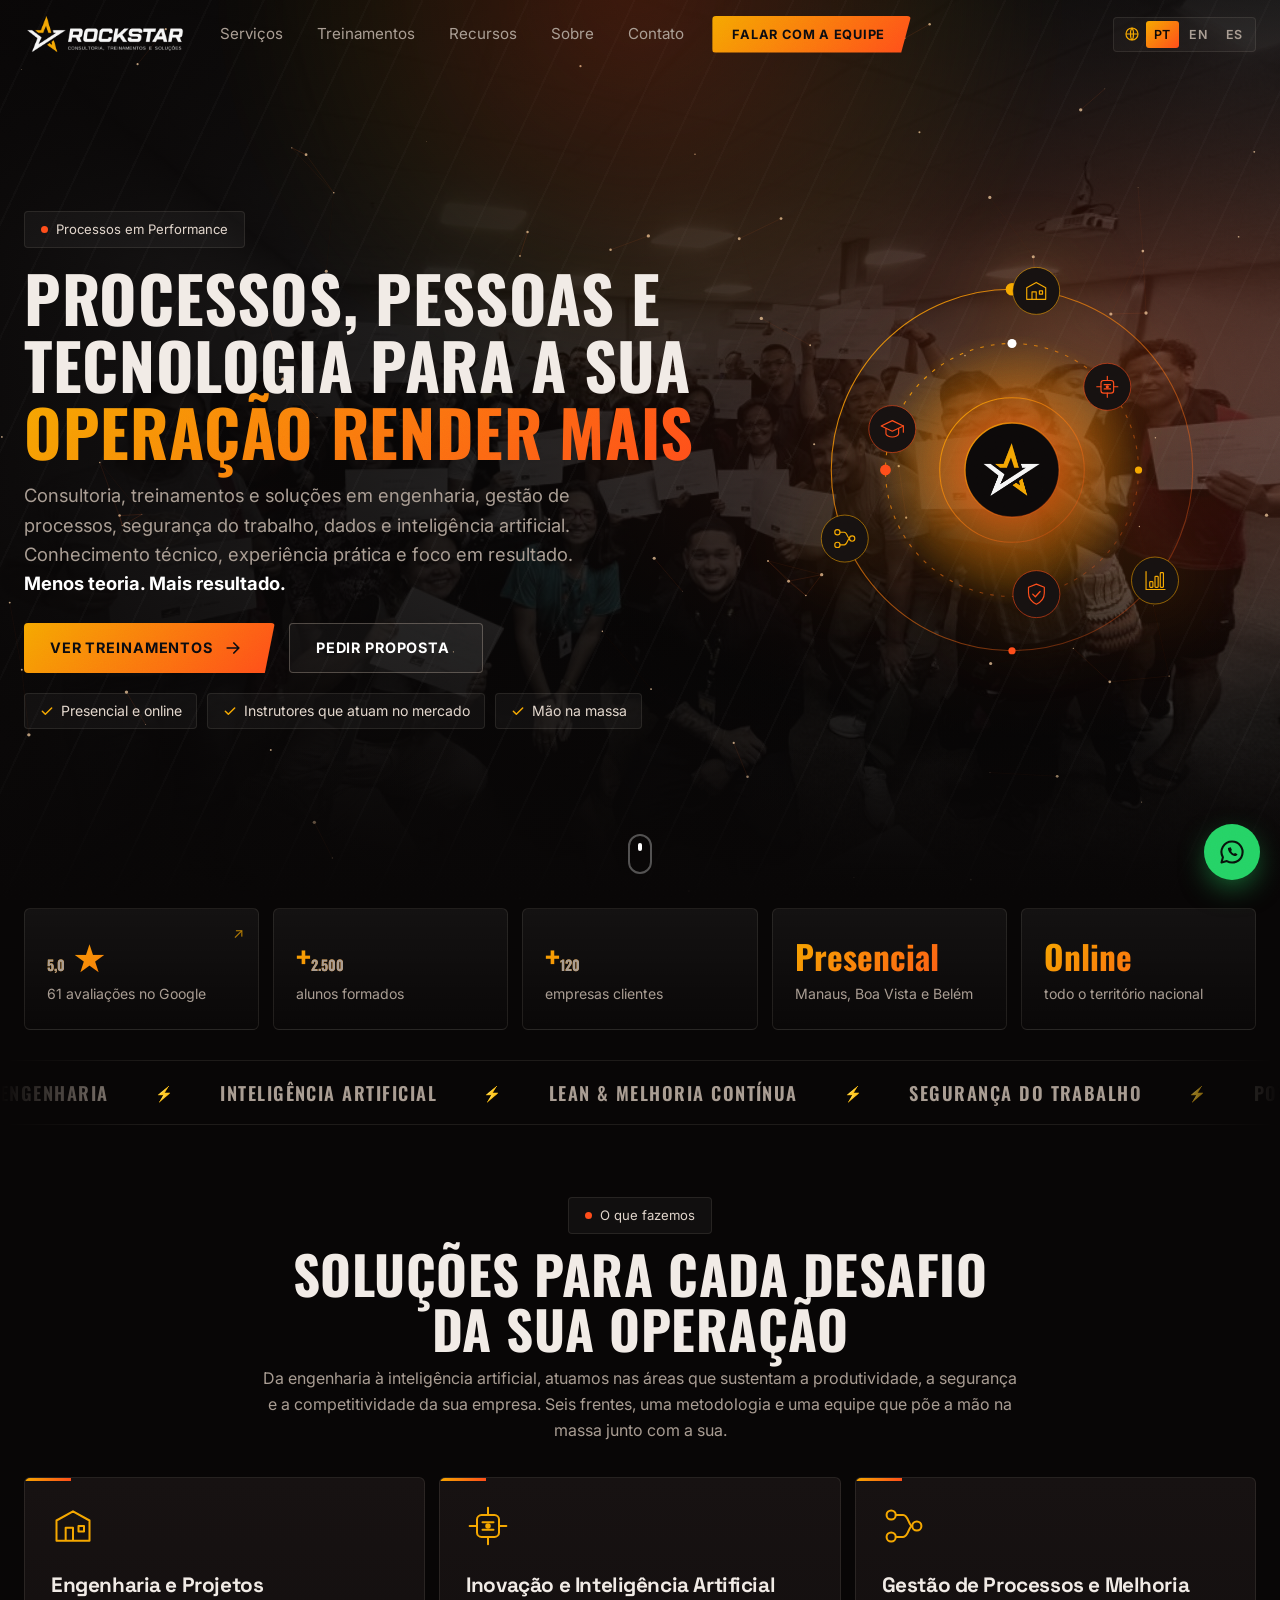
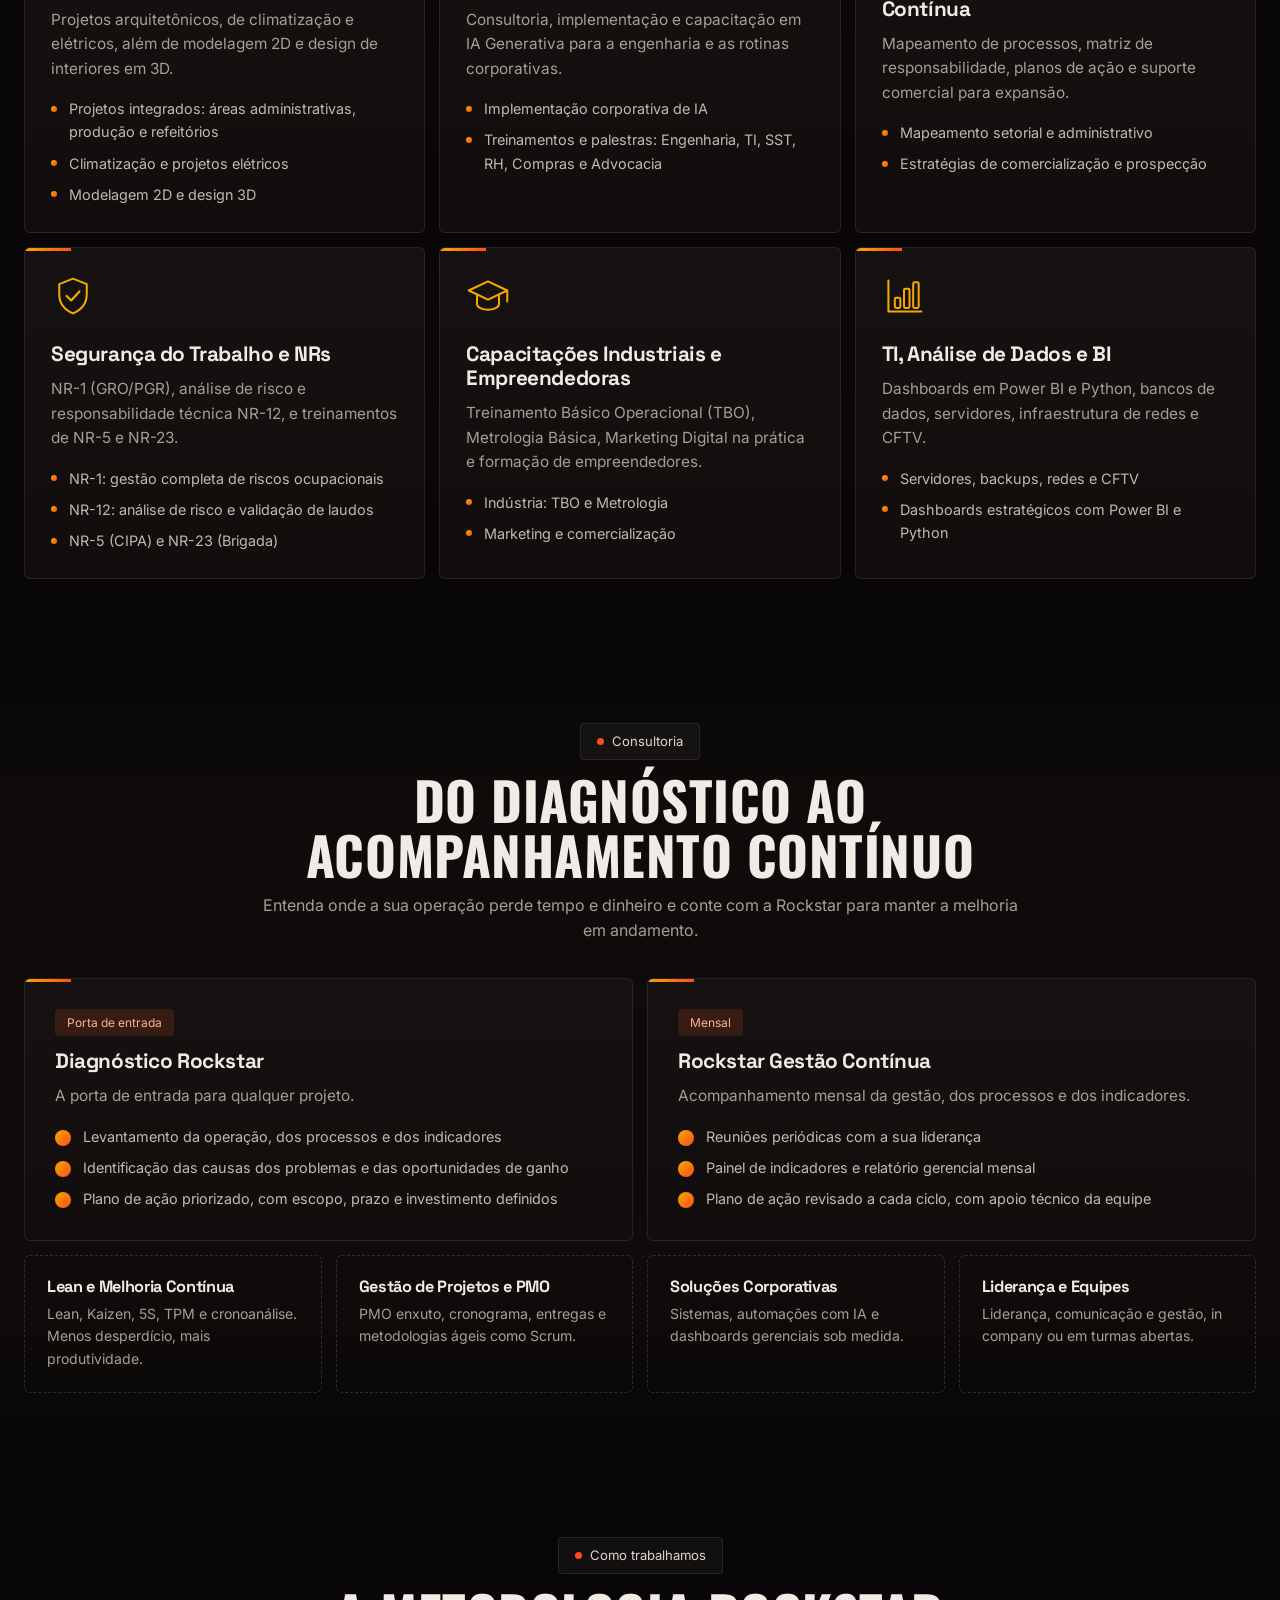
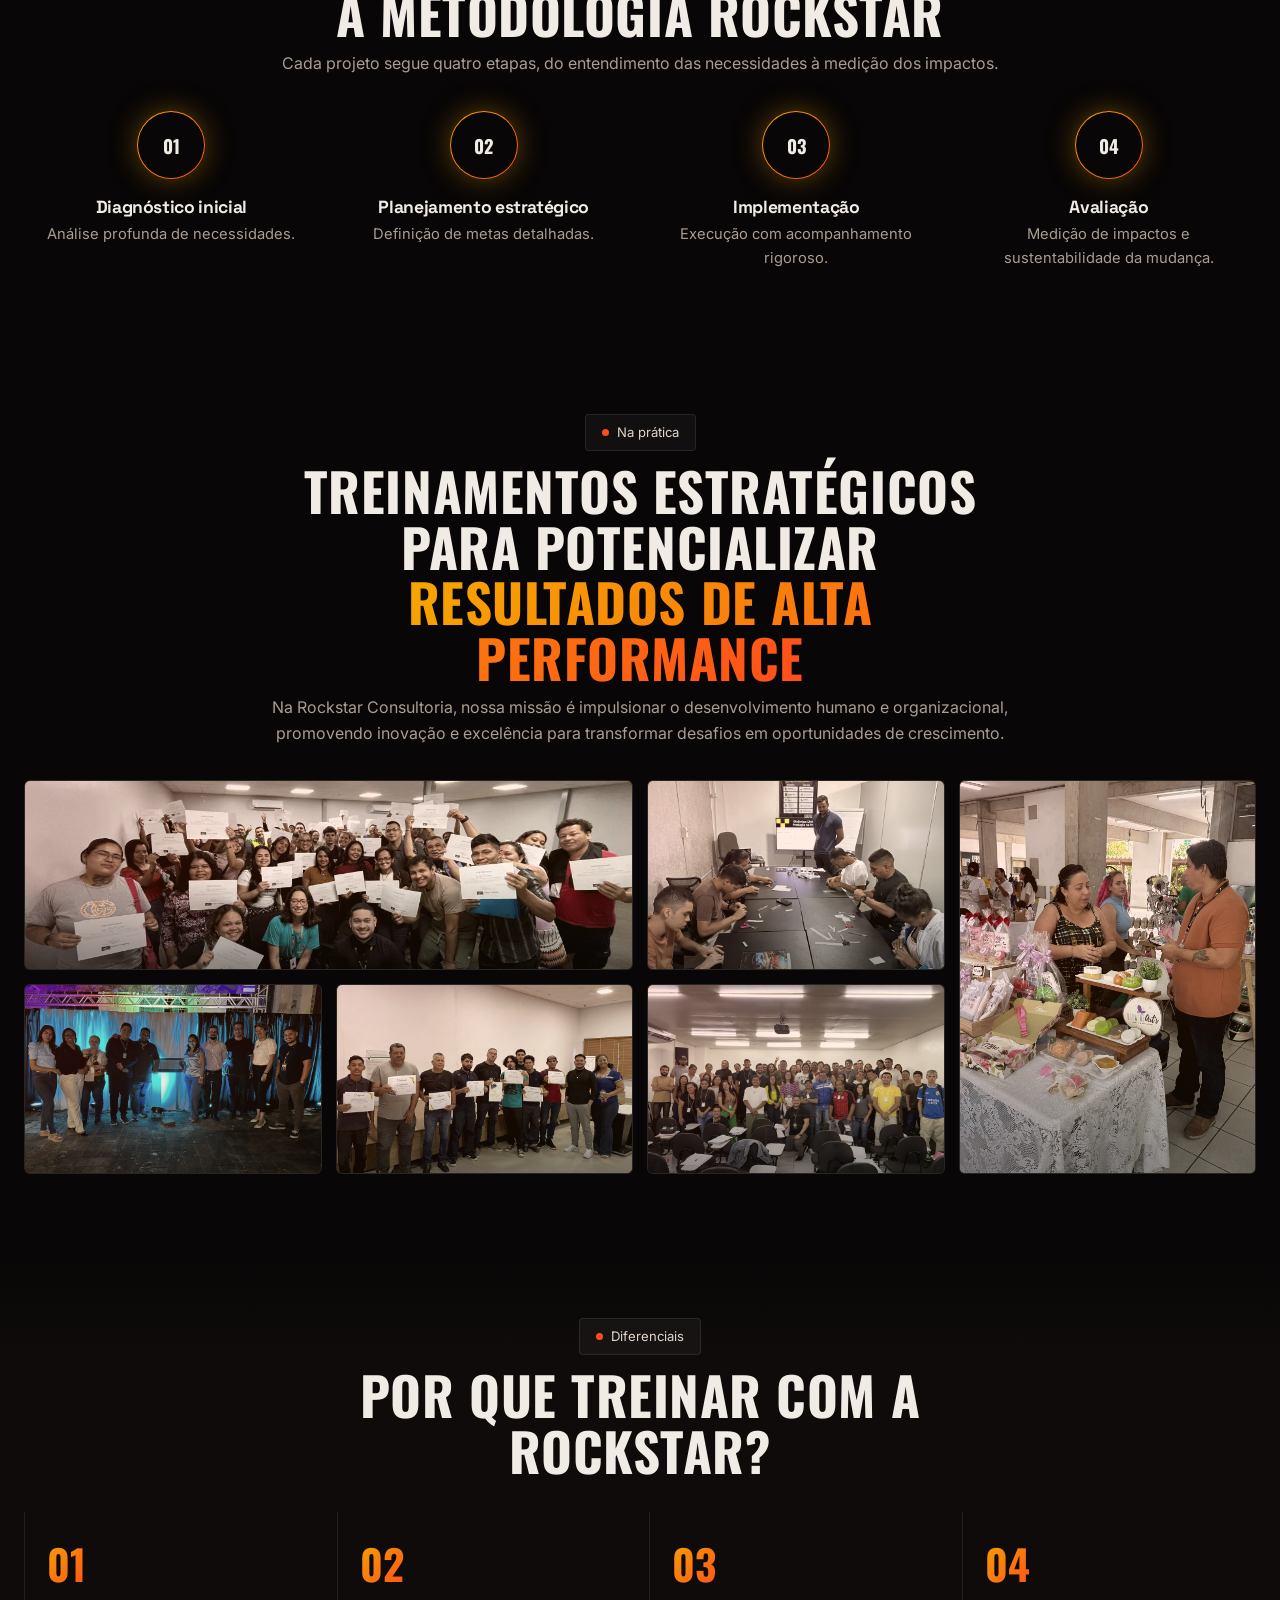
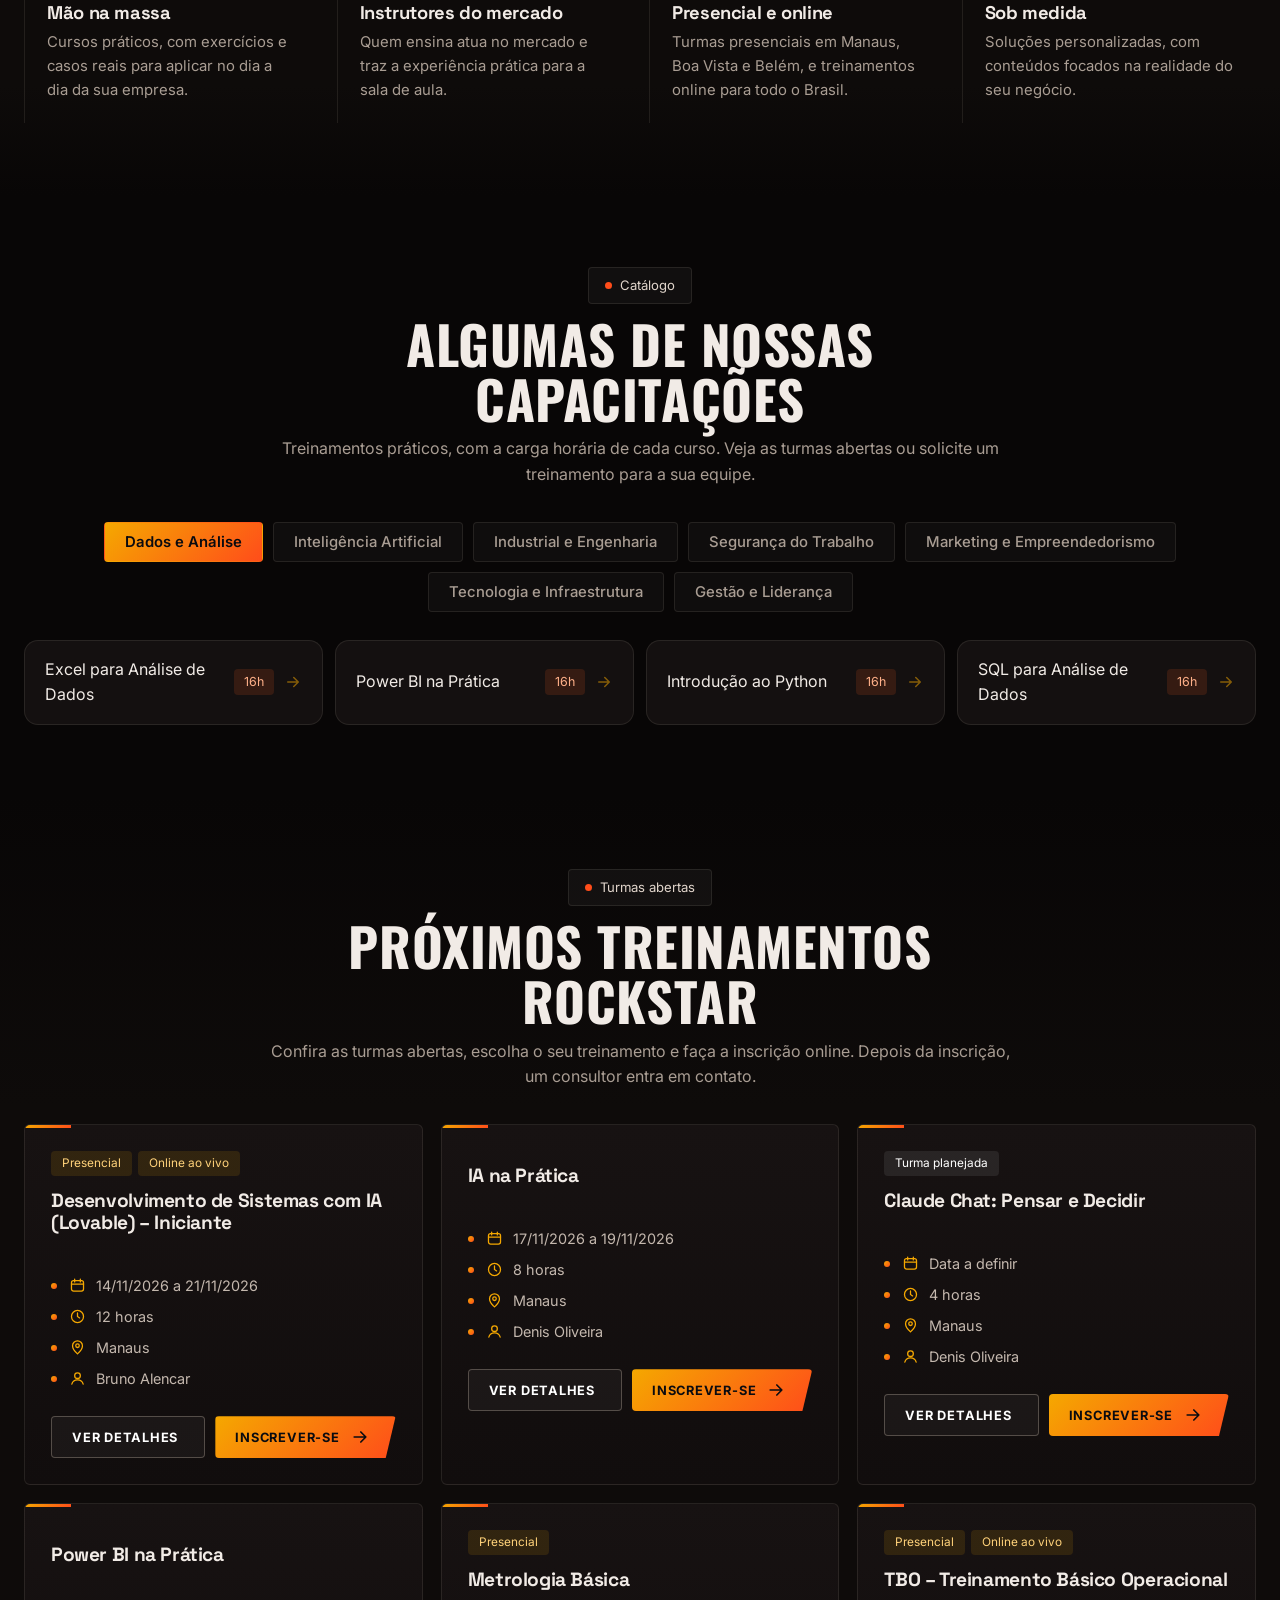
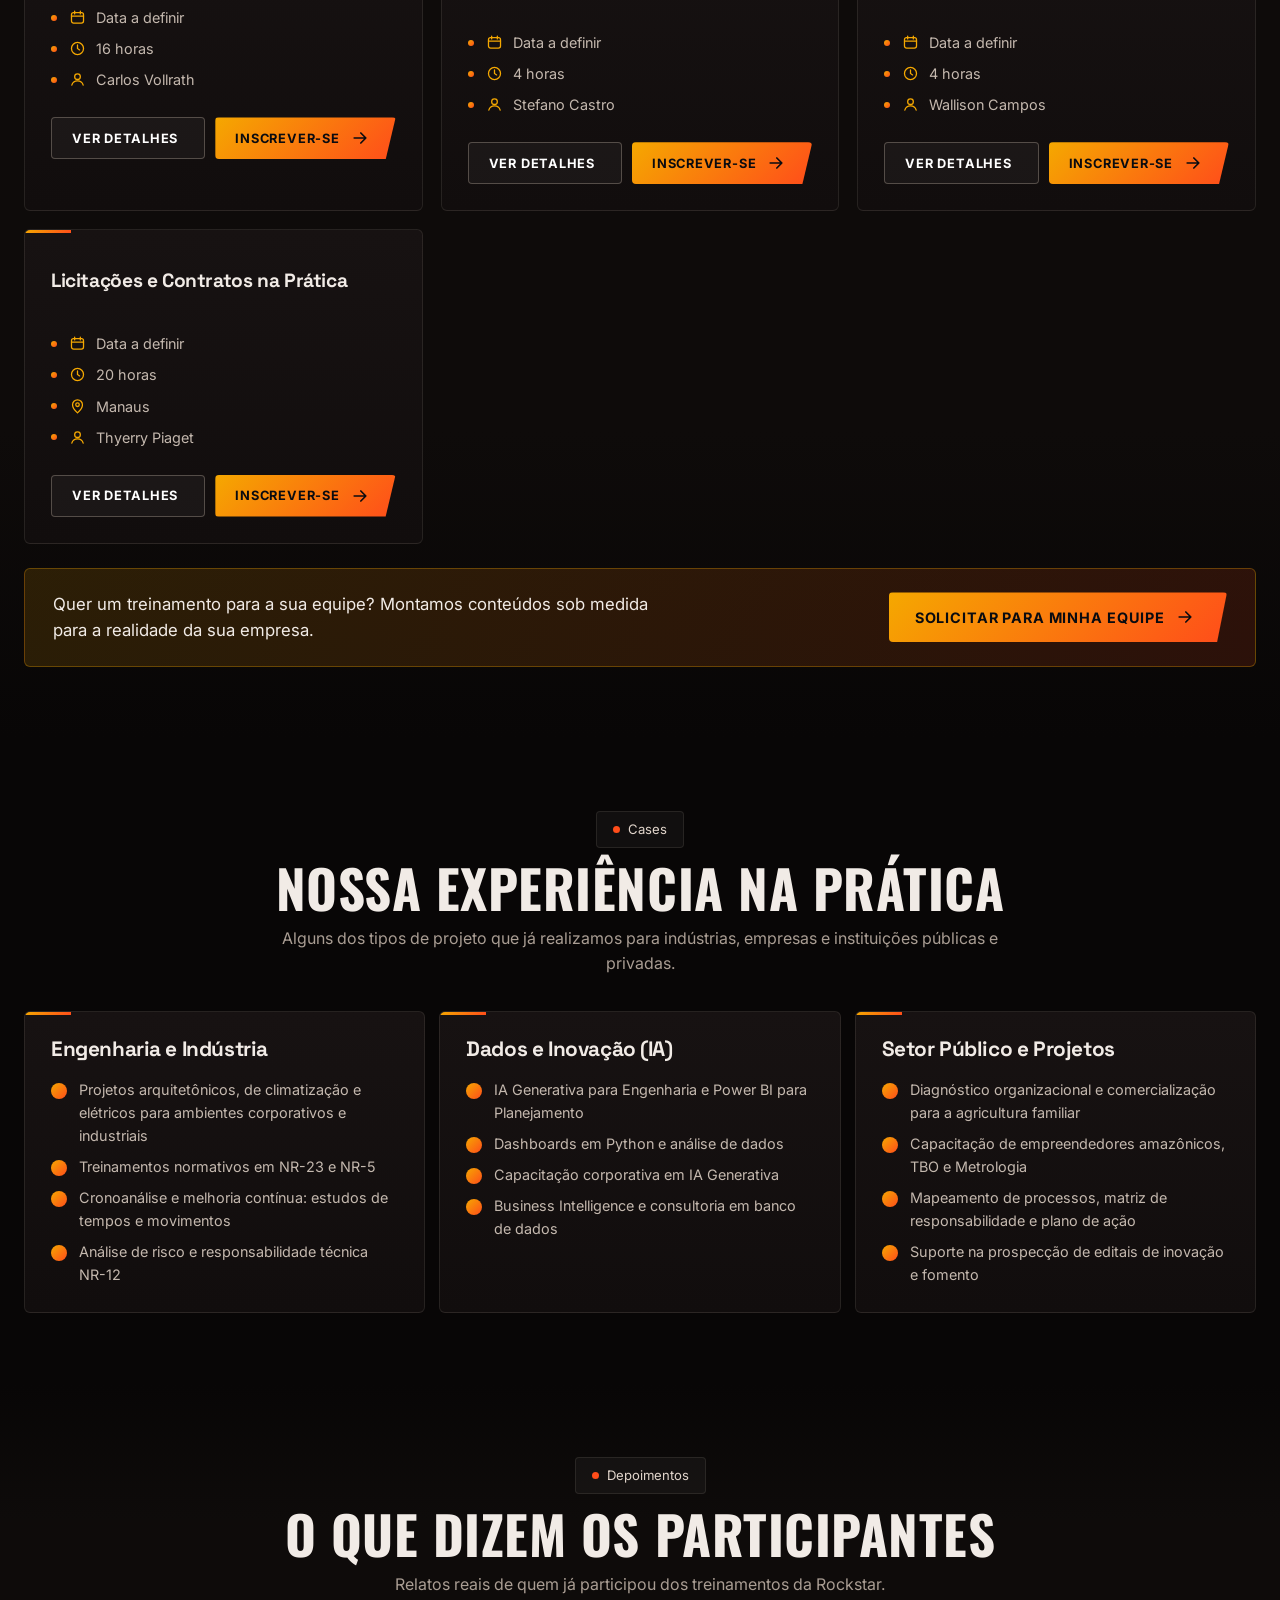
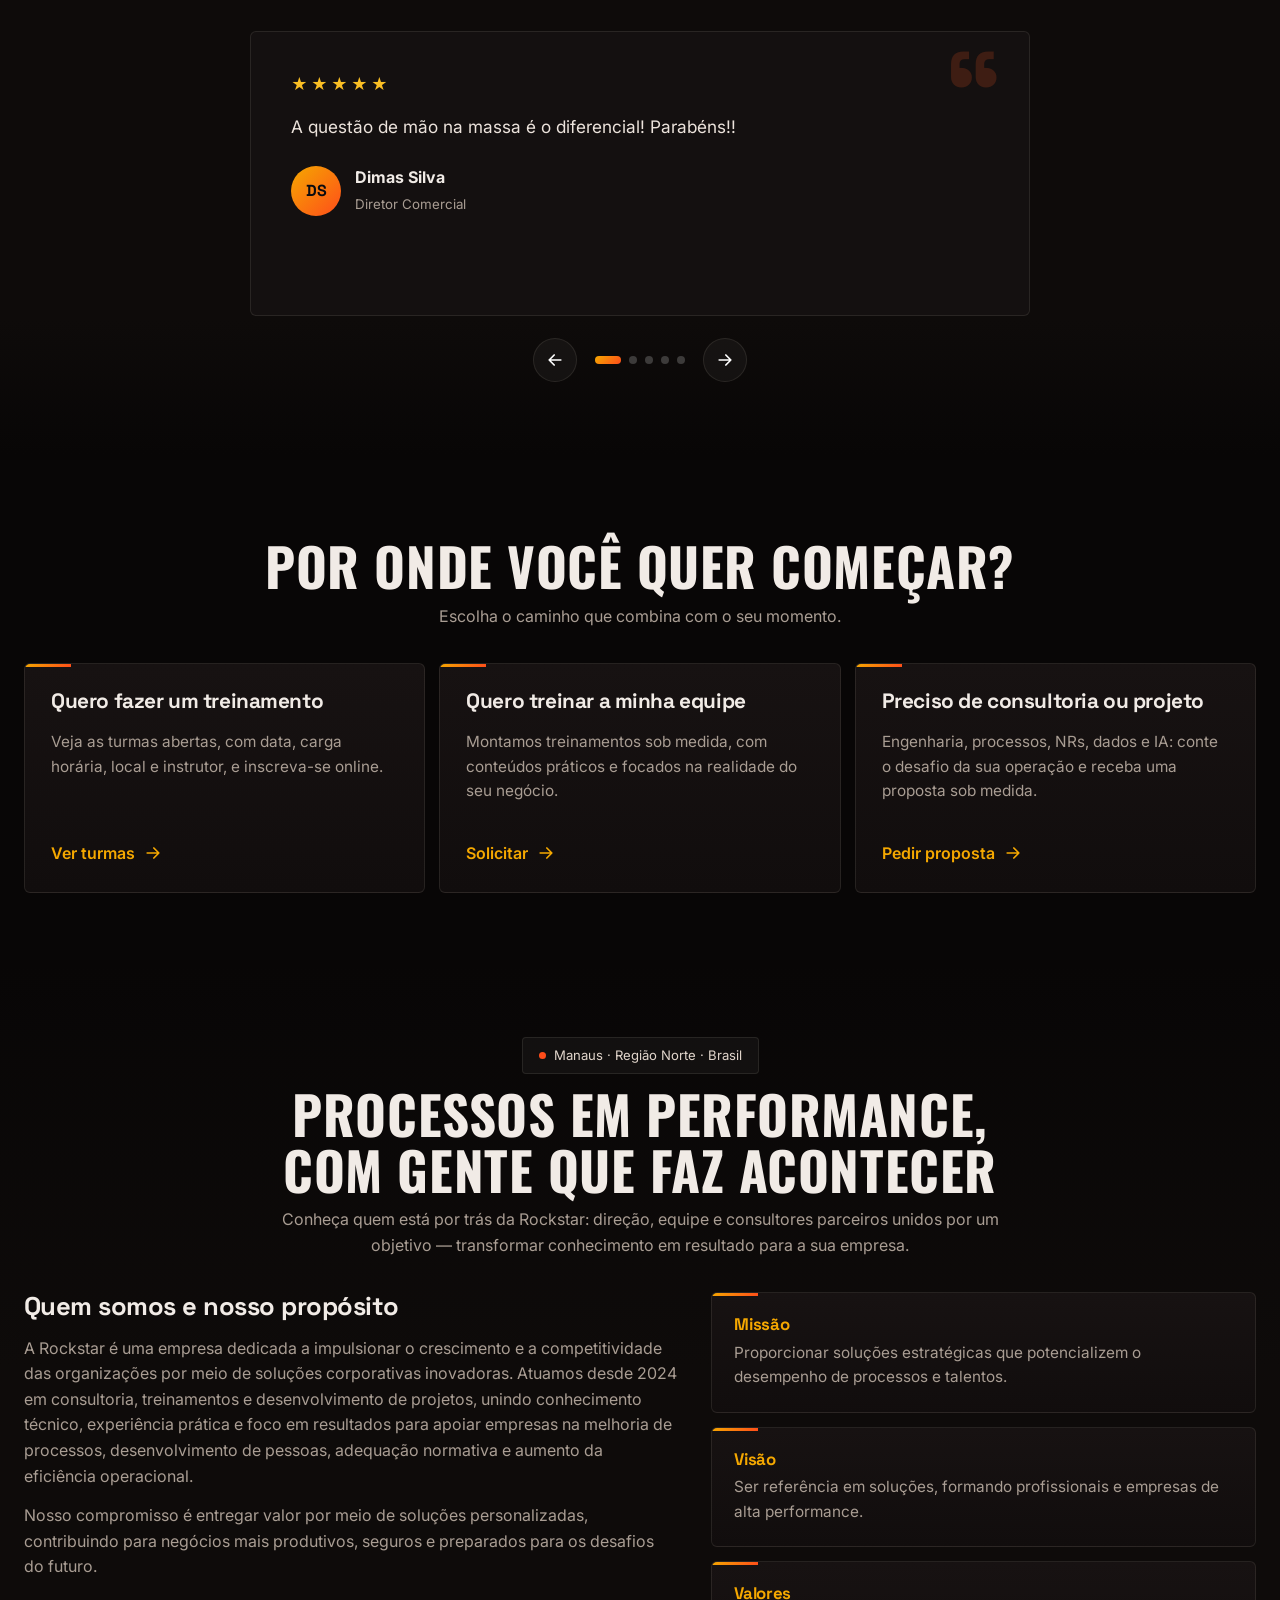
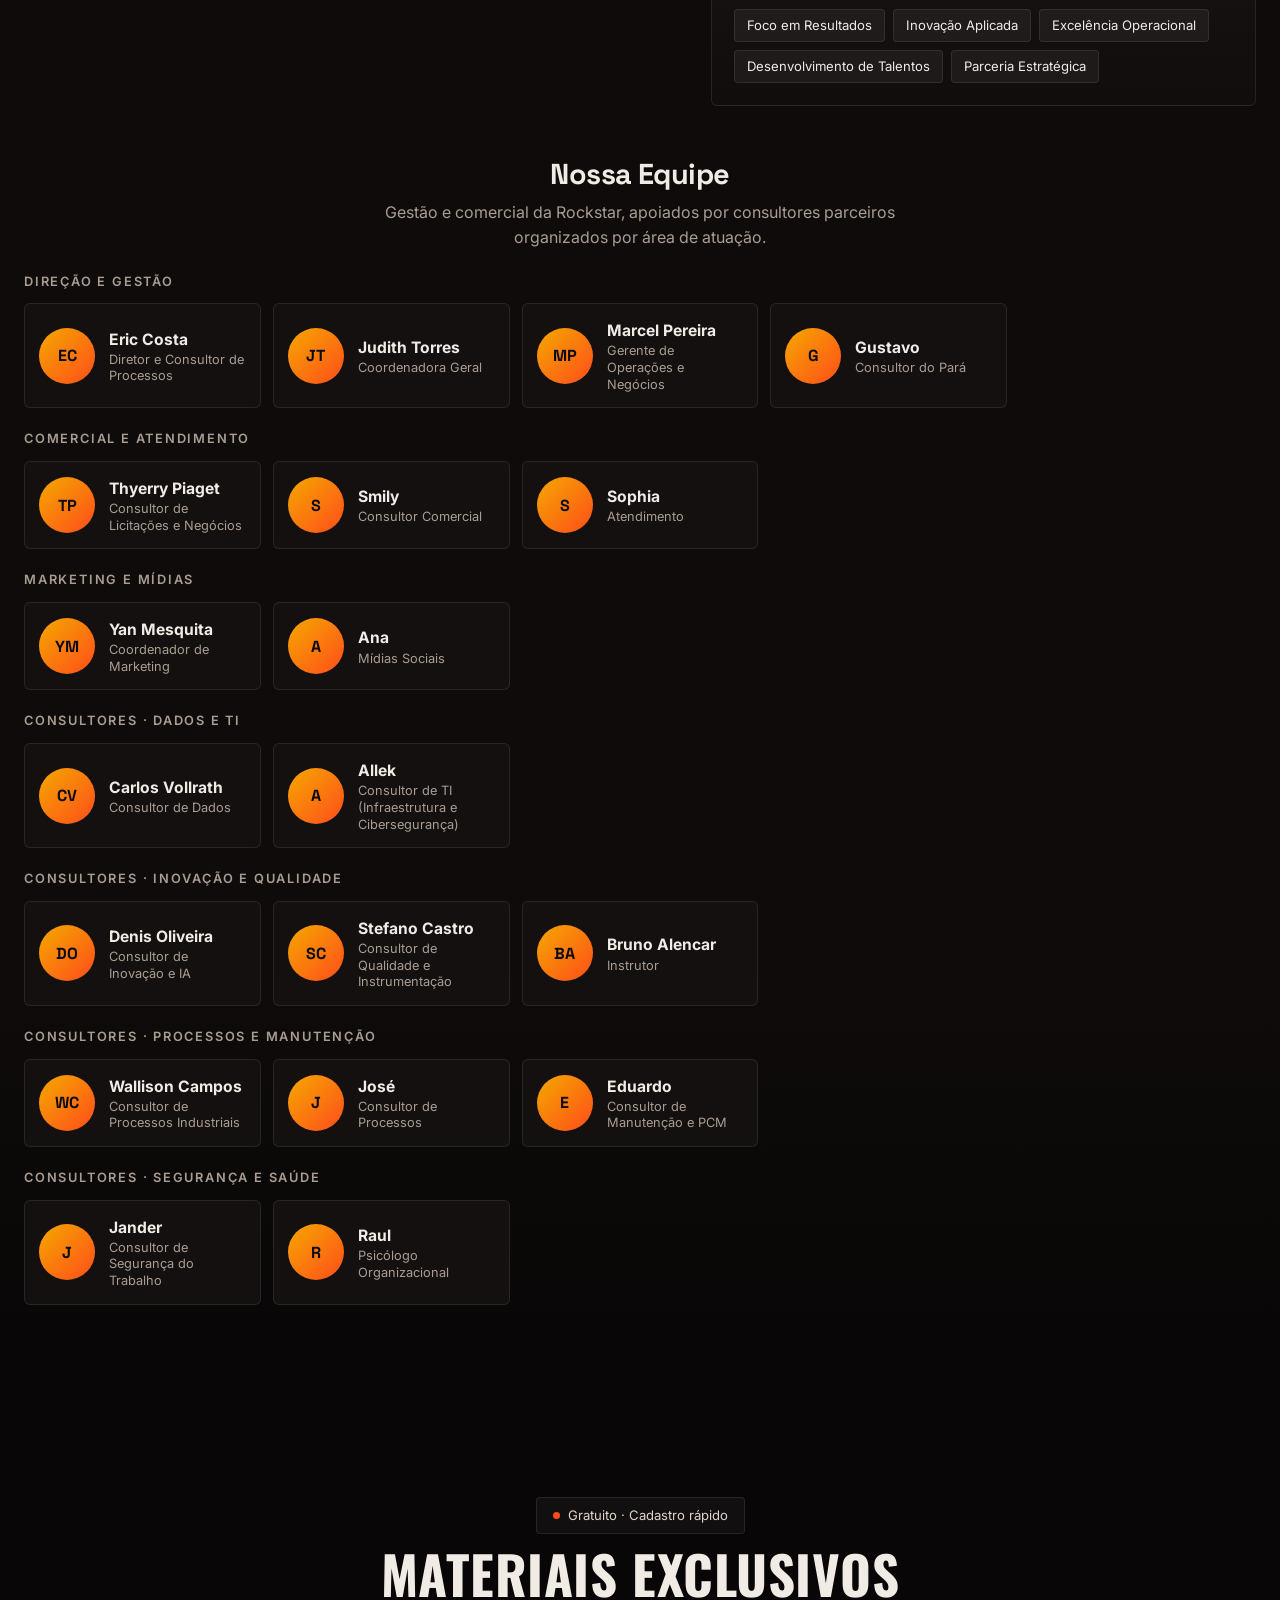
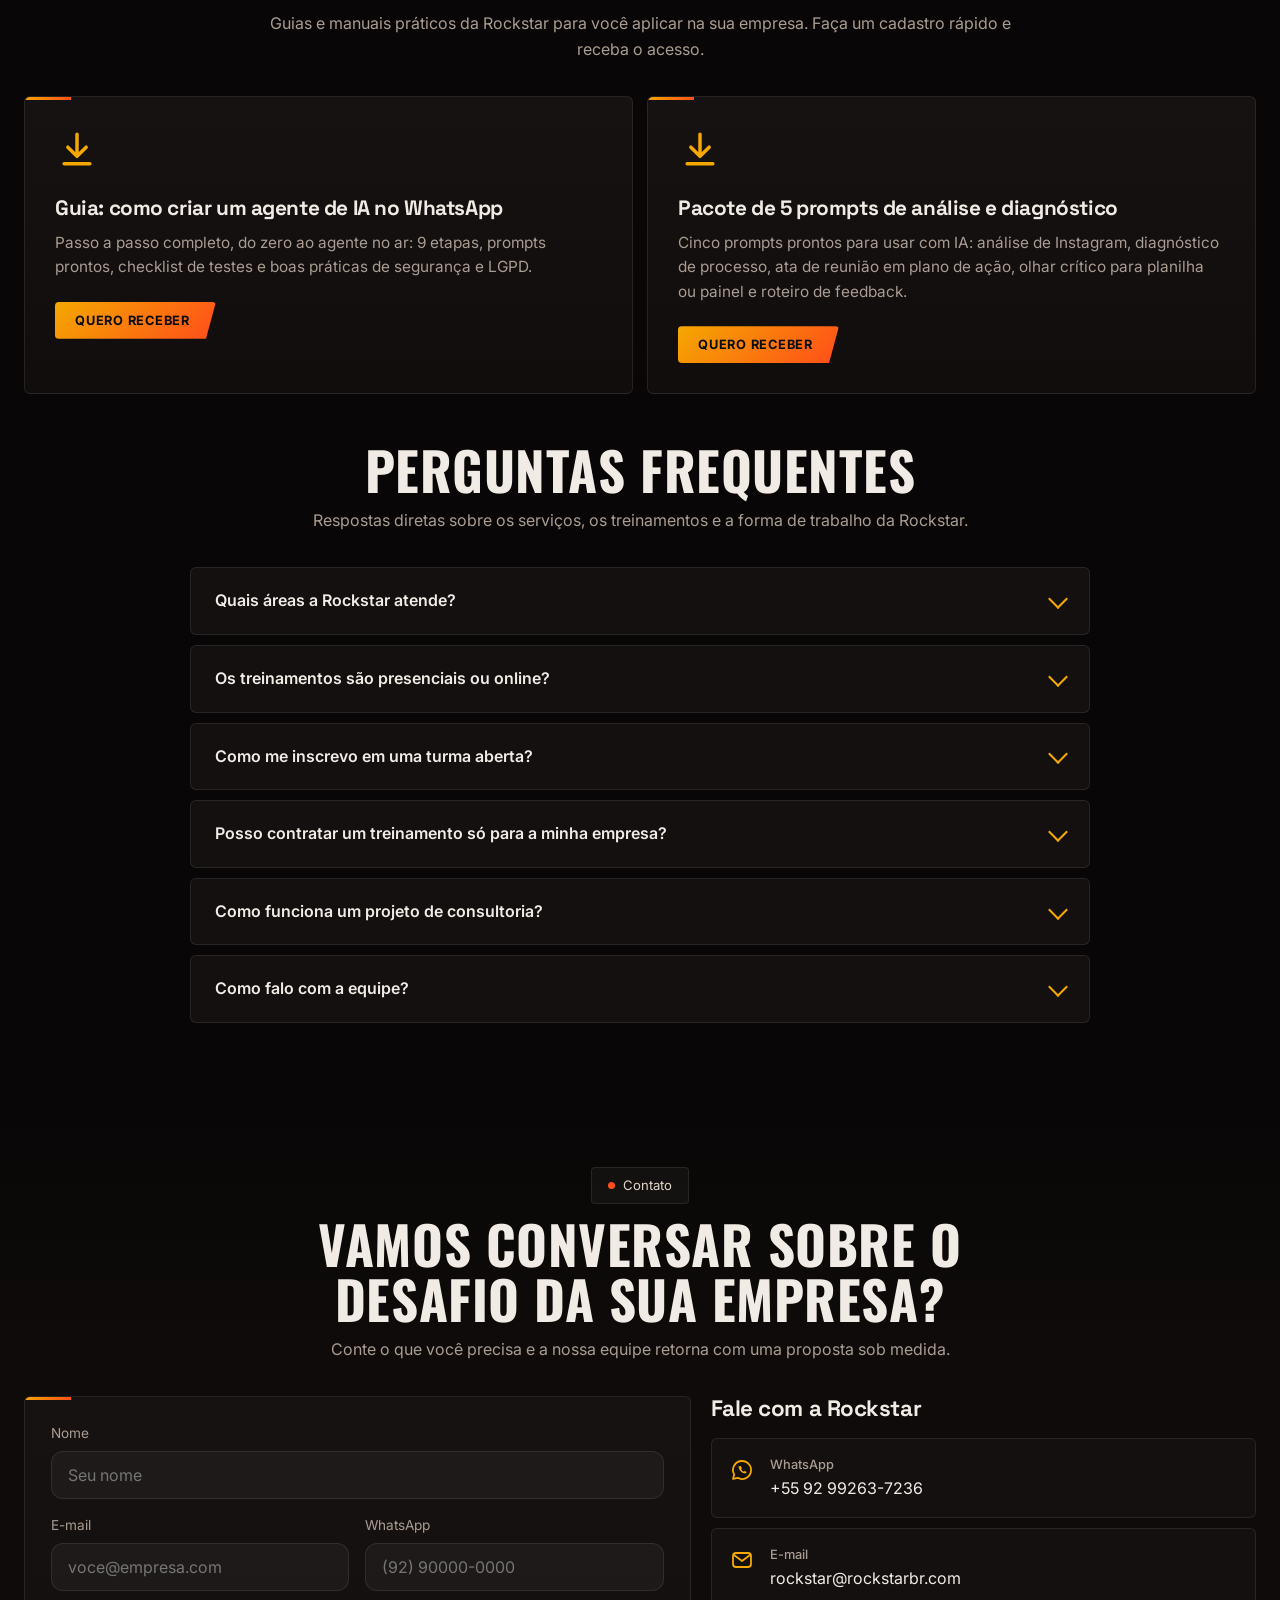
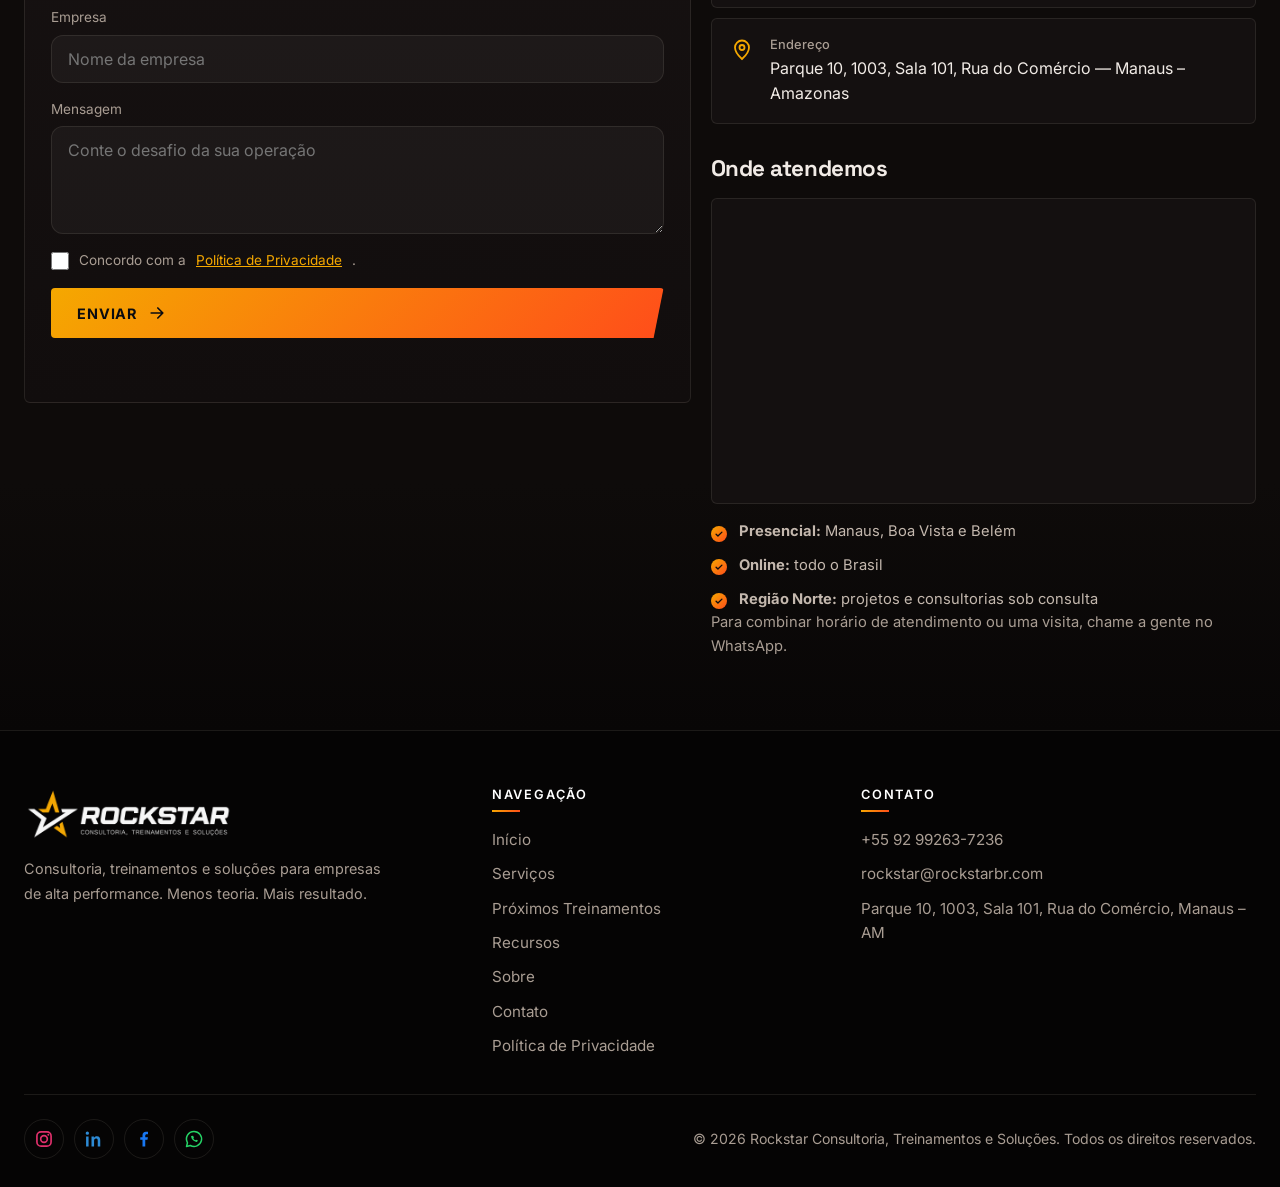
<file: docs/index.html>
<!doctype html>
<html lang="pt-BR">
<head>
<meta charset="utf-8">
<meta name="viewport" content="width=device-width, initial-scale=1">
<title>Rockstar – Consultoria, Treinamentos e Soluções</title>
<meta name="description" content="Processos, pessoas e tecnologia para a sua operação render mais. Consultoria, treinamentos e soluções em engenharia, gestão, segurança do trabalho, dados e IA.">
<link rel="icon" type="image/png" sizes="64x64" href="assets/favicon-64.png">
<link rel="apple-touch-icon" href="assets/apple-touch-icon.png">
<link rel="preconnect" href="https://fonts.googleapis.com">
<link rel="preconnect" href="https://fonts.gstatic.com" crossorigin>
<link href="https://fonts.googleapis.com/css2?family=Inter:wght@400;500;600;700&family=Oswald:wght@500;600;700&family=Space+Grotesk:wght@500;600;700&display=swap" rel="stylesheet">
<link rel="stylesheet" href="styles.css?v=3">
<link rel="preload" as="image" href="assets/logo.png">
<style>
#preloader{position:fixed;inset:0;z-index:99999;display:flex;align-items:center;justify-content:center;background:#080606;opacity:1;transition:opacity .7s ease,visibility .7s}
#preloader img{width:min(260px,60vw);height:auto;opacity:0;animation:preFade 1.8s ease-in-out infinite}
#preloader.done{opacity:0;visibility:hidden;pointer-events:none}
html.is-loading,html.is-loading body{overflow:hidden}
@keyframes preFade{0%,100%{opacity:.15}50%{opacity:1}}
@media (prefers-reduced-motion:reduce){#preloader img{animation:none;opacity:1}}
</style>
<noscript><style>#preloader{display:none}html.is-loading,html.is-loading body{overflow:auto}</style></noscript>
<script>document.documentElement.classList.add('is-loading')</script>
</head>
<body>

<div id="preloader" aria-hidden="true"><img src="assets/logo.png" alt="" width="928" height="240"></div>
<script>
(function(){
  var start=Date.now(), MIN=1800, p=document.getElementById('preloader');
  function hide(){
    p.classList.add('done');
    document.documentElement.classList.remove('is-loading');
    setTimeout(function(){p.remove()},900);
  }
  function ready(){setTimeout(hide,Math.max(0,MIN-(Date.now()-start)))}
  if(document.readyState==='complete')ready();else window.addEventListener('load',ready);
  setTimeout(hide,6000); // segurança: nunca prende o usuário
})();
</script>

<!-- SVG sprite de ícones -->
<svg width="0" height="0" style="position:absolute" aria-hidden="true">
  <defs>
    <linearGradient id="g" x1="0" y1="0" x2="1" y2="1"><stop offset="0" stop-color="#f5a800"/><stop offset="1" stop-color="#ff4d1a"/></linearGradient>
    <symbol id="i-eng" viewBox="0 0 48 48"><path d="M6 40V18l18-10 18 10v22M6 40h36M16 40V26h8v14M30 24h6v6h-6z" fill="none" stroke="currentColor" stroke-width="2.2" stroke-linecap="round" stroke-linejoin="round"/></symbol>
    <symbol id="i-ai" viewBox="0 0 48 48"><rect x="12" y="12" width="24" height="24" rx="5" fill="none" stroke="currentColor" stroke-width="2.2"/><path d="M18 20h12M18 28h12M24 4v8M24 36v8M4 24h8M36 24h8" stroke="currentColor" stroke-width="2.2" stroke-linecap="round"/><circle cx="24" cy="24" r="3" fill="currentColor"/></symbol>
    <symbol id="i-flow" viewBox="0 0 48 48"><circle cx="10" cy="12" r="5" fill="none" stroke="currentColor" stroke-width="2.2"/><circle cx="38" cy="24" r="5" fill="none" stroke="currentColor" stroke-width="2.2"/><circle cx="10" cy="36" r="5" fill="none" stroke="currentColor" stroke-width="2.2"/><path d="M15 12h8c6 0 6 12 10 12M15 36h8c6 0 6-12 10-12" fill="none" stroke="currentColor" stroke-width="2.2" stroke-linecap="round"/></symbol>
    <symbol id="i-shield" viewBox="0 0 48 48"><path d="M24 5l15 6v11c0 10-6 17-15 21C15 39 9 32 9 22V11z" fill="none" stroke="currentColor" stroke-width="2.2" stroke-linejoin="round"/><path d="M17 24l5 5 9-10" fill="none" stroke="currentColor" stroke-width="2.4" stroke-linecap="round" stroke-linejoin="round"/></symbol>
    <symbol id="i-cap" viewBox="0 0 48 48"><path d="M3 18l21-10 21 10-21 10z" fill="none" stroke="currentColor" stroke-width="2.2" stroke-linejoin="round"/><path d="M12 23v10c0 3 6 6 12 6s12-3 12-6V23M45 18v12" fill="none" stroke="currentColor" stroke-width="2.2" stroke-linecap="round"/></symbol>
    <symbol id="i-data" viewBox="0 0 48 48"><path d="M7 41V7M7 41h36" stroke="currentColor" stroke-width="2.2" stroke-linecap="round" fill="none"/><rect x="14" y="26" width="6" height="11" rx="1.5" fill="none" stroke="currentColor" stroke-width="2.2"/><rect x="24" y="16" width="6" height="21" rx="1.5" fill="none" stroke="currentColor" stroke-width="2.2"/><rect x="34" y="9" width="6" height="28" rx="1.5" fill="none" stroke="currentColor" stroke-width="2.2"/></symbol>
    <symbol id="i-wa" viewBox="0 0 24 24"><path d="M12 3a9 9 0 00-7.8 13.5L3 21l4.6-1.2A9 9 0 1012 3z" fill="none" stroke="currentColor" stroke-width="1.8" stroke-linejoin="round"/><path d="M8.5 8.5c0 3.5 3.5 7 7 7l1.3-1.6-2.2-1-1 .7c-1-.4-2-1.4-2.4-2.4l.7-1-1-2.2z" fill="currentColor"/></symbol>
    <symbol id="i-arrow" viewBox="0 0 24 24"><path d="M5 12h14M13 6l6 6-6 6" fill="none" stroke="currentColor" stroke-width="2" stroke-linecap="round" stroke-linejoin="round"/></symbol>
    <symbol id="i-check" viewBox="0 0 24 24"><path d="M5 12.5l4.5 4.5L19 7.5" fill="none" stroke="currentColor" stroke-width="2.2" stroke-linecap="round" stroke-linejoin="round"/></symbol>
    <symbol id="i-cal" viewBox="0 0 24 24"><rect x="3.5" y="5" width="17" height="15" rx="3" fill="none" stroke="currentColor" stroke-width="1.8"/><path d="M3.5 10h17M8 3v4M16 3v4" stroke="currentColor" stroke-width="1.8" stroke-linecap="round"/></symbol>
    <symbol id="i-clock" viewBox="0 0 24 24"><circle cx="12" cy="12" r="8.5" fill="none" stroke="currentColor" stroke-width="1.8"/><path d="M12 7v5l3 2" fill="none" stroke="currentColor" stroke-width="1.8" stroke-linecap="round"/></symbol>
    <symbol id="i-pin" viewBox="0 0 24 24"><path d="M12 21s7-6.2 7-11.5A7 7 0 005 9.5C5 14.800 12 21 12 21z" fill="none" stroke="currentColor" stroke-width="1.8"/><circle cx="12" cy="9.5" r="2.5" fill="none" stroke="currentColor" stroke-width="1.8"/></symbol>
    <symbol id="i-user" viewBox="0 0 24 24"><circle cx="12" cy="8" r="4" fill="none" stroke="currentColor" stroke-width="1.8"/><path d="M4 20c1-4 4-6 8-6s7 2 8 6" fill="none" stroke="currentColor" stroke-width="1.8" stroke-linecap="round"/></symbol>
    <symbol id="i-mail" viewBox="0 0 24 24"><rect x="3" y="5" width="18" height="14" rx="3" fill="none" stroke="currentColor" stroke-width="1.8"/><path d="M4 7l8 6 8-6" fill="none" stroke="currentColor" stroke-width="1.8" stroke-linecap="round" stroke-linejoin="round"/></symbol>
    <symbol id="i-download" viewBox="0 0 24 24"><path d="M12 4v11M7 11l5 5 5-5M5 20h14" fill="none" stroke="currentColor" stroke-width="1.9" stroke-linecap="round" stroke-linejoin="round"/></symbol>
  </defs>
</svg>

<div class="progress" id="progress"></div>
<div class="cursor-glow" id="cursorGlow" aria-hidden="true"></div>

<!-- NAV -->
<header class="nav" id="nav">
  <div class="wrap nav-in">
    <a href="#inicio" class="logo" aria-label="Rockstar – Consultoria, Treinamentos e Soluções"><img src="assets/logo.png" alt="Rockstar Consultoria, Treinamentos e Soluções" width="928" height="240"></a>
    <nav class="menu" id="menu" aria-label="Principal">
      <a href="#servicos">Serviços</a>
      <a href="#treinamentos">Treinamentos</a>
      <a href="#recursos">Recursos</a>
      <a href="#sobre">Sobre</a>
      <a href="#contato">Contato</a>
      <a href="#contato" class="btn btn-sm menu-cta">Falar com a equipe</a>
    </nav>
    <div class="lang" role="group" aria-label="Idioma / Language">
      <svg class="ic" aria-hidden="true" viewBox="0 0 24 24"><circle cx="12" cy="12" r="9" fill="none" stroke="currentColor" stroke-width="1.8"/><path d="M3 12h18M12 3c3 3 3 15 0 18M12 3c-3 3-3 15 0 18" fill="none" stroke="currentColor" stroke-width="1.8"/></svg>
      <button class="lang-btn on" data-lang="pt" aria-pressed="true" title="Português">PT</button>
      <button class="lang-btn" data-lang="en" aria-pressed="false" title="English">EN</button>
      <button class="lang-btn" data-lang="es" aria-pressed="false" title="Español">ES</button>
    </div>
    <button class="burger" id="burger" aria-label="Abrir menu" aria-expanded="false"><span></span><span></span><span></span></button>
  </div>
</header>

<main>
<!-- HERO -->
<section class="hero" id="inicio">
  <div class="hero-bg" aria-hidden="true"><img src="assets/treino-1.jpg" alt="" fetchpriority="high"></div>
  <canvas id="stars" aria-hidden="true"></canvas>
  <div class="hero-glow"></div>
  <div class="wrap hero-in">
    <div class="hero-text">
      <span class="pill reveal"><i class="dot"></i> Processos em Performance</span>
      <h1 class="reveal">Processos, pessoas e tecnologia para a sua <span class="grad">operação render mais</span></h1>
      <p class="lead reveal">Consultoria, treinamentos e soluções em engenharia, gestão de processos, segurança do trabalho, dados e inteligência artificial. Conhecimento técnico, experiência prática e foco em resultado. <strong>Menos teoria. Mais resultado.</strong></p>
      <div class="hero-cta reveal">
        <a href="#treinamentos" class="btn">Ver treinamentos <svg class="ic"><use href="#i-arrow"/></svg></a>
        <a href="#contato" class="btn btn-ghost">Pedir proposta</a>
      </div>
      <ul class="chips reveal">
        <li><svg class="ic"><use href="#i-check"/></svg> Presencial e online</li>
        <li><svg class="ic"><use href="#i-check"/></svg> Instrutores que atuam no mercado</li>
        <li><svg class="ic"><use href="#i-check"/></svg> Mão na massa</li>
      </ul>
    </div>

    <div class="hero-art reveal" aria-hidden="true">
      <svg viewBox="-10 -10 540 540" class="orbit" overflow="visible">
        <defs>
          <radialGradient id="core" cx=".5" cy=".5" r=".5"><stop offset="0" stop-color="#ff4d1a" stop-opacity=".9"/><stop offset="1" stop-color="#f5a800" stop-opacity="0"/></radialGradient>
          <linearGradient id="ring" x1="0" y1="0" x2="1" y2="1"><stop offset="0" stop-color="#f5a800"/><stop offset="1" stop-color="#ff4d1a" stop-opacity=".2"/></linearGradient>
        </defs>
        <circle cx="260" cy="260" r="150" fill="url(#core)"/>
        <g fill="none" stroke="url(#ring)" stroke-width="1.2">
          <circle cx="260" cy="260" r="80"/>
          <circle cx="260" cy="260" r="140" stroke-dasharray="4 8"/>
          <circle cx="260" cy="260" r="200"/>
        </g>
        <g class="spin-a"><circle cx="260" cy="60" r="7" fill="#f5a800"/><circle cx="260" cy="460" r="4" fill="#ff4d1a"/></g>
        <g class="spin-b"><circle cx="120" cy="260" r="6" fill="#ff4d1a"/><circle cx="400" cy="260" r="4" fill="#f5a800"/></g>
        <g class="spin-c"><circle cx="260" cy="120" r="5" fill="#fff"/></g>
        <g class="node-grp">
          <g class="orb" data-r="200" data-a="-90" data-s="9" transform="translate(260 260)"><g class="node "><a href="#servicos" class="eln" aria-label="Engenharia e Serviços"><g class="hit"><circle r="34" fill="transparent"/><circle class="bg" r="26" fill="#161110" stroke="#f5a800" stroke-opacity=".6"/><use href="#i-eng" x="-14" y="-14" width="28" height="28" color="#f5a800"/></g><g class="lab"><rect x="-38.0" y="36" width="76" height="24" rx="4" fill="#0c0909" stroke="#f5a800"/><text y="52" text-anchor="middle">Serviços</text></g></a></g></g>
          <g class="orb" data-r="140" data-a="-30" data-s="-13" transform="translate(260 260)"><g class="node n2"><a href="#recursos" class="eln" aria-label="Materiais e IA"><g class="hit"><circle r="34" fill="transparent"/><circle class="bg" r="26" fill="#161110" stroke="#ff4d1a" stroke-opacity=".6"/><use href="#i-ai" x="-14" y="-14" width="28" height="28" color="#ff4d1a"/></g><g class="lab"><rect x="-38.0" y="36" width="76" height="24" rx="4" fill="#0c0909" stroke="#ff4d1a"/><text y="52" text-anchor="middle">Recursos</text></g></a></g></g>
          <g class="orb" data-r="200" data-a="30" data-s="9" transform="translate(260 260)"><g class="node n3"><a href="#cases" class="eln" aria-label="Cases e experiência"><g class="hit"><circle r="34" fill="transparent"/><circle class="bg" r="26" fill="#161110" stroke="#f5a800" stroke-opacity=".6"/><use href="#i-data" x="-14" y="-14" width="28" height="28" color="#f5a800"/></g><g class="lab"><rect x="-31.0" y="36" width="62" height="24" rx="4" fill="#0c0909" stroke="#f5a800"/><text y="52" text-anchor="middle">Cases</text></g></a></g></g>
          <g class="orb" data-r="140" data-a="90" data-s="-13" transform="translate(260 260)"><g class="node n4"><a href="#diferenciais" class="eln" aria-label="Diferenciais"><g class="hit"><circle r="34" fill="transparent"/><circle class="bg" r="26" fill="#161110" stroke="#ff4d1a" stroke-opacity=".6"/><use href="#i-shield" x="-14" y="-14" width="28" height="28" color="#ff4d1a"/></g><g class="lab"><rect x="-48.0" y="-60" width="96" height="24" rx="4" fill="#0c0909" stroke="#ff4d1a"/><text y="-44" text-anchor="middle">Diferenciais</text></g></a></g></g>
          <g class="orb" data-r="200" data-a="150" data-s="9" transform="translate(260 260)"><g class="node n5"><a href="#metodologia" class="eln" aria-label="Metodologia"><g class="hit"><circle r="34" fill="transparent"/><circle class="bg" r="26" fill="#161110" stroke="#f5a800" stroke-opacity=".6"/><use href="#i-flow" x="-14" y="-14" width="28" height="28" color="#f5a800"/></g><g class="lab"><rect x="-50.0" y="36" width="100" height="24" rx="4" fill="#0c0909" stroke="#f5a800"/><text y="52" text-anchor="middle">Metodologia</text></g></a></g></g>
          <g class="orb" data-r="140" data-a="210" data-s="-13" transform="translate(260 260)"><g class="node n6"><a href="#treinamentos" class="eln" aria-label="Treinamentos"><g class="hit"><circle r="34" fill="transparent"/><circle class="bg" r="26" fill="#161110" stroke="#ff4d1a" stroke-opacity=".6"/><use href="#i-cap" x="-14" y="-14" width="28" height="28" color="#ff4d1a"/></g><g class="lab"><rect x="-52.0" y="36" width="104" height="24" rx="4" fill="#0c0909" stroke="#ff4d1a"/><text y="52" text-anchor="middle">Treinamentos</text></g></a></g></g>
        </g>
        <g transform="translate(260 260)">
          <circle r="52" fill="#0c0909" stroke="url(#ring)" stroke-width="1.5"/>
          <g class="pulse"><svg x="-34" y="-31" width="68" height="62" viewBox="12 12 236 220"><image href="assets/logo.png" width="928" height="240"/></svg></g>
        </g>
      </svg>
    </div>
  </div>
  <a href="#numeros" class="scroll-hint" aria-label="Rolar"><span></span></a>
</section>

<!-- NÚMEROS -->
<section class="stats" id="numeros">
  <div class="wrap stats-grid">
    <a class="stat stat-link reveal" href="https://www.google.com/maps?cid=8063675603745116731" target="_blank" rel="noopener"><b><span class="count" data-to="5" data-dec="1">0</span> ★</b><span>61 avaliações no Google</span></a>
    <div class="stat reveal"><b>+<span class="count" data-to="2500">0</span></b><span>alunos formados</span></div>
    <div class="stat reveal"><b>+<span class="count" data-to="120">0</span></b><span>empresas clientes</span></div>
    <div class="stat reveal"><b>Presencial</b><span>Manaus, Boa Vista e Belém</span></div>
    <div class="stat reveal"><b>Online</b><span>todo o território nacional</span></div>
  </div>
</section>

<div class="marquee" aria-hidden="true">
  <div class="track">
    <span>Engenharia</span><span>Inteligência Artificial</span><span>Lean &amp; Melhoria Contínua</span><span>Segurança do Trabalho</span><span>Power BI &amp; Python</span><span>Liderança</span><span>NRs</span><span>Infraestrutura de TI</span>
    <span>Engenharia</span><span>Inteligência Artificial</span><span>Lean &amp; Melhoria Contínua</span><span>Segurança do Trabalho</span><span>Power BI &amp; Python</span><span>Liderança</span><span>NRs</span><span>Infraestrutura de TI</span>
  </div>
</div>

<!-- SOLUÇÕES -->
<section class="sec" id="servicos">
  <div class="wrap">
    <header class="sec-head reveal">
      <span class="pill"><i class="dot"></i> O que fazemos</span>
      <h2>Soluções para cada desafio da sua operação</h2>
      <p>Da engenharia à inteligência artificial, atuamos nas áreas que sustentam a produtividade, a segurança e a competitividade da sua empresa. Seis frentes, uma metodologia e uma equipe que põe a mão na massa junto com a sua.</p>
    </header>

    <div class="bento">
      <article class="card spot reveal">
        <svg class="ic-lg"><use href="#i-eng"/></svg>
        <h3>Engenharia e Projetos</h3>
        <p>Projetos arquitetônicos, de climatização e elétricos, além de modelagem 2D e design de interiores em 3D.</p>
        <ul><li>Projetos integrados: áreas administrativas, produção e refeitórios</li><li>Climatização e projetos elétricos</li><li>Modelagem 2D e design 3D</li></ul>
      </article>
      <article class="card spot reveal">
        <svg class="ic-lg"><use href="#i-ai"/></svg>
        <h3>Inovação e Inteligência Artificial</h3>
        <p>Consultoria, implementação e capacitação em IA Generativa para a engenharia e as rotinas corporativas.</p>
        <ul><li>Implementação corporativa de IA</li><li>Treinamentos e palestras: Engenharia, TI, SST, RH, Compras e Advocacia</li></ul>
      </article>
      <article class="card spot reveal">
        <svg class="ic-lg"><use href="#i-flow"/></svg>
        <h3>Gestão de Processos e Melhoria Contínua</h3>
        <p>Mapeamento de processos, matriz de responsabilidade, planos de ação e suporte comercial para expansão.</p>
        <ul><li>Mapeamento setorial e administrativo</li><li>Estratégias de comercialização e prospecção</li></ul>
      </article>
      <article class="card spot reveal">
        <svg class="ic-lg"><use href="#i-shield"/></svg>
        <h3>Segurança do Trabalho e NRs</h3>
        <p>NR-1 (GRO/PGR), análise de risco e responsabilidade técnica NR-12, e treinamentos de NR-5 e NR-23.</p>
        <ul><li>NR-1: gestão completa de riscos ocupacionais</li><li>NR-12: análise de risco e validação de laudos</li><li>NR-5 (CIPA) e NR-23 (Brigada)</li></ul>
      </article>
      <article class="card spot reveal">
        <svg class="ic-lg"><use href="#i-cap"/></svg>
        <h3>Capacitações Industriais e Empreendedoras</h3>
        <p>Treinamento Básico Operacional (TBO), Metrologia Básica, Marketing Digital na prática e formação de empreendedores.</p>
        <ul><li>Indústria: TBO e Metrologia</li><li>Marketing e comercialização</li></ul>
      </article>
      <article class="card spot reveal">
        <svg class="ic-lg"><use href="#i-data"/></svg>
        <h3>TI, Análise de Dados e BI</h3>
        <p>Dashboards em Power BI e Python, bancos de dados, servidores, infraestrutura de redes e CFTV.</p>
        <ul><li>Servidores, backups, redes e CFTV</li><li>Dashboards estratégicos com Power BI e Python</li></ul>
      </article>
    </div>
  </div>
</section>

<!-- DIAGNÓSTICO / GESTÃO CONTÍNUA -->
<section class="sec alt">
  <div class="wrap">
    <header class="sec-head reveal">
      <span class="pill"><i class="dot"></i> Consultoria</span>
      <h2>Do diagnóstico ao acompanhamento contínuo</h2>
      <p>Entenda onde a sua operação perde tempo e dinheiro e conte com a Rockstar para manter a melhoria em andamento.</p>
    </header>
    <div class="duo">
      <article class="card big spot reveal">
        <span class="tag">Porta de entrada</span>
        <h3>Diagnóstico Rockstar</h3>
        <p>A porta de entrada para qualquer projeto.</p>
        <ul class="ticks">
          <li>Levantamento da operação, dos processos e dos indicadores</li>
          <li>Identificação das causas dos problemas e das oportunidades de ganho</li>
          <li>Plano de ação priorizado, com escopo, prazo e investimento definidos</li>
        </ul>
      </article>
      <article class="card big spot reveal">
        <span class="tag">Mensal</span>
        <h3>Rockstar Gestão Contínua</h3>
        <p>Acompanhamento mensal da gestão, dos processos e dos indicadores.</p>
        <ul class="ticks">
          <li>Reuniões periódicas com a sua liderança</li>
          <li>Painel de indicadores e relatório gerencial mensal</li>
          <li>Plano de ação revisado a cada ciclo, com apoio técnico da equipe</li>
        </ul>
      </article>
    </div>
    <div class="mini-grid">
      <div class="mini reveal"><h4>Lean e Melhoria Contínua</h4><p>Lean, Kaizen, 5S, TPM e cronoanálise. Menos desperdício, mais produtividade.</p></div>
      <div class="mini reveal"><h4>Gestão de Projetos e PMO</h4><p>PMO enxuto, cronograma, entregas e metodologias ágeis como Scrum.</p></div>
      <div class="mini reveal"><h4>Soluções Corporativas</h4><p>Sistemas, automações com IA e dashboards gerenciais sob medida.</p></div>
      <div class="mini reveal"><h4>Liderança e Equipes</h4><p>Liderança, comunicação e gestão, in company ou em turmas abertas.</p></div>
    </div>
  </div>
</section>

<!-- METODOLOGIA -->
<section class="sec" id="metodologia">
  <div class="wrap">
    <header class="sec-head reveal">
      <span class="pill"><i class="dot"></i> Como trabalhamos</span>
      <h2>A Metodologia Rockstar</h2>
      <p>Cada projeto segue quatro etapas, do entendimento das necessidades à medição dos impactos.</p>
    </header>
    <div class="steps" id="steps">
      <svg class="steps-line" viewBox="0 0 1000 8" preserveAspectRatio="none" aria-hidden="true"><line x1="0" y1="4" x2="1000" y2="4" stroke="url(#g)" stroke-width="2" stroke-dasharray="6 8" vector-effect="non-scaling-stroke"/></svg>
      <div class="step reveal"><i>01</i><h4>Diagnóstico inicial</h4><p>Análise profunda de necessidades.</p></div>
      <div class="step reveal"><i>02</i><h4>Planejamento estratégico</h4><p>Definição de metas detalhadas.</p></div>
      <div class="step reveal"><i>03</i><h4>Implementação</h4><p>Execução com acompanhamento rigoroso.</p></div>
      <div class="step reveal"><i>04</i><h4>Avaliação</h4><p>Medição de impactos e sustentabilidade da mudança.</p></div>
    </div>
  </div>
</section>

<!-- TREINAMENTOS ESTRATÉGICOS + FOTOS -->
<section class="sec">
  <div class="wrap">
    <header class="sec-head reveal">
      <span class="pill"><i class="dot"></i> Na prática</span>
      <h2>Treinamentos Estratégicos para Potencializar <span class="grad">Resultados de Alta Performance</span></h2>
      <p>Na Rockstar Consultoria, nossa missão é impulsionar o desenvolvimento humano e organizacional, promovendo inovação e excelência para transformar desafios em oportunidades de crescimento.</p>
    </header>
    <div class="gallery">
      <figure class="g g1 reveal"><img src="assets/treino-1.jpg" alt="Turma em treinamento Rockstar" loading="lazy" width="1024" height="768"></figure>
      <figure class="g reveal"><img src="assets/treino-2.jpg" alt="Participantes em treinamento" loading="lazy" width="1024" height="576"></figure>
      <figure class="g g3 reveal"><img src="assets/treino-3.jpg" alt="Atividade prática em treinamento" loading="lazy" width="576" height="1024"></figure>
      <figure class="g reveal"><img src="assets/treino-4.jpg" alt="Turma reunida durante o curso" loading="lazy" width="1024" height="576"></figure>
      <figure class="g reveal"><img src="assets/treino-5.jpg" alt="Treinamento com instrutor" loading="lazy" width="1024" height="576"></figure>
      <figure class="g reveal"><img src="assets/treino-6.jpg" alt="Instrutor conduzindo capacitação" loading="lazy" width="1024" height="576"></figure>
    </div>
  </div>
</section>

<!-- POR QUE ROCKSTAR -->
<section class="sec alt" id="diferenciais">
  <div class="wrap">
    <header class="sec-head reveal">
      <span class="pill"><i class="dot"></i> Diferenciais</span>
      <h2>Por que treinar com a Rockstar?</h2>
    </header>
    <div class="why">
      <div class="why-i reveal"><b>01</b><h4>Mão na massa</h4><p>Cursos práticos, com exercícios e casos reais para aplicar no dia a dia da sua empresa.</p></div>
      <div class="why-i reveal"><b>02</b><h4>Instrutores do mercado</h4><p>Quem ensina atua no mercado e traz a experiência prática para a sala de aula.</p></div>
      <div class="why-i reveal"><b>03</b><h4>Presencial e online</h4><p>Turmas presenciais em Manaus, Boa Vista e Belém, e treinamentos online para todo o Brasil.</p></div>
      <div class="why-i reveal"><b>04</b><h4>Sob medida</h4><p>Soluções personalizadas, com conteúdos focados na realidade do seu negócio.</p></div>
    </div>
  </div>
</section>

<!-- CAPACITAÇÕES -->
<section class="sec">
  <div class="wrap">
    <header class="sec-head reveal">
      <span class="pill"><i class="dot"></i> Catálogo</span>
      <h2>Algumas de nossas capacitações</h2>
      <p>Treinamentos práticos, com a carga horária de cada curso. Veja as turmas abertas ou solicite um treinamento para a sua equipe.</p>
    </header>
    <div class="tabs reveal" role="tablist" id="tabs"></div>
    <div class="tab-panel reveal" id="tabPanel" role="tabpanel" aria-live="polite"></div>
  </div>
</section>

<!-- PRÓXIMOS TREINAMENTOS -->
<section class="sec alt" id="treinamentos">
  <div class="wrap">
    <header class="sec-head reveal">
      <span class="pill"><i class="dot"></i> Turmas abertas</span>
      <h2>Próximos Treinamentos Rockstar</h2>
      <p>Confira as turmas abertas, escolha o seu treinamento e faça a inscrição online. Depois da inscrição, um consultor entra em contato.</p>
    </header>
    <div class="courses" id="courses"></div>
    <div class="cta-strip reveal">
      <p>Quer um treinamento para a sua equipe? Montamos conteúdos sob medida para a realidade da sua empresa.</p>
      <a href="#contato" class="btn">Solicitar para minha equipe <svg class="ic"><use href="#i-arrow"/></svg></a>
    </div>
  </div>
</section>

<!-- EXPERIÊNCIA -->
<section class="sec" id="cases">
  <div class="wrap">
    <header class="sec-head reveal">
      <span class="pill"><i class="dot"></i> Cases</span>
      <h2>Nossa experiência na prática</h2>
      <p>Alguns dos tipos de projeto que já realizamos para indústrias, empresas e instituições públicas e privadas.</p>
    </header>
    <div class="trio">
      <article class="card spot reveal"><h3>Engenharia e Indústria</h3><ul class="ticks">
        <li>Projetos arquitetônicos, de climatização e elétricos para ambientes corporativos e industriais</li>
        <li>Treinamentos normativos em NR-23 e NR-5</li>
        <li>Cronoanálise e melhoria contínua: estudos de tempos e movimentos</li>
        <li>Análise de risco e responsabilidade técnica NR-12</li></ul></article>
      <article class="card spot reveal"><h3>Dados e Inovação (IA)</h3><ul class="ticks">
        <li>IA Generativa para Engenharia e Power BI para Planejamento</li>
        <li>Dashboards em Python e análise de dados</li>
        <li>Capacitação corporativa em IA Generativa</li>
        <li>Business Intelligence e consultoria em banco de dados</li></ul></article>
      <article class="card spot reveal"><h3>Setor Público e Projetos</h3><ul class="ticks">
        <li>Diagnóstico organizacional e comercialização para a agricultura familiar</li>
        <li>Capacitação de empreendedores amazônicos, TBO e Metrologia</li>
        <li>Mapeamento de processos, matriz de responsabilidade e plano de ação</li>
        <li>Suporte na prospecção de editais de inovação e fomento</li></ul></article>
    </div>
  </div>
</section>

<!-- DEPOIMENTOS -->
<section class="sec alt">
  <div class="wrap">
    <header class="sec-head reveal">
      <span class="pill"><i class="dot"></i> Depoimentos</span>
      <h2>O que dizem os participantes</h2>
      <p>Relatos reais de quem já participou dos treinamentos da Rockstar.</p>
    </header>
    <div class="slider reveal" id="slider">
      <div class="slides" id="slides"></div>
      <div class="slider-ctrl">
        <button id="prev" aria-label="Anterior"><svg class="ic" style="transform:scaleX(-1)"><use href="#i-arrow"/></svg></button>
        <div class="dots" id="dots"></div>
        <button id="next" aria-label="Próximo"><svg class="ic"><use href="#i-arrow"/></svg></button>
      </div>
    </div>
  </div>
</section>

<!-- CAMINHOS -->
<section class="sec">
  <div class="wrap">
    <header class="sec-head reveal">
      <h2>Por onde você quer começar?</h2>
      <p>Escolha o caminho que combina com o seu momento.</p>
    </header>
    <div class="trio paths">
      <a href="#treinamentos" class="card path spot reveal"><h3>Quero fazer um treinamento</h3><p>Veja as turmas abertas, com data, carga horária, local e instrutor, e inscreva-se online.</p><span class="more">Ver turmas <svg class="ic"><use href="#i-arrow"/></svg></span></a>
      <a href="#contato" class="card path spot reveal"><h3>Quero treinar a minha equipe</h3><p>Montamos treinamentos sob medida, com conteúdos práticos e focados na realidade do seu negócio.</p><span class="more">Solicitar <svg class="ic"><use href="#i-arrow"/></svg></span></a>
      <a href="#contato" class="card path spot reveal"><h3>Preciso de consultoria ou projeto</h3><p>Engenharia, processos, NRs, dados e IA: conte o desafio da sua operação e receba uma proposta sob medida.</p><span class="more">Pedir proposta <svg class="ic"><use href="#i-arrow"/></svg></span></a>
    </div>
  </div>
</section>

<!-- SOBRE -->
<section class="sec alt" id="sobre">
  <div class="wrap">
    <header class="sec-head reveal">
      <span class="pill"><i class="dot"></i> Manaus · Região Norte · Brasil</span>
      <h2>Processos em Performance, com gente que faz acontecer</h2>
      <p>Conheça quem está por trás da Rockstar: direção, equipe e consultores parceiros unidos por um objetivo — transformar conhecimento em resultado para a sua empresa.</p>
    </header>
    <div class="about">
      <div class="about-text reveal">
        <h3>Quem somos e nosso propósito</h3>
        <p>A Rockstar é uma empresa dedicada a impulsionar o crescimento e a competitividade das organizações por meio de soluções corporativas inovadoras. Atuamos desde 2024 em consultoria, treinamentos e desenvolvimento de projetos, unindo conhecimento técnico, experiência prática e foco em resultados para apoiar empresas na melhoria de processos, desenvolvimento de pessoas, adequação normativa e aumento da eficiência operacional.</p>
        <p>Nosso compromisso é entregar valor por meio de soluções personalizadas, contribuindo para negócios mais produtivos, seguros e preparados para os desafios do futuro.</p>
      </div>
      <div class="mvv">
        <div class="card spot reveal"><h4>Missão</h4><p>Proporcionar soluções estratégicas que potencializem o desempenho de processos e talentos.</p></div>
        <div class="card spot reveal"><h4>Visão</h4><p>Ser referência em soluções, formando profissionais e empresas de alta performance.</p></div>
        <div class="card spot reveal"><h4>Valores</h4><div class="vals"><span>Foco em Resultados</span><span>Inovação Aplicada</span><span>Excelência Operacional</span><span>Desenvolvimento de Talentos</span><span>Parceria Estratégica</span></div></div>
      </div>
    </div>

    <h3 class="sub reveal">Nossa Equipe</h3>
    <p class="sub-p reveal">Gestão e comercial da Rockstar, apoiados por consultores parceiros organizados por área de atuação.</p>
    <div class="team" id="team"></div>
  </div>
</section>

<!-- RECURSOS -->
<section class="sec" id="recursos">
  <div class="wrap">
    <header class="sec-head reveal">
      <span class="pill"><i class="dot"></i> Gratuito · Cadastro rápido</span>
      <h2>Materiais exclusivos</h2>
      <p>Guias e manuais práticos da Rockstar para você aplicar na sua empresa. Faça um cadastro rápido e receba o acesso.</p>
    </header>
    <div class="duo">
      <article class="card big spot reveal">
        <svg class="ic-lg"><use href="#i-download"/></svg>
        <h3>Guia: como criar um agente de IA no WhatsApp</h3>
        <p>Passo a passo completo, do zero ao agente no ar: 9 etapas, prompts prontos, checklist de testes e boas práticas de segurança e LGPD.</p>
        <a class="btn btn-sm" href="#contato" data-subject="Material: Guia de agente de IA no WhatsApp">Quero receber</a>
      </article>
      <article class="card big spot reveal">
        <svg class="ic-lg"><use href="#i-download"/></svg>
        <h3>Pacote de 5 prompts de análise e diagnóstico</h3>
        <p>Cinco prompts prontos para usar com IA: análise de Instagram, diagnóstico de processo, ata de reunião em plano de ação, olhar crítico para planilha ou painel e roteiro de feedback.</p>
        <a class="btn btn-sm" href="#contato" data-subject="Material: Pacote de 5 prompts">Quero receber</a>
      </article>
    </div>

    <header class="sec-head reveal" style="margin-top:80px">
      <h2>Perguntas frequentes</h2>
      <p>Respostas diretas sobre os serviços, os treinamentos e a forma de trabalho da Rockstar.</p>
    </header>
    <div class="faq reveal" id="faq"></div>
  </div>
</section>

<!-- CONTATO -->
<section class="sec alt contact" id="contato">
  <div class="wrap">
    <header class="sec-head reveal">
      <span class="pill"><i class="dot"></i> Contato</span>
      <h2>Vamos conversar sobre o desafio da sua empresa?</h2>
      <p>Conte o que você precisa e a nossa equipe retorna com uma proposta sob medida.</p>
    </header>
    <div class="contact-grid">
      <form class="card form reveal" id="form" novalidate>
        <label>Nome<input name="nome" required autocomplete="name" placeholder="Seu nome"></label>
        <div class="row">
          <label>E-mail<input name="email" type="email" required autocomplete="email" placeholder="voce@empresa.com"></label>
          <label>WhatsApp<input name="whats" type="tel" autocomplete="tel" placeholder="(92) 90000-0000"></label>
        </div>
        <label>Empresa<input name="empresa" autocomplete="organization" placeholder="Nome da empresa"></label>
        <label>Mensagem<textarea name="msg" rows="4" required placeholder="Conte o desafio da sua operação"></textarea></label>
        <label class="check"><input type="checkbox" required> Concordo com a <a href="#privacidade" data-open="privacy">Política de Privacidade</a>.</label>
        <button class="btn" type="submit">Enviar <svg class="ic"><use href="#i-arrow"/></svg></button>
        <p class="form-msg" id="formMsg" role="status"></p>
      </form>

      <div class="info reveal">
        <h3>Fale com a Rockstar</h3>
        <a class="info-i" href="https://wa.me/5592992637236" target="_blank" rel="noopener"><svg class="ic"><use href="#i-wa"/></svg><span><b>WhatsApp</b>+55 92 99263-7236</span></a>
        <a class="info-i" href="mailto:rockstar@rockstarbr.com"><svg class="ic"><use href="#i-mail"/></svg><span><b>E-mail</b>rockstar@rockstarbr.com</span></a>
        <div class="info-i"><svg class="ic"><use href="#i-pin"/></svg><span><b>Endereço</b>Parque 10, 1003, Sala 101, Rua do Comércio — Manaus – Amazonas</span></div>

        <h3 style="margin-top:32px">Onde atendemos</h3>
        <div class="map">
          <iframe title="Mapa: Rua do Comércio, Manaus – AM" src="https://www.google.com/maps?q=Rua+do+Comercio,+Manaus+-+AM,+Brasil&output=embed" loading="lazy" referrerpolicy="no-referrer-when-downgrade" allowfullscreen></iframe>
        </div>
        <ul class="ticks">
          <li><b>Presencial:</b> Manaus, Boa Vista e Belém</li>
          <li><b>Online:</b> todo o Brasil</li>
          <li><b>Região Norte:</b> projetos e consultorias sob consulta</li>
        </ul>
        <p class="muted">Para combinar horário de atendimento ou uma visita, chame a gente no WhatsApp.</p>
      </div>
    </div>
  </div>
</section>
</main>

<footer class="footer">
  <div class="wrap">
    <div class="foot-top">
      <div class="foot-brand">
        <a href="#inicio" class="logo"><img src="assets/logo.png" alt="Rockstar Consultoria, Treinamentos e Soluções" width="928" height="240"></a>
        <p>Consultoria, treinamentos e soluções para empresas de alta performance. Menos teoria. Mais resultado.</p>
      </div>
      <nav class="foot-col" aria-label="Rodapé">
        <h5>Navegação</h5>
        <a href="#inicio">Início</a>
        <a href="#servicos">Serviços</a>
        <a href="#treinamentos">Próximos Treinamentos</a>
        <a href="#recursos">Recursos</a>
        <a href="#sobre">Sobre</a>
        <a href="#contato">Contato</a>
        <a href="#privacidade" data-open="privacy">Política de Privacidade</a>
      </nav>
      <div class="foot-col">
        <h5>Contato</h5>
        <a href="https://wa.me/5592992637236" target="_blank" rel="noopener">+55 92 99263-7236</a>
        <a href="mailto:rockstar@rockstarbr.com">rockstar@rockstarbr.com</a>
        <span>Parque 10, 1003, Sala 101, Rua do Comércio, Manaus – AM</span>
      </div>
    </div>
    <div class="foot-bot">
      <div class="social">
        <a href="#" aria-label="Instagram" class="ig"><svg viewBox="0 0 24 24" class="ic"><rect x="3.500" y="3.500" width="17" height="17" rx="5" fill="none" stroke="currentColor" stroke-width="2"/><circle cx="12" cy="12" r="4" fill="none" stroke="currentColor" stroke-width="2"/><circle cx="17.200" cy="6.800" r="1.200" fill="currentColor"/></svg></a>
        <a href="#" aria-label="LinkedIn" class="in"><svg viewBox="0 0 24 24" class="ic"><path fill="currentColor" d="M4 3a2 2 0 100 4 2 2 0 000-4zM2.500 9h3v12h-3zM9 9h2.900v1.700C12.500 9.600 13.800 8.800 15.500 8.800c3.200 0 4 2.100 4 5V21h-3v-6.500c0-1.500-.1-3.200-2-3.200s-2.400 1.400-2.400 3.100V21H9z"/></svg></a>
        <a href="#" aria-label="Facebook" class="fb"><svg viewBox="0 0 24 24" class="ic"><path fill="currentColor" d="M13.500 21v-8h2.700l.5-3.200h-3.200V7.900c0-.9.400-1.700 1.800-1.700h1.500V3.400S15.500 3.200 14.300 3.200c-2.600 0-4.100 1.500-4.100 4.200v2.400H7.500V13h2.700v8z"/></svg></a>
        <a href="https://wa.me/5592992637236" target="_blank" rel="noopener" aria-label="WhatsApp" class="wa"><svg class="ic"><use href="#i-wa"/></svg></a>
      </div>
      <p>© <span id="year"></span> Rockstar Consultoria, Treinamentos e Soluções. Todos os direitos reservados.</p>
    </div>
  </div>
</footer>

<a href="https://wa.me/5592992637236" class="fab" target="_blank" rel="noopener" aria-label="Falar no WhatsApp"><svg class="ic"><use href="#i-wa"/></svg></a>

<dialog id="capDlg" class="modal cap-modal">
  <div class="modal-in">
    <button class="modal-x" data-close aria-label="Fechar">✕</button>
    <span class="tag" id="capCat"></span>
    <h2 id="capTitle"></h2>
    <p class="cap-h"><svg class="ic"><use href="#i-clock"/></svg> <span id="capHours"></span></p>
    <p id="capDesc"></p>
    <div class="cap-act" id="capAct"></div>
  </div>
</dialog>

<!-- MODAL: Privacidade -->
<dialog id="privacy" class="modal">
  <div class="modal-in">
    <button class="modal-x" data-close aria-label="Fechar">✕</button>
    <h2>Política de Privacidade</h2>
    <p id="privNote" class="muted" hidden></p>
    <p class="muted">Última atualização: 05 de novembro de 2026.</p>
    <p>Esta política explica como a Rockstar Consultoria, Treinamentos e Soluções trata os dados pessoais de quem visita o site rockstarbr.com, entra em contato, se inscreve em treinamentos ou solicita materiais, em conformidade com a Lei Geral de Proteção de Dados (Lei nº 13.709/2018, LGPD).</p>
    <h4>1. Quem é o controlador</h4>
    <p>Eric da Silva Costa Ltda, nome fantasia Rockstar Consultoria e Treinamento, CNPJ 59.635.983/0001-85, com sede em Manaus – AM. Contato para assuntos de privacidade: rockstar@rockstarbr.com.</p>
    <h4>2. Quais dados coletamos</h4>
    <ul><li>Dados que você informa: nome, e-mail, WhatsApp, empresa e a mensagem ou solicitação enviada nos formulários.</li><li>Dados de navegação: endereço IP, navegador, páginas visitadas e origem do acesso, coletados por ferramentas de estatística e cookies.</li><li>Comentários: quando habilitados, os dados do formulário, além de IP e navegador, usados para detectar spam.</li></ul>
    <h4>3. Para que usamos os dados</h4>
    <ul><li>Responder a contatos e solicitações de proposta ou de treinamento.</li><li>Realizar e acompanhar inscrições em turmas e emitir certificados.</li><li>Enviar o material solicitado e, quando você aceitar, comunicações da Rockstar.</li><li>Melhorar o site, medir audiência e manter a segurança.</li><li>Cumprir obrigações legais e regulatórias.</li></ul>
    <h4>4. Base legal</h4>
    <p>Tratamos os dados com base no seu consentimento, na execução de contrato ou de procedimentos preliminares a pedido seu, no cumprimento de obrigação legal e no legítimo interesse da Rockstar, sempre respeitando seus direitos.</p>
    <h4>5. Com quem compartilhamos</h4>
    <p>Não vendemos dados pessoais. Podemos compartilhá-los com fornecedores que nos ajudam a operar (hospedagem, CRM, e-mails, formulários e estatísticas), com instrutores e parceiros envolvidos na sua turma ou projeto, apenas no necessário, e com autoridades quando houver obrigação legal. Alguns fornecedores podem armazenar dados fora do Brasil, com salvaguardas previstas na LGPD.</p>
    <h4>6. Por quanto tempo guardamos</h4>
    <p>Pelo tempo necessário para cumprir as finalidades acima e as obrigações legais. Depois disso, os dados são excluídos ou anonimizados.</p>
    <h4>7. Seus direitos</h4>
    <p>Você pode solicitar confirmação do tratamento, acesso, correção, anonimização, portabilidade, eliminação dos dados tratados com consentimento, informações sobre compartilhamento e a revogação do consentimento a qualquer momento, escrevendo para rockstar@rockstarbr.com. Você também pode recorrer à Autoridade Nacional de Proteção de Dados (ANPD).</p>
    <h4>8. Cookies</h4>
    <p>O site pode usar cookies para funcionamento, estatísticas e segurança. Você pode bloqueá-los ou apagá-los nas configurações do navegador; algumas funções podem deixar de funcionar.</p>
    <h4>9. Segurança</h4>
    <p>Adotamos medidas técnicas e organizacionais razoáveis para proteger os dados contra acesso não autorizado, perda e uso indevido.</p>
    <h4>10. Alterações</h4>
    <p>Podemos atualizar esta política. A data da última atualização fica no topo desta página.</p>
  </div>
</dialog>

<script src="cursos-data.js?v=3"></script>
<script src="script.js?v=3"></script>
<script src="i18n-cursos.js?v=3"></script>
<script src="i18n.js?v=3"></script>
</body>
</html>
</file>
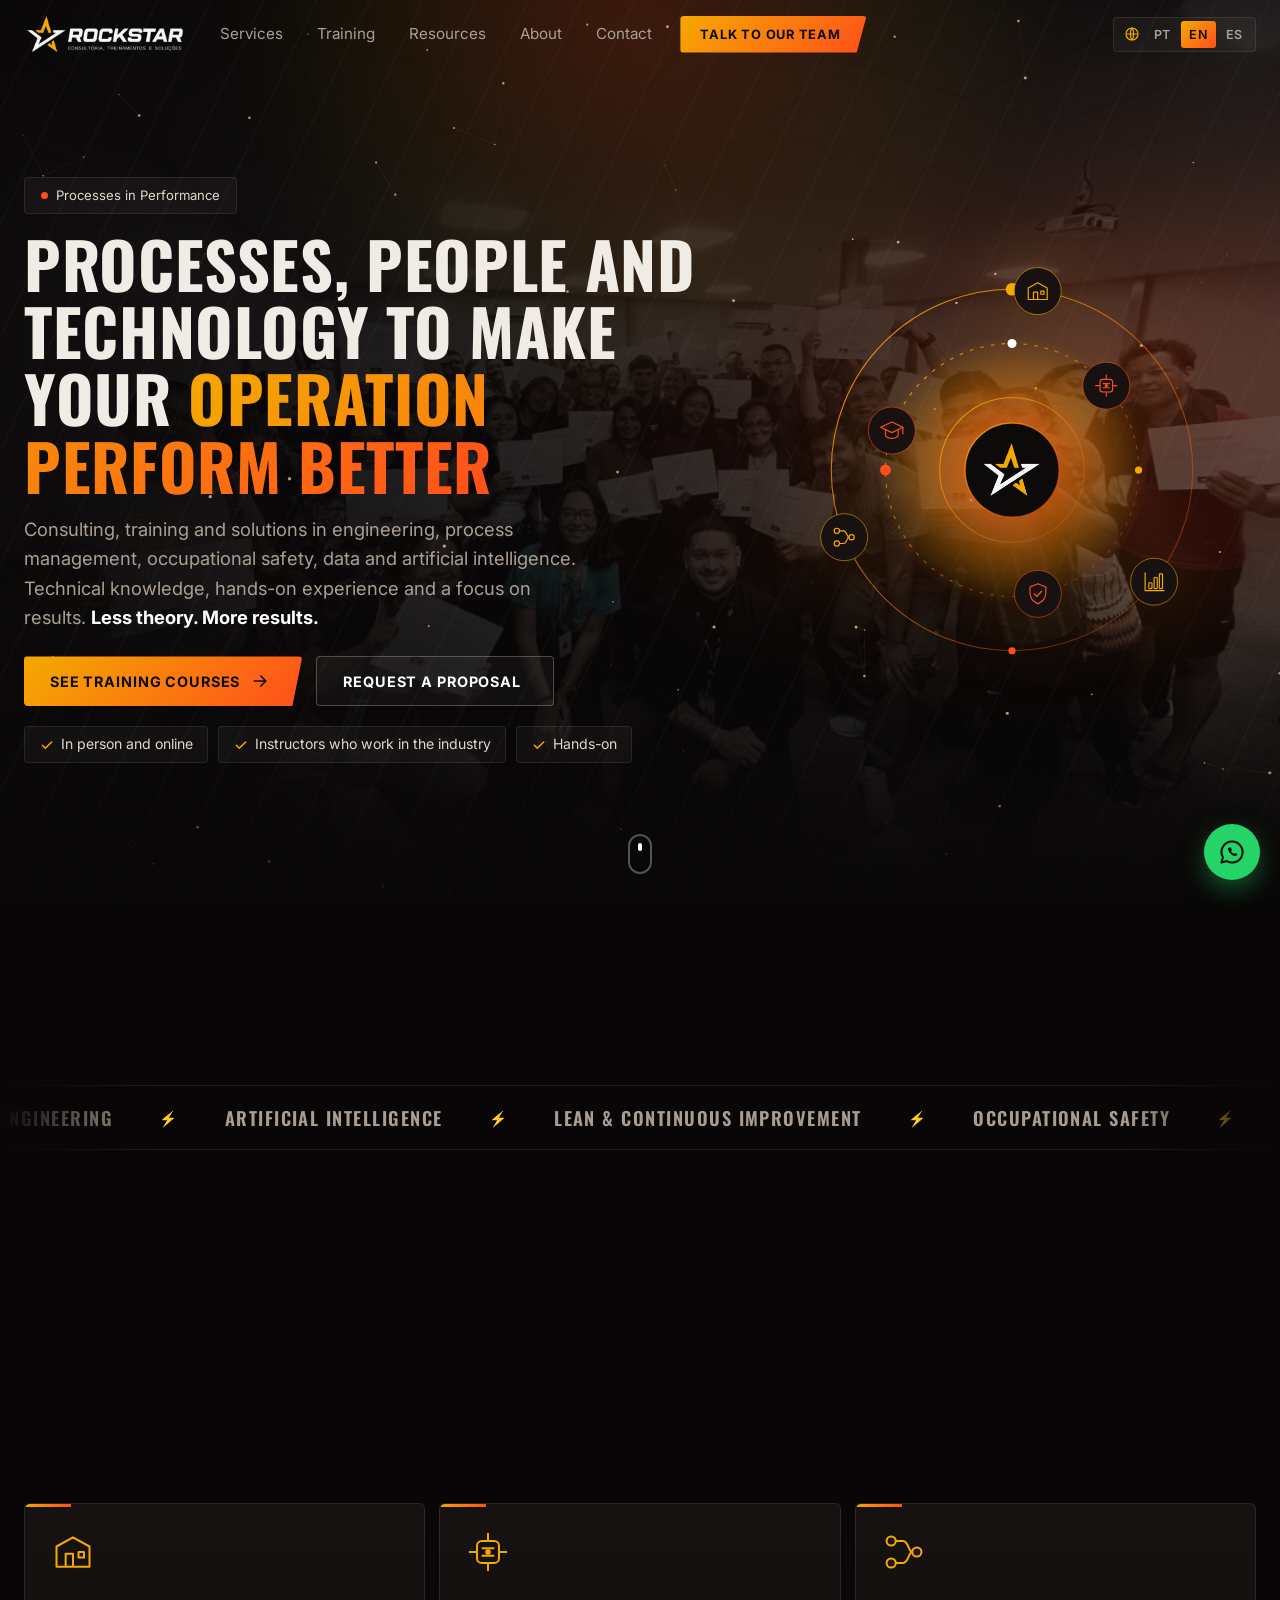
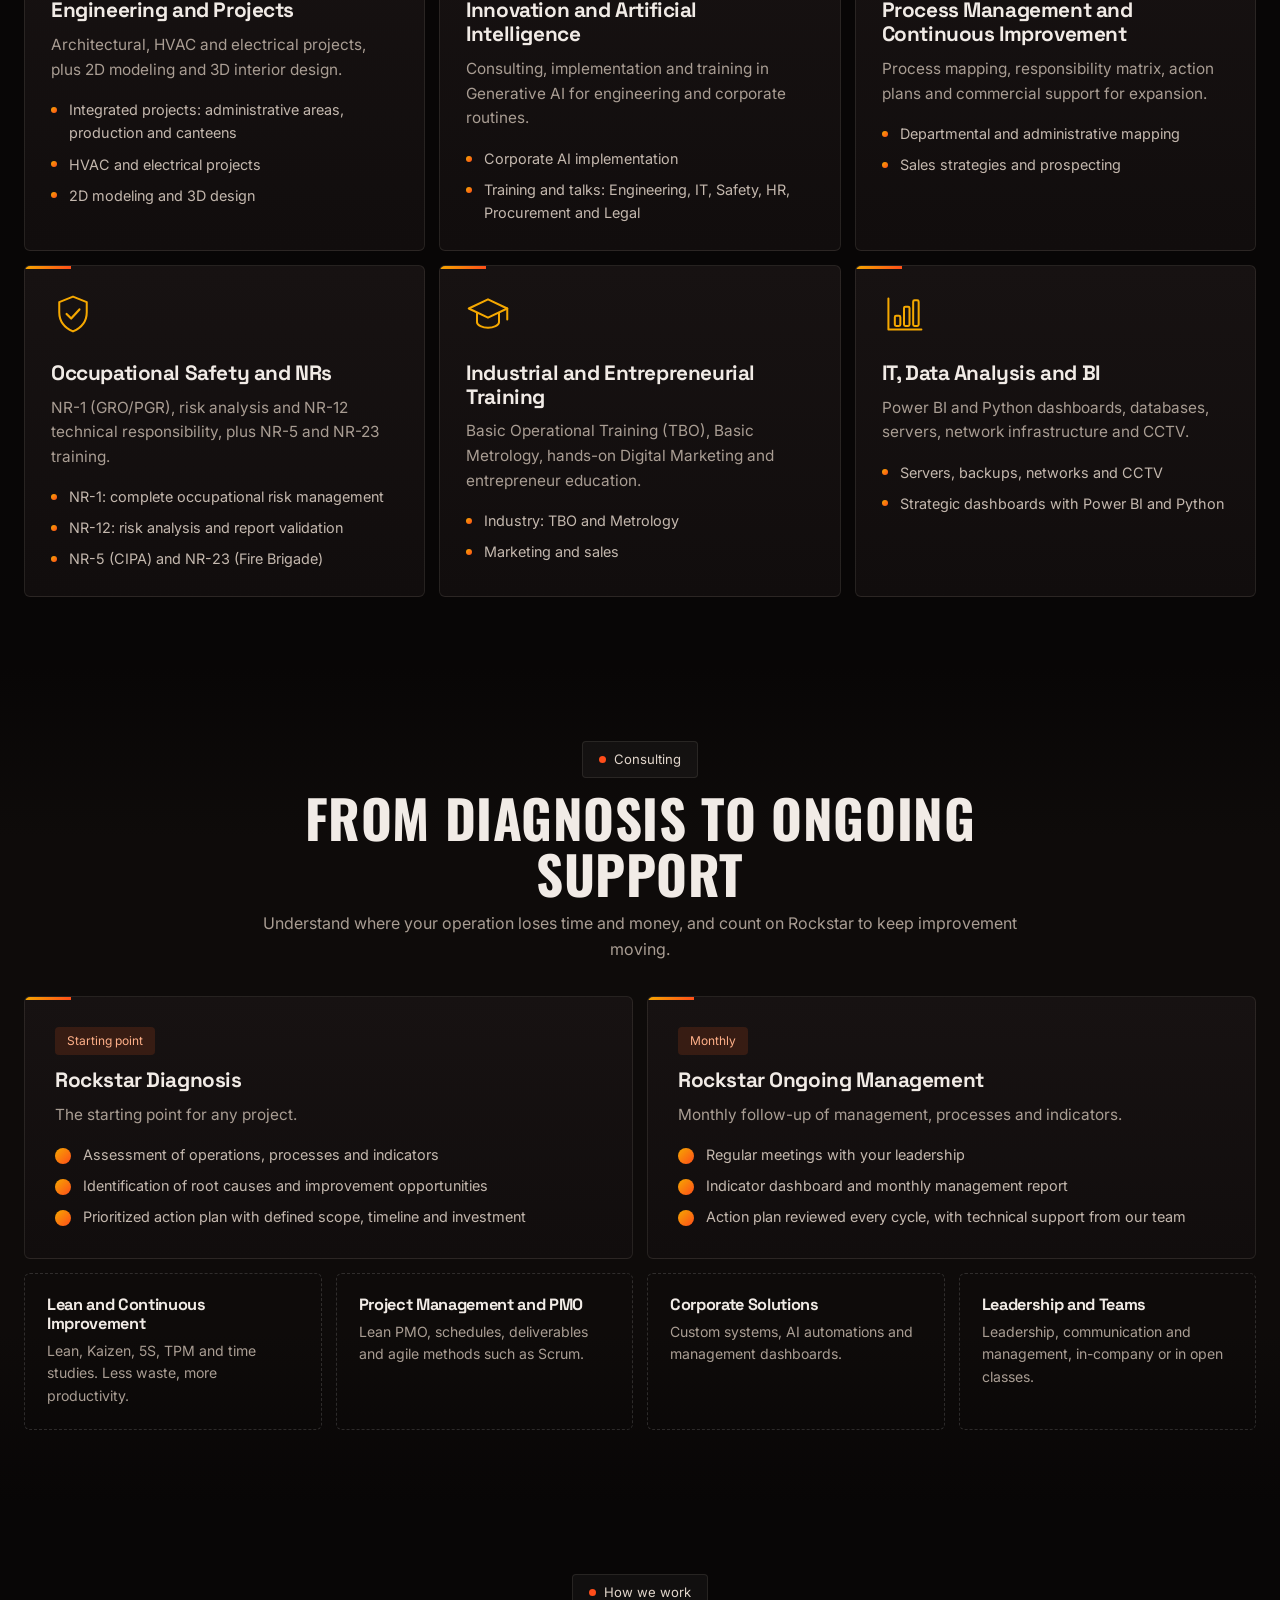
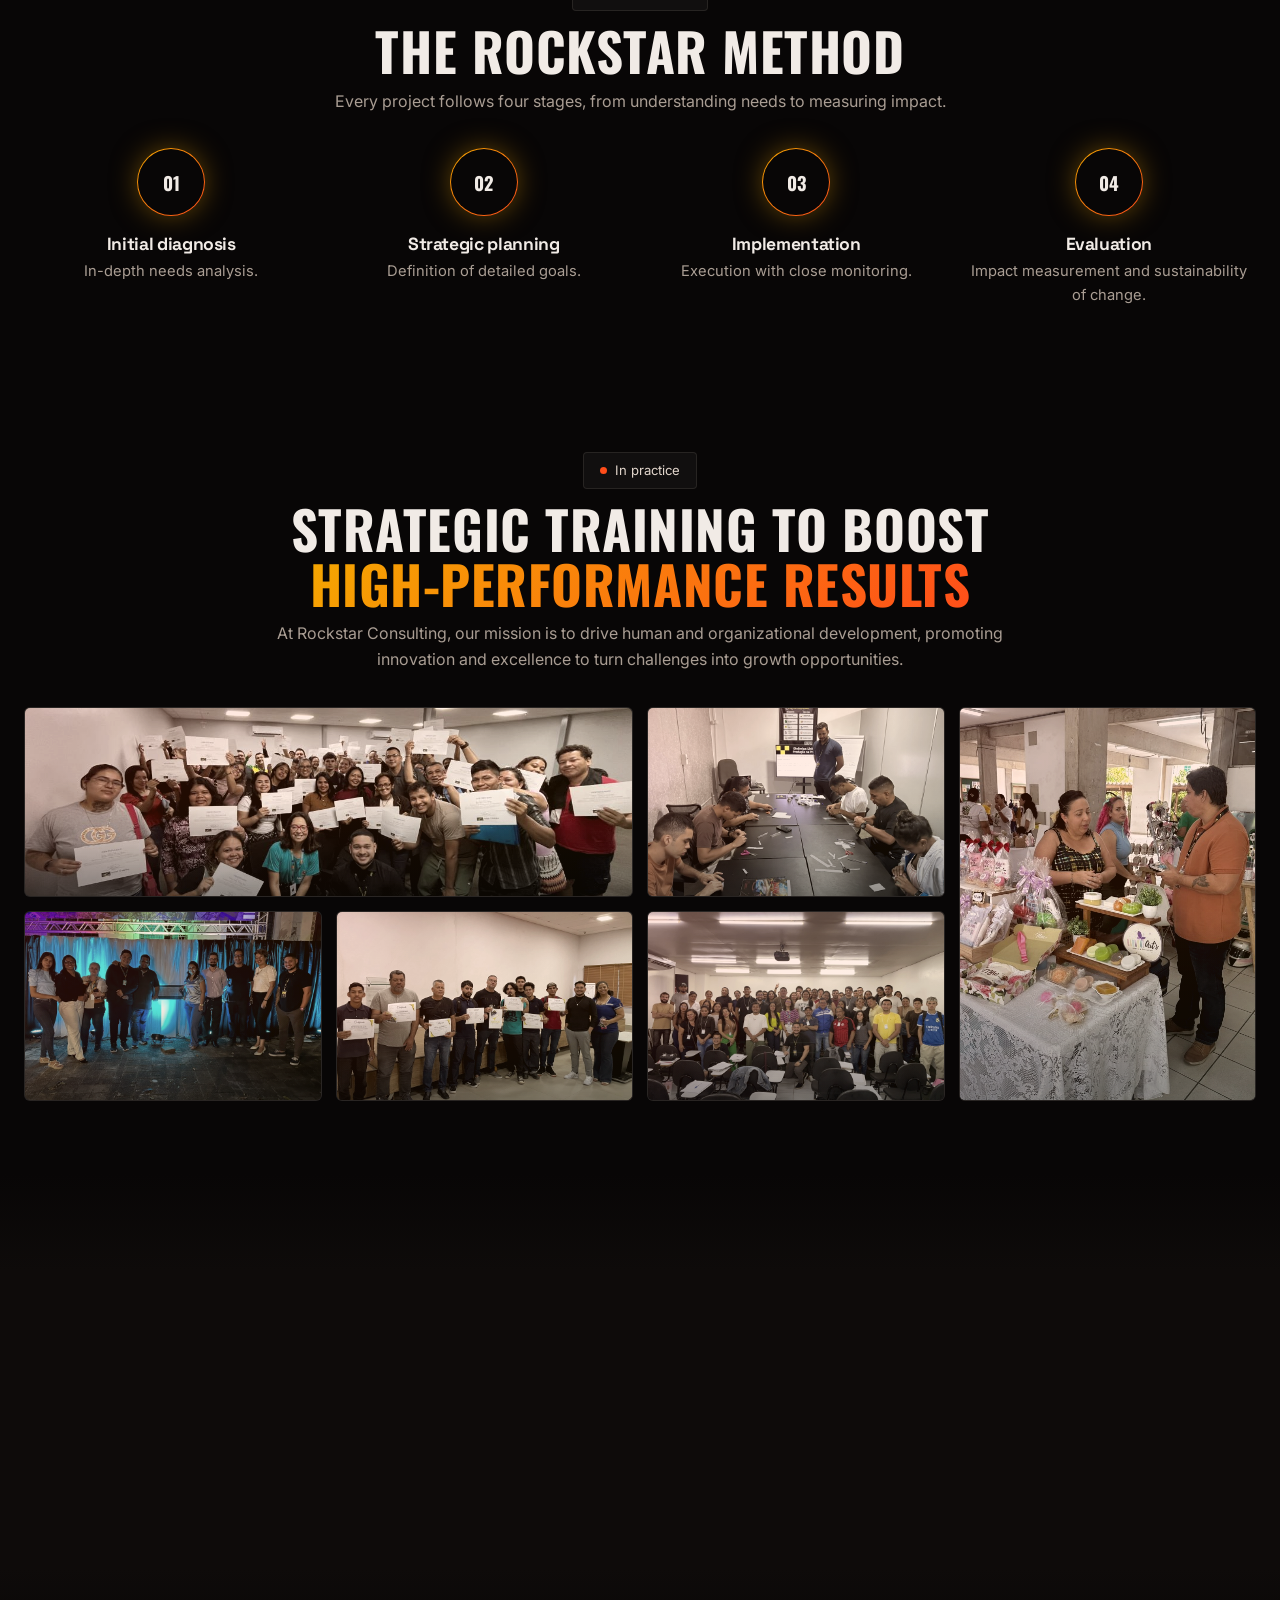
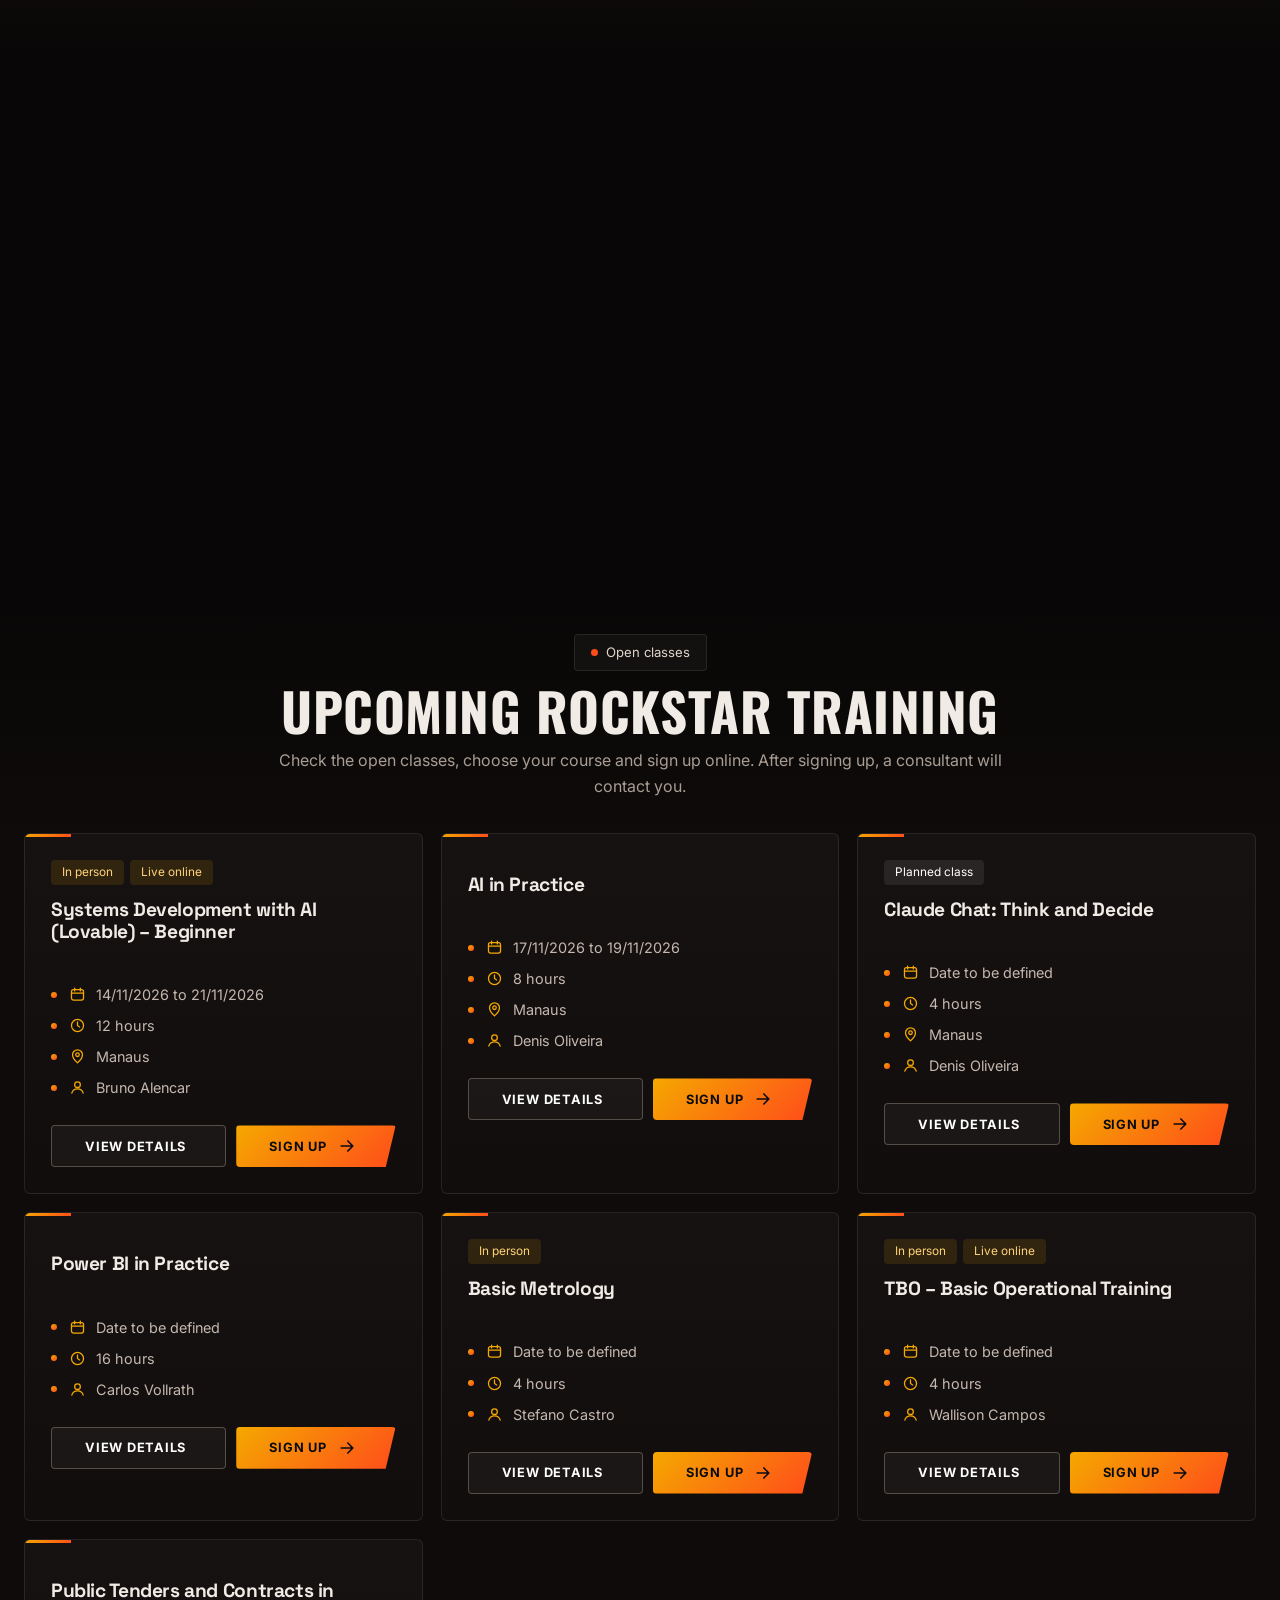
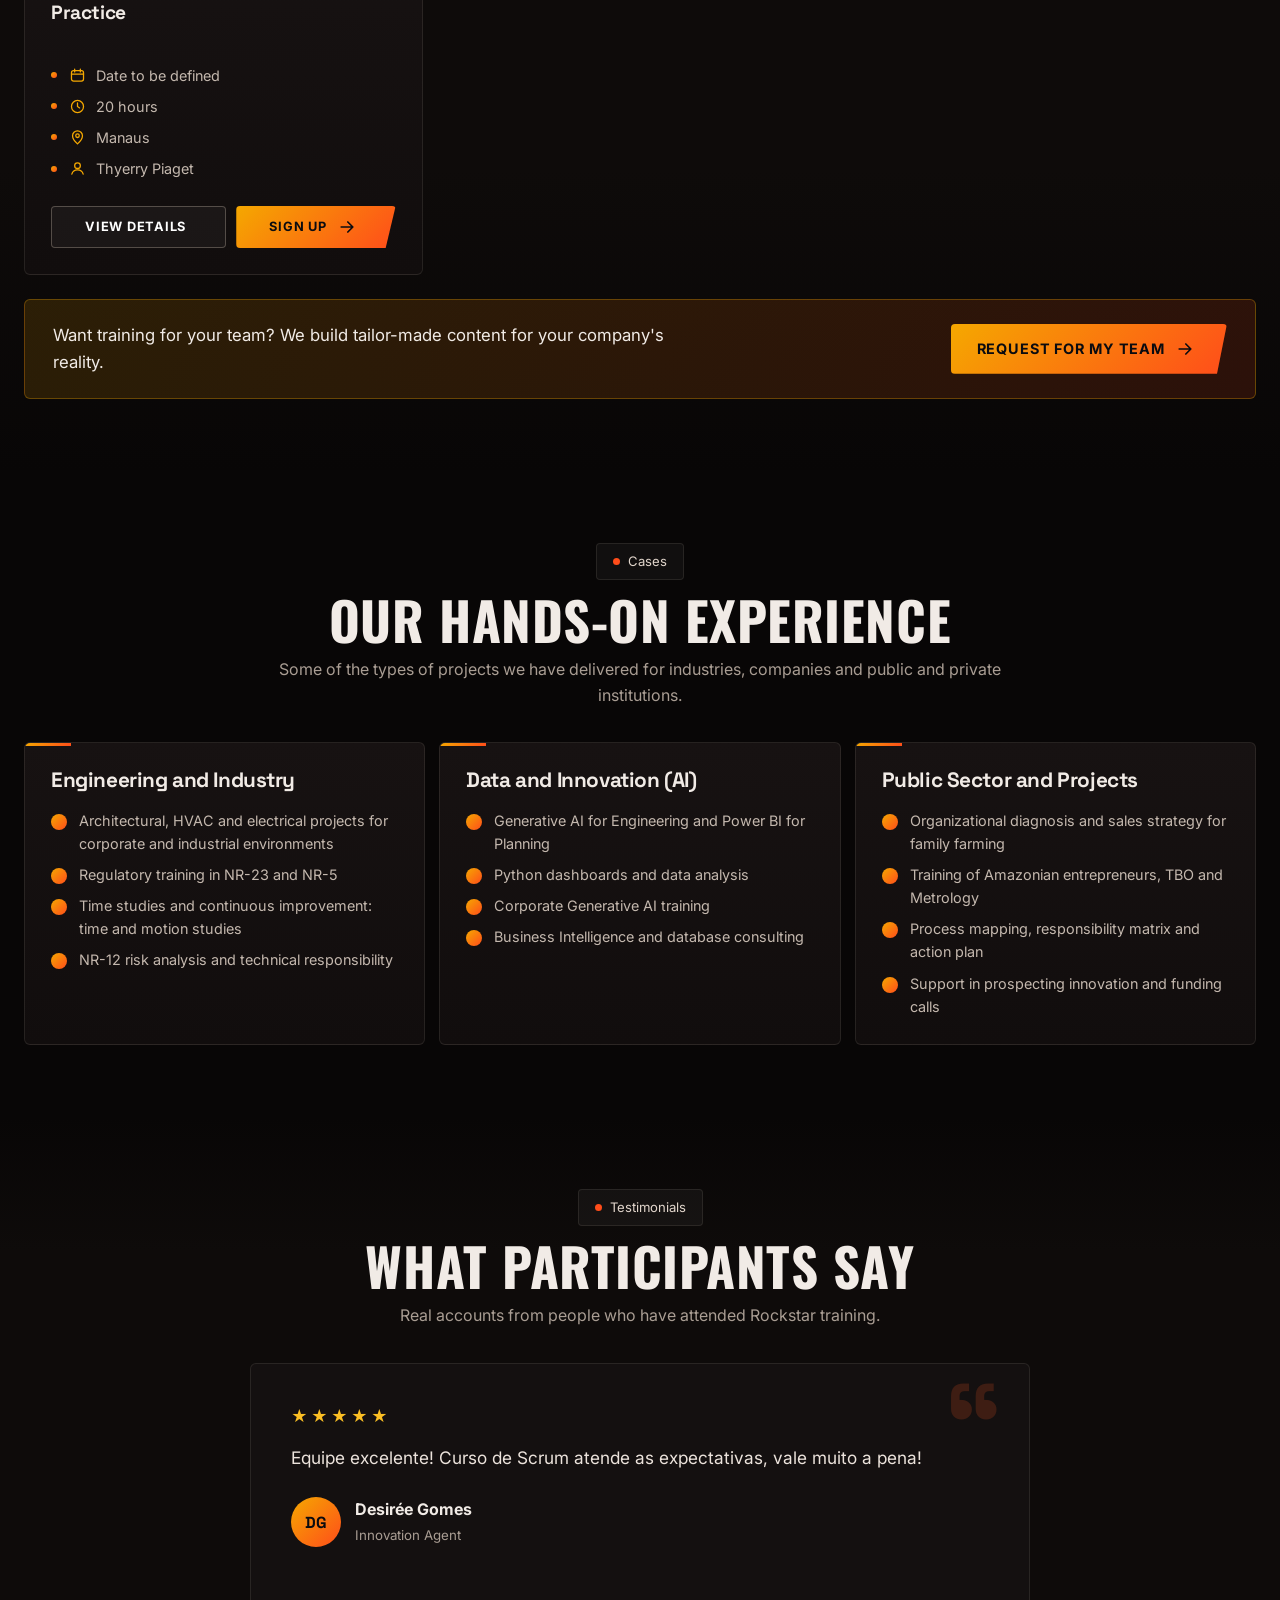
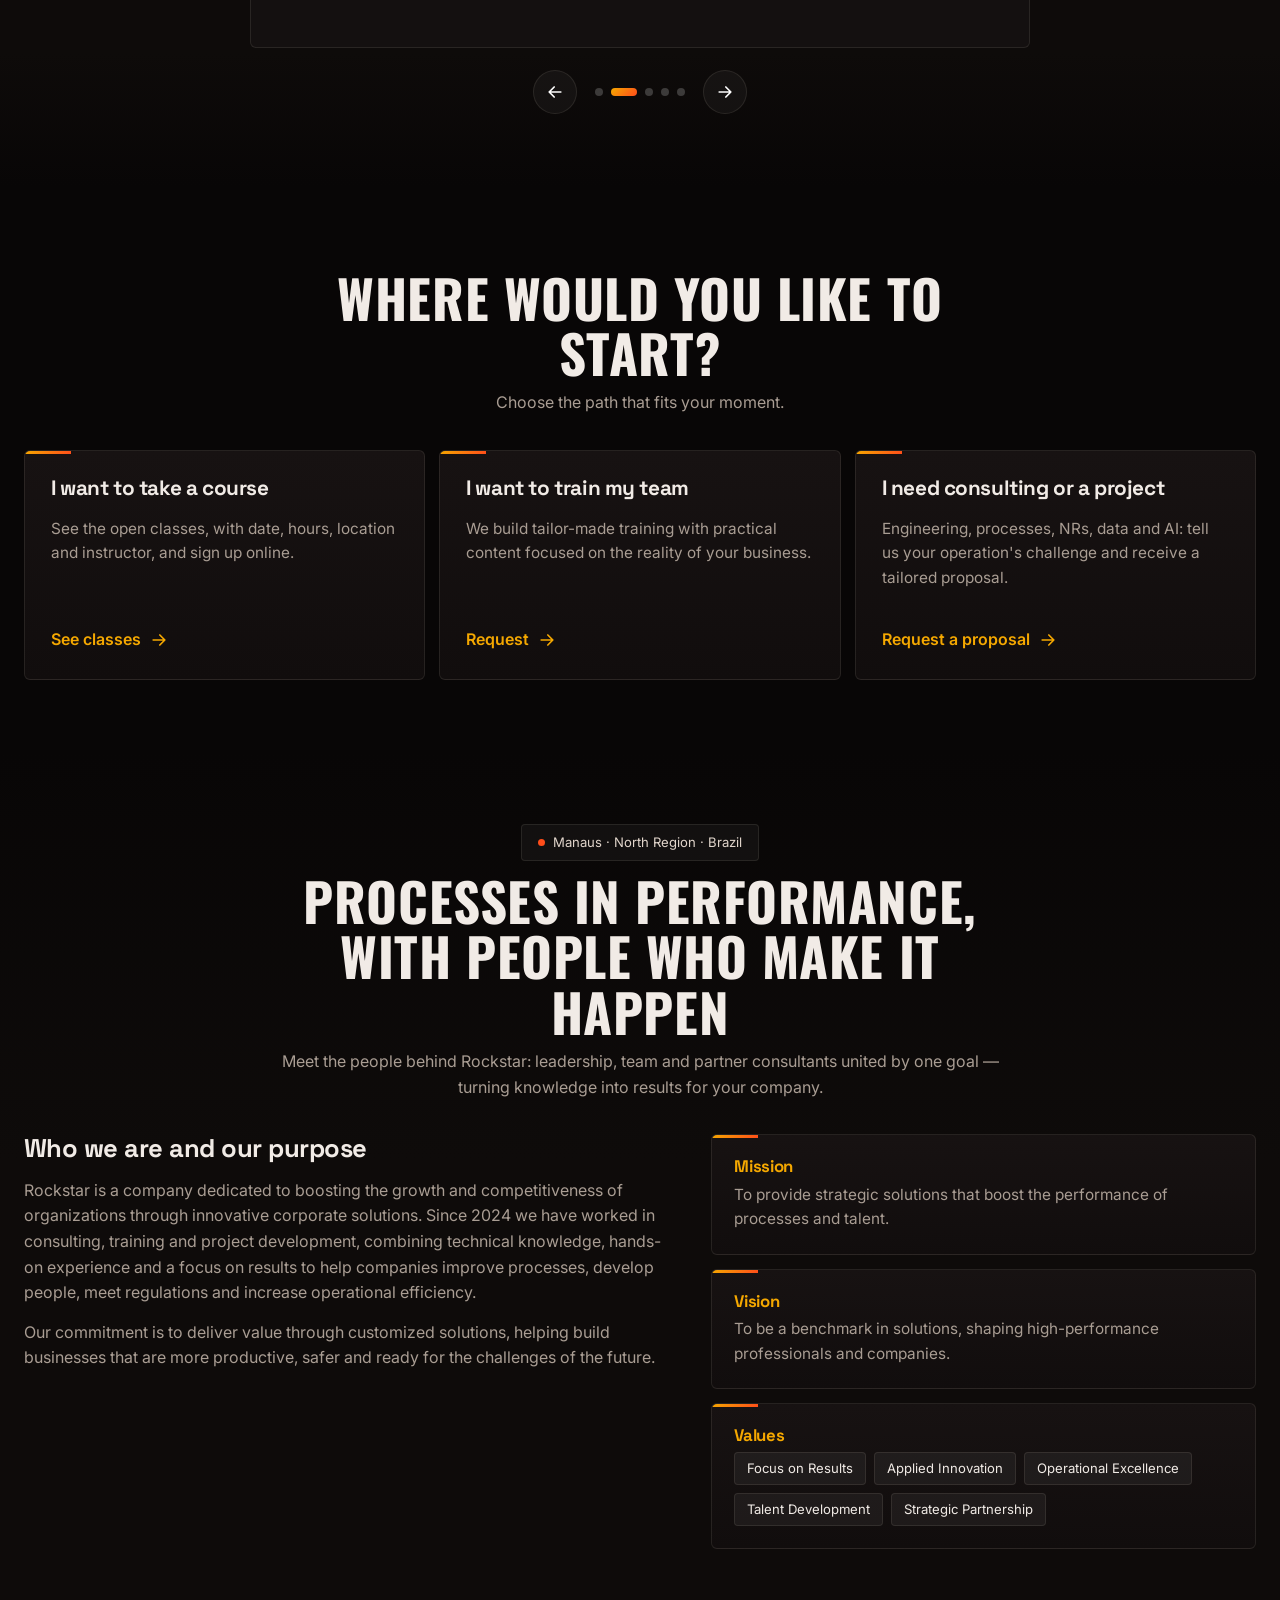
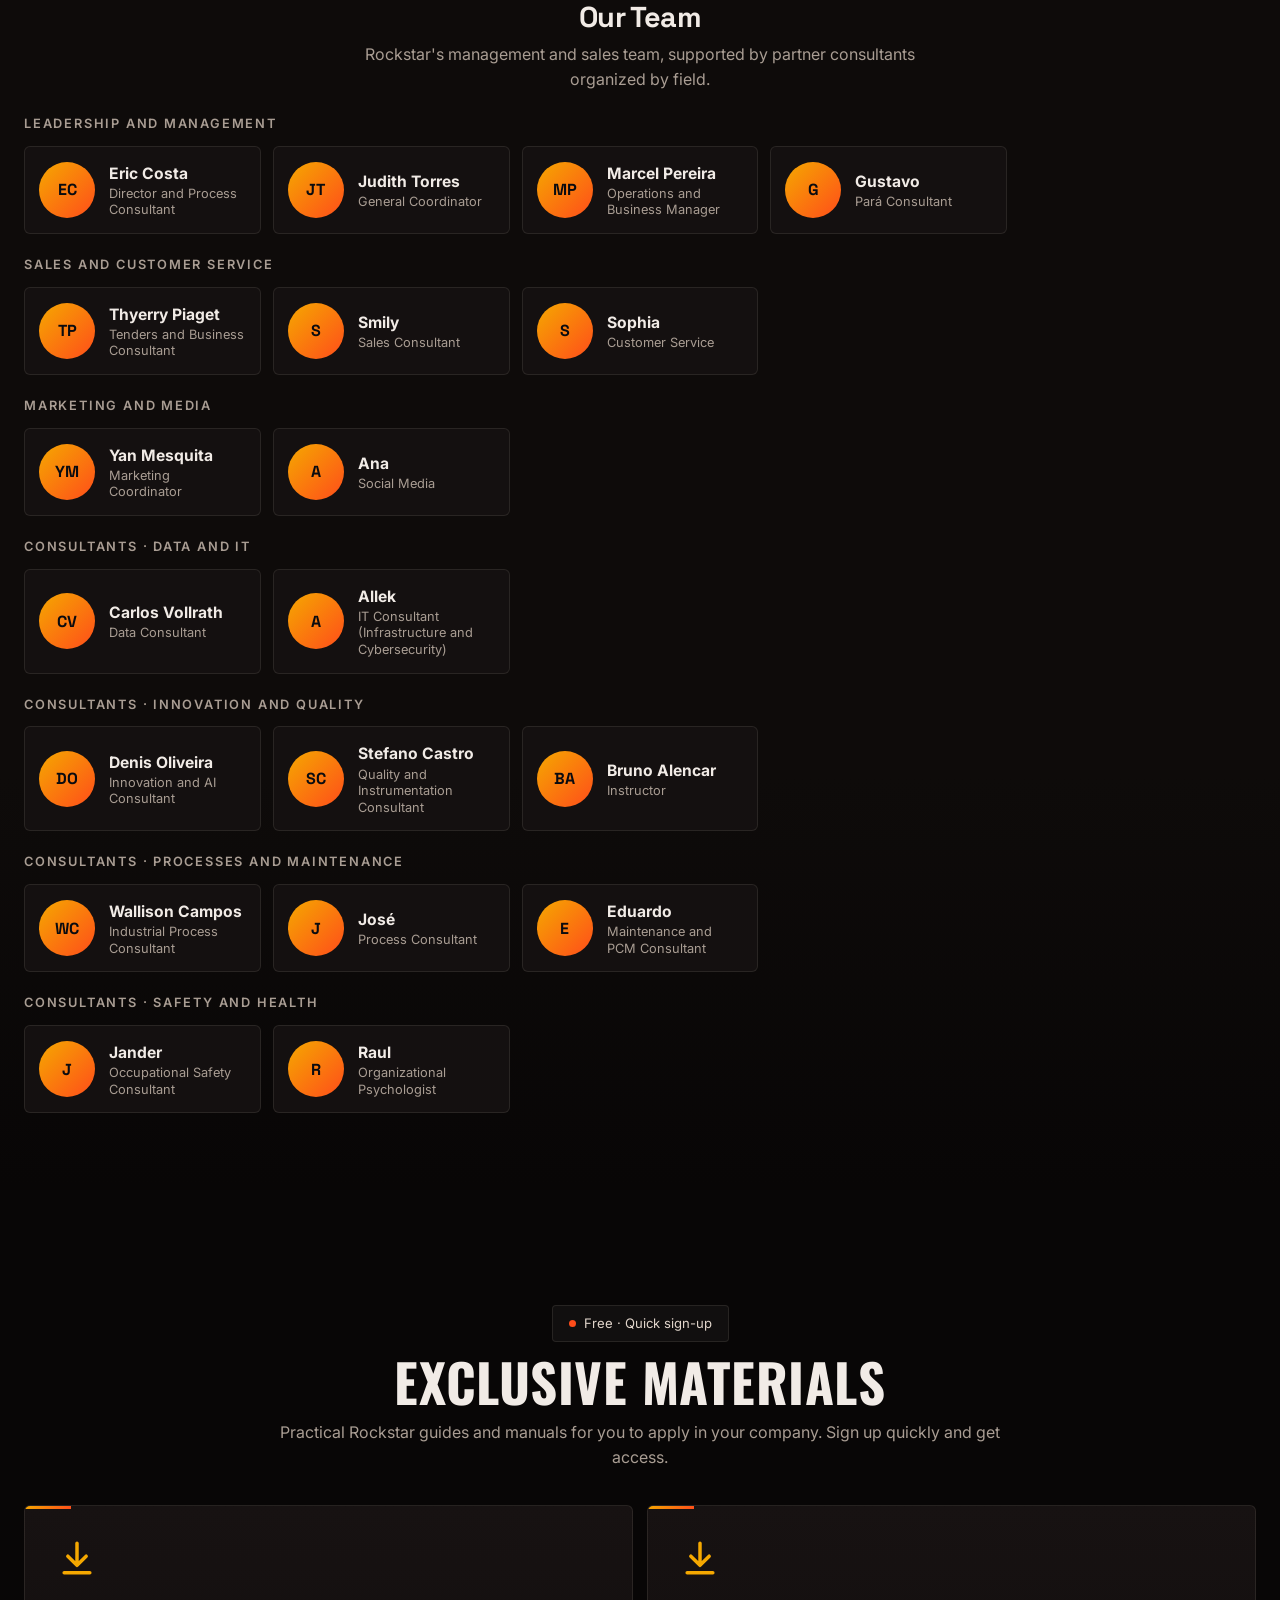
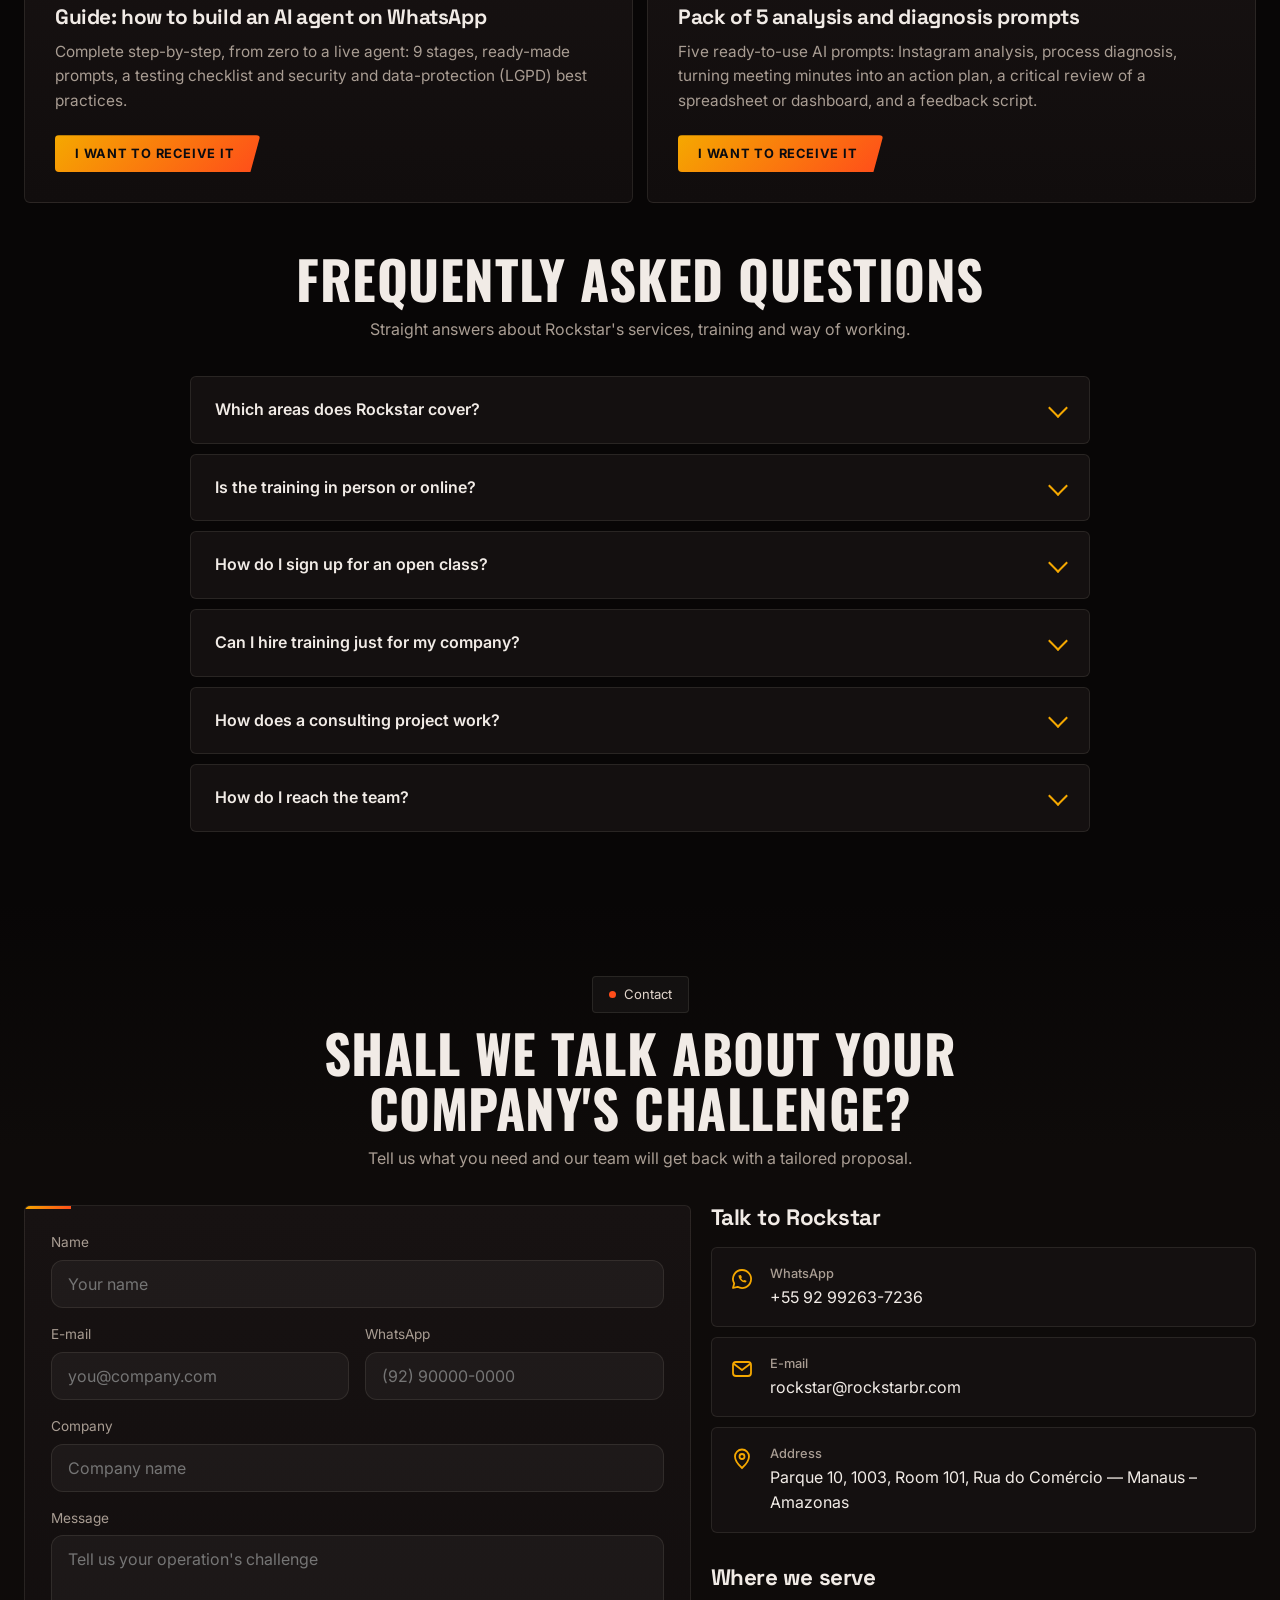
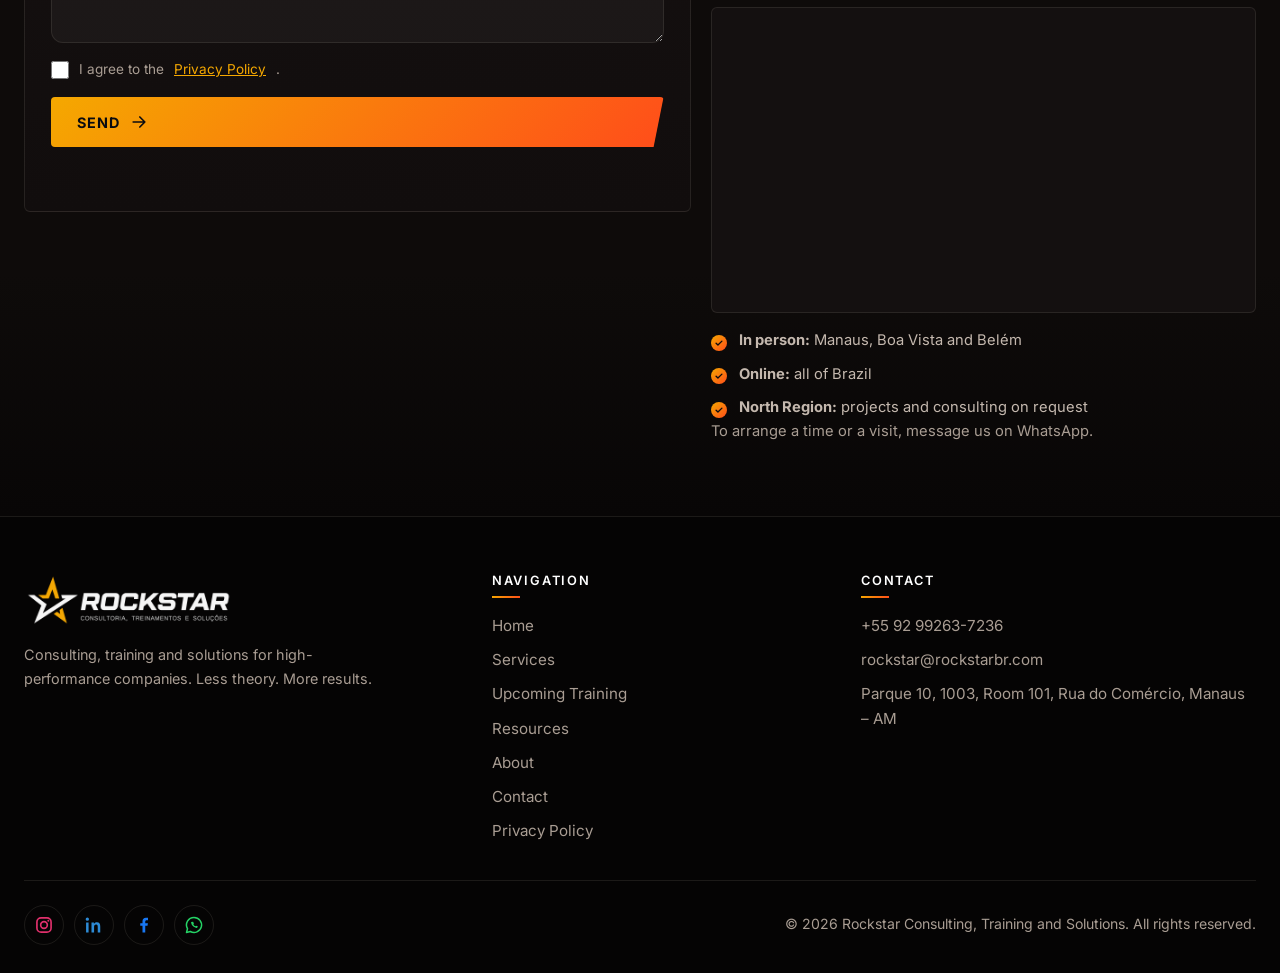
<file: site/index.html>
<!doctype html>
<html lang="pt-BR">
<head>
<meta charset="utf-8">
<meta name="viewport" content="width=device-width, initial-scale=1">
<title>Rockstar – Consultoria, Treinamentos e Soluções</title>
<meta name="description" content="Processos, pessoas e tecnologia para a sua operação render mais. Consultoria, treinamentos e soluções em engenharia, gestão, segurança do trabalho, dados e IA.">
<link rel="icon" type="image/png" sizes="64x64" href="assets/favicon-64.png">
<link rel="apple-touch-icon" href="assets/apple-touch-icon.png">
<link rel="preconnect" href="https://fonts.googleapis.com">
<link rel="preconnect" href="https://fonts.gstatic.com" crossorigin>
<link href="https://fonts.googleapis.com/css2?family=Inter:wght@400;500;600;700&family=Oswald:wght@500;600;700&family=Space+Grotesk:wght@500;600;700&display=swap" rel="stylesheet">
<link rel="stylesheet" href="styles.css">
<link rel="preload" as="image" href="assets/logo.png">
<style>
#preloader{position:fixed;inset:0;z-index:99999;display:flex;align-items:center;justify-content:center;background:#080606;opacity:1;transition:opacity .7s ease,visibility .7s}
#preloader img{width:min(260px,60vw);height:auto;opacity:0;animation:preFade 1.8s ease-in-out infinite}
#preloader.done{opacity:0;visibility:hidden;pointer-events:none}
html.is-loading,html.is-loading body{overflow:hidden}
@keyframes preFade{0%,100%{opacity:.15}50%{opacity:1}}
@media (prefers-reduced-motion:reduce){#preloader img{animation:none;opacity:1}}
</style>
<noscript><style>#preloader{display:none}html.is-loading,html.is-loading body{overflow:auto}</style></noscript>
<script>document.documentElement.classList.add('is-loading')</script>
</head>
<body>

<div id="preloader" aria-hidden="true"><img src="assets/logo.png" alt="" width="928" height="240"></div>
<script>
(function(){
  var start=Date.now(), MIN=1800, p=document.getElementById('preloader');
  function hide(){
    p.classList.add('done');
    document.documentElement.classList.remove('is-loading');
    setTimeout(function(){p.remove()},900);
  }
  function ready(){setTimeout(hide,Math.max(0,MIN-(Date.now()-start)))}
  if(document.readyState==='complete')ready();else window.addEventListener('load',ready);
  setTimeout(hide,6000); // segurança: nunca prende o usuário
})();
</script>

<!-- SVG sprite de ícones -->
<svg width="0" height="0" style="position:absolute" aria-hidden="true">
  <defs>
    <linearGradient id="g" x1="0" y1="0" x2="1" y2="1"><stop offset="0" stop-color="#f5a800"/><stop offset="1" stop-color="#ff4d1a"/></linearGradient>
    <symbol id="i-eng" viewBox="0 0 48 48"><path d="M6 40V18l18-10 18 10v22M6 40h36M16 40V26h8v14M30 24h6v6h-6z" fill="none" stroke="currentColor" stroke-width="2.2" stroke-linecap="round" stroke-linejoin="round"/></symbol>
    <symbol id="i-ai" viewBox="0 0 48 48"><rect x="12" y="12" width="24" height="24" rx="5" fill="none" stroke="currentColor" stroke-width="2.2"/><path d="M18 20h12M18 28h12M24 4v8M24 36v8M4 24h8M36 24h8" stroke="currentColor" stroke-width="2.2" stroke-linecap="round"/><circle cx="24" cy="24" r="3" fill="currentColor"/></symbol>
    <symbol id="i-flow" viewBox="0 0 48 48"><circle cx="10" cy="12" r="5" fill="none" stroke="currentColor" stroke-width="2.2"/><circle cx="38" cy="24" r="5" fill="none" stroke="currentColor" stroke-width="2.2"/><circle cx="10" cy="36" r="5" fill="none" stroke="currentColor" stroke-width="2.2"/><path d="M15 12h8c6 0 6 12 10 12M15 36h8c6 0 6-12 10-12" fill="none" stroke="currentColor" stroke-width="2.2" stroke-linecap="round"/></symbol>
    <symbol id="i-shield" viewBox="0 0 48 48"><path d="M24 5l15 6v11c0 10-6 17-15 21C15 39 9 32 9 22V11z" fill="none" stroke="currentColor" stroke-width="2.2" stroke-linejoin="round"/><path d="M17 24l5 5 9-10" fill="none" stroke="currentColor" stroke-width="2.4" stroke-linecap="round" stroke-linejoin="round"/></symbol>
    <symbol id="i-cap" viewBox="0 0 48 48"><path d="M3 18l21-10 21 10-21 10z" fill="none" stroke="currentColor" stroke-width="2.2" stroke-linejoin="round"/><path d="M12 23v10c0 3 6 6 12 6s12-3 12-6V23M45 18v12" fill="none" stroke="currentColor" stroke-width="2.2" stroke-linecap="round"/></symbol>
    <symbol id="i-data" viewBox="0 0 48 48"><path d="M7 41V7M7 41h36" stroke="currentColor" stroke-width="2.2" stroke-linecap="round" fill="none"/><rect x="14" y="26" width="6" height="11" rx="1.5" fill="none" stroke="currentColor" stroke-width="2.2"/><rect x="24" y="16" width="6" height="21" rx="1.5" fill="none" stroke="currentColor" stroke-width="2.2"/><rect x="34" y="9" width="6" height="28" rx="1.5" fill="none" stroke="currentColor" stroke-width="2.2"/></symbol>
    <symbol id="i-wa" viewBox="0 0 24 24"><path d="M12 3a9 9 0 00-7.8 13.5L3 21l4.6-1.2A9 9 0 1012 3z" fill="none" stroke="currentColor" stroke-width="1.8" stroke-linejoin="round"/><path d="M8.5 8.5c0 3.5 3.5 7 7 7l1.3-1.6-2.2-1-1 .7c-1-.4-2-1.4-2.4-2.4l.7-1-1-2.2z" fill="currentColor"/></symbol>
    <symbol id="i-arrow" viewBox="0 0 24 24"><path d="M5 12h14M13 6l6 6-6 6" fill="none" stroke="currentColor" stroke-width="2" stroke-linecap="round" stroke-linejoin="round"/></symbol>
    <symbol id="i-check" viewBox="0 0 24 24"><path d="M5 12.5l4.5 4.5L19 7.5" fill="none" stroke="currentColor" stroke-width="2.2" stroke-linecap="round" stroke-linejoin="round"/></symbol>
    <symbol id="i-cal" viewBox="0 0 24 24"><rect x="3.5" y="5" width="17" height="15" rx="3" fill="none" stroke="currentColor" stroke-width="1.8"/><path d="M3.5 10h17M8 3v4M16 3v4" stroke="currentColor" stroke-width="1.8" stroke-linecap="round"/></symbol>
    <symbol id="i-clock" viewBox="0 0 24 24"><circle cx="12" cy="12" r="8.5" fill="none" stroke="currentColor" stroke-width="1.8"/><path d="M12 7v5l3 2" fill="none" stroke="currentColor" stroke-width="1.8" stroke-linecap="round"/></symbol>
    <symbol id="i-pin" viewBox="0 0 24 24"><path d="M12 21s7-6.2 7-11.5A7 7 0 005 9.5C5 14.800 12 21 12 21z" fill="none" stroke="currentColor" stroke-width="1.8"/><circle cx="12" cy="9.5" r="2.5" fill="none" stroke="currentColor" stroke-width="1.8"/></symbol>
    <symbol id="i-user" viewBox="0 0 24 24"><circle cx="12" cy="8" r="4" fill="none" stroke="currentColor" stroke-width="1.8"/><path d="M4 20c1-4 4-6 8-6s7 2 8 6" fill="none" stroke="currentColor" stroke-width="1.8" stroke-linecap="round"/></symbol>
    <symbol id="i-mail" viewBox="0 0 24 24"><rect x="3" y="5" width="18" height="14" rx="3" fill="none" stroke="currentColor" stroke-width="1.8"/><path d="M4 7l8 6 8-6" fill="none" stroke="currentColor" stroke-width="1.8" stroke-linecap="round" stroke-linejoin="round"/></symbol>
    <symbol id="i-download" viewBox="0 0 24 24"><path d="M12 4v11M7 11l5 5 5-5M5 20h14" fill="none" stroke="currentColor" stroke-width="1.9" stroke-linecap="round" stroke-linejoin="round"/></symbol>
  </defs>
</svg>

<div class="progress" id="progress"></div>
<div class="cursor-glow" id="cursorGlow" aria-hidden="true"></div>

<!-- NAV -->
<header class="nav" id="nav">
  <div class="wrap nav-in">
    <a href="#inicio" class="logo" aria-label="Rockstar – Consultoria, Treinamentos e Soluções"><img src="assets/logo.png" alt="Rockstar Consultoria, Treinamentos e Soluções" width="928" height="240"></a>
    <nav class="menu" id="menu" aria-label="Principal">
      <a href="#servicos">Serviços</a>
      <a href="#treinamentos">Treinamentos</a>
      <a href="#recursos">Recursos</a>
      <a href="#sobre">Sobre</a>
      <a href="#contato">Contato</a>
      <a href="#contato" class="btn btn-sm menu-cta">Falar com a equipe</a>
    </nav>
    <div class="lang" role="group" aria-label="Idioma / Language">
      <svg class="ic" aria-hidden="true" viewBox="0 0 24 24"><circle cx="12" cy="12" r="9" fill="none" stroke="currentColor" stroke-width="1.8"/><path d="M3 12h18M12 3c3 3 3 15 0 18M12 3c-3 3-3 15 0 18" fill="none" stroke="currentColor" stroke-width="1.8"/></svg>
      <button class="lang-btn on" data-lang="pt" aria-pressed="true" title="Português">PT</button>
      <button class="lang-btn" data-lang="en" aria-pressed="false" title="English">EN</button>
      <button class="lang-btn" data-lang="es" aria-pressed="false" title="Español">ES</button>
    </div>
    <button class="burger" id="burger" aria-label="Abrir menu" aria-expanded="false"><span></span><span></span><span></span></button>
  </div>
</header>

<main>
<!-- HERO -->
<section class="hero" id="inicio">
  <div class="hero-bg" aria-hidden="true"><img src="assets/treino-1.jpg" alt="" fetchpriority="high"></div>
  <canvas id="stars" aria-hidden="true"></canvas>
  <div class="hero-glow"></div>
  <div class="wrap hero-in">
    <div class="hero-text">
      <span class="pill reveal"><i class="dot"></i> Processos em Performance</span>
      <h1 class="reveal">Processos, pessoas e tecnologia para a sua <span class="grad">operação render mais</span></h1>
      <p class="lead reveal">Consultoria, treinamentos e soluções em engenharia, gestão de processos, segurança do trabalho, dados e inteligência artificial. Conhecimento técnico, experiência prática e foco em resultado. <strong>Menos teoria. Mais resultado.</strong></p>
      <div class="hero-cta reveal">
        <a href="#treinamentos" class="btn">Ver treinamentos <svg class="ic"><use href="#i-arrow"/></svg></a>
        <a href="#contato" class="btn btn-ghost">Pedir proposta</a>
      </div>
      <ul class="chips reveal">
        <li><svg class="ic"><use href="#i-check"/></svg> Presencial e online</li>
        <li><svg class="ic"><use href="#i-check"/></svg> Instrutores que atuam no mercado</li>
        <li><svg class="ic"><use href="#i-check"/></svg> Mão na massa</li>
      </ul>
    </div>

    <div class="hero-art reveal" aria-hidden="true">
      <svg viewBox="-10 -10 540 540" class="orbit" overflow="visible">
        <defs>
          <radialGradient id="core" cx=".5" cy=".5" r=".5"><stop offset="0" stop-color="#ff4d1a" stop-opacity=".9"/><stop offset="1" stop-color="#f5a800" stop-opacity="0"/></radialGradient>
          <linearGradient id="ring" x1="0" y1="0" x2="1" y2="1"><stop offset="0" stop-color="#f5a800"/><stop offset="1" stop-color="#ff4d1a" stop-opacity=".2"/></linearGradient>
        </defs>
        <circle cx="260" cy="260" r="150" fill="url(#core)"/>
        <g fill="none" stroke="url(#ring)" stroke-width="1.2">
          <circle cx="260" cy="260" r="80"/>
          <circle cx="260" cy="260" r="140" stroke-dasharray="4 8"/>
          <circle cx="260" cy="260" r="200"/>
        </g>
        <g class="spin-a"><circle cx="260" cy="60" r="7" fill="#f5a800"/><circle cx="260" cy="460" r="4" fill="#ff4d1a"/></g>
        <g class="spin-b"><circle cx="120" cy="260" r="6" fill="#ff4d1a"/><circle cx="400" cy="260" r="4" fill="#f5a800"/></g>
        <g class="spin-c"><circle cx="260" cy="120" r="5" fill="#fff"/></g>
        <g class="node-grp">
          <g class="orb" data-r="200" data-a="-90" data-s="9" transform="translate(260 260)"><g class="node "><a href="#servicos" class="eln" aria-label="Engenharia e Serviços"><g class="hit"><circle r="34" fill="transparent"/><circle class="bg" r="26" fill="#161110" stroke="#f5a800" stroke-opacity=".6"/><use href="#i-eng" x="-14" y="-14" width="28" height="28" color="#f5a800"/></g><g class="lab"><rect x="-38.0" y="36" width="76" height="24" rx="4" fill="#0c0909" stroke="#f5a800"/><text y="52" text-anchor="middle">Serviços</text></g></a></g></g>
          <g class="orb" data-r="140" data-a="-30" data-s="-13" transform="translate(260 260)"><g class="node n2"><a href="#recursos" class="eln" aria-label="Materiais e IA"><g class="hit"><circle r="34" fill="transparent"/><circle class="bg" r="26" fill="#161110" stroke="#ff4d1a" stroke-opacity=".6"/><use href="#i-ai" x="-14" y="-14" width="28" height="28" color="#ff4d1a"/></g><g class="lab"><rect x="-38.0" y="36" width="76" height="24" rx="4" fill="#0c0909" stroke="#ff4d1a"/><text y="52" text-anchor="middle">Recursos</text></g></a></g></g>
          <g class="orb" data-r="200" data-a="30" data-s="9" transform="translate(260 260)"><g class="node n3"><a href="#cases" class="eln" aria-label="Cases e experiência"><g class="hit"><circle r="34" fill="transparent"/><circle class="bg" r="26" fill="#161110" stroke="#f5a800" stroke-opacity=".6"/><use href="#i-data" x="-14" y="-14" width="28" height="28" color="#f5a800"/></g><g class="lab"><rect x="-31.0" y="36" width="62" height="24" rx="4" fill="#0c0909" stroke="#f5a800"/><text y="52" text-anchor="middle">Cases</text></g></a></g></g>
          <g class="orb" data-r="140" data-a="90" data-s="-13" transform="translate(260 260)"><g class="node n4"><a href="#diferenciais" class="eln" aria-label="Diferenciais"><g class="hit"><circle r="34" fill="transparent"/><circle class="bg" r="26" fill="#161110" stroke="#ff4d1a" stroke-opacity=".6"/><use href="#i-shield" x="-14" y="-14" width="28" height="28" color="#ff4d1a"/></g><g class="lab"><rect x="-48.0" y="-60" width="96" height="24" rx="4" fill="#0c0909" stroke="#ff4d1a"/><text y="-44" text-anchor="middle">Diferenciais</text></g></a></g></g>
          <g class="orb" data-r="200" data-a="150" data-s="9" transform="translate(260 260)"><g class="node n5"><a href="#metodologia" class="eln" aria-label="Metodologia"><g class="hit"><circle r="34" fill="transparent"/><circle class="bg" r="26" fill="#161110" stroke="#f5a800" stroke-opacity=".6"/><use href="#i-flow" x="-14" y="-14" width="28" height="28" color="#f5a800"/></g><g class="lab"><rect x="-50.0" y="36" width="100" height="24" rx="4" fill="#0c0909" stroke="#f5a800"/><text y="52" text-anchor="middle">Metodologia</text></g></a></g></g>
          <g class="orb" data-r="140" data-a="210" data-s="-13" transform="translate(260 260)"><g class="node n6"><a href="#treinamentos" class="eln" aria-label="Treinamentos"><g class="hit"><circle r="34" fill="transparent"/><circle class="bg" r="26" fill="#161110" stroke="#ff4d1a" stroke-opacity=".6"/><use href="#i-cap" x="-14" y="-14" width="28" height="28" color="#ff4d1a"/></g><g class="lab"><rect x="-52.0" y="36" width="104" height="24" rx="4" fill="#0c0909" stroke="#ff4d1a"/><text y="52" text-anchor="middle">Treinamentos</text></g></a></g></g>
        </g>
        <g transform="translate(260 260)">
          <circle r="52" fill="#0c0909" stroke="url(#ring)" stroke-width="1.5"/>
          <g class="pulse"><svg x="-34" y="-31" width="68" height="62" viewBox="12 12 236 220"><image href="assets/logo.png" width="928" height="240"/></svg></g>
        </g>
      </svg>
    </div>
  </div>
  <a href="#numeros" class="scroll-hint" aria-label="Rolar"><span></span></a>
</section>

<!-- NÚMEROS -->
<section class="stats" id="numeros">
  <div class="wrap stats-grid">
    <a class="stat stat-link reveal" href="https://www.google.com/maps?cid=8063675603745116731" target="_blank" rel="noopener"><b><span class="count" data-to="5" data-dec="1">0</span> ★</b><span>61 avaliações no Google</span></a>
    <div class="stat reveal"><b>+<span class="count" data-to="2500">0</span></b><span>alunos formados</span></div>
    <div class="stat reveal"><b>+<span class="count" data-to="120">0</span></b><span>empresas clientes</span></div>
    <div class="stat reveal"><b>Presencial</b><span>Manaus, Boa Vista e Belém</span></div>
    <div class="stat reveal"><b>Online</b><span>todo o território nacional</span></div>
  </div>
</section>

<div class="marquee" aria-hidden="true">
  <div class="track">
    <span>Engenharia</span><span>Inteligência Artificial</span><span>Lean &amp; Melhoria Contínua</span><span>Segurança do Trabalho</span><span>Power BI &amp; Python</span><span>Liderança</span><span>NRs</span><span>Infraestrutura de TI</span>
    <span>Engenharia</span><span>Inteligência Artificial</span><span>Lean &amp; Melhoria Contínua</span><span>Segurança do Trabalho</span><span>Power BI &amp; Python</span><span>Liderança</span><span>NRs</span><span>Infraestrutura de TI</span>
  </div>
</div>

<!-- SOLUÇÕES -->
<section class="sec" id="servicos">
  <div class="wrap">
    <header class="sec-head reveal">
      <span class="pill"><i class="dot"></i> O que fazemos</span>
      <h2>Soluções para cada desafio da sua operação</h2>
      <p>Da engenharia à inteligência artificial, atuamos nas áreas que sustentam a produtividade, a segurança e a competitividade da sua empresa. Seis frentes, uma metodologia e uma equipe que põe a mão na massa junto com a sua.</p>
    </header>

    <div class="bento">
      <article class="card spot reveal">
        <svg class="ic-lg"><use href="#i-eng"/></svg>
        <h3>Engenharia e Projetos</h3>
        <p>Projetos arquitetônicos, de climatização e elétricos, além de modelagem 2D e design de interiores em 3D.</p>
        <ul><li>Projetos integrados: áreas administrativas, produção e refeitórios</li><li>Climatização e projetos elétricos</li><li>Modelagem 2D e design 3D</li></ul>
      </article>
      <article class="card spot reveal">
        <svg class="ic-lg"><use href="#i-ai"/></svg>
        <h3>Inovação e Inteligência Artificial</h3>
        <p>Consultoria, implementação e capacitação em IA Generativa para a engenharia e as rotinas corporativas.</p>
        <ul><li>Implementação corporativa de IA</li><li>Treinamentos e palestras: Engenharia, TI, SST, RH, Compras e Advocacia</li></ul>
      </article>
      <article class="card spot reveal">
        <svg class="ic-lg"><use href="#i-flow"/></svg>
        <h3>Gestão de Processos e Melhoria Contínua</h3>
        <p>Mapeamento de processos, matriz de responsabilidade, planos de ação e suporte comercial para expansão.</p>
        <ul><li>Mapeamento setorial e administrativo</li><li>Estratégias de comercialização e prospecção</li></ul>
      </article>
      <article class="card spot reveal">
        <svg class="ic-lg"><use href="#i-shield"/></svg>
        <h3>Segurança do Trabalho e NRs</h3>
        <p>NR-1 (GRO/PGR), análise de risco e responsabilidade técnica NR-12, e treinamentos de NR-5 e NR-23.</p>
        <ul><li>NR-1: gestão completa de riscos ocupacionais</li><li>NR-12: análise de risco e validação de laudos</li><li>NR-5 (CIPA) e NR-23 (Brigada)</li></ul>
      </article>
      <article class="card spot reveal">
        <svg class="ic-lg"><use href="#i-cap"/></svg>
        <h3>Capacitações Industriais e Empreendedoras</h3>
        <p>Treinamento Básico Operacional (TBO), Metrologia Básica, Marketing Digital na prática e formação de empreendedores.</p>
        <ul><li>Indústria: TBO e Metrologia</li><li>Marketing e comercialização</li></ul>
      </article>
      <article class="card spot reveal">
        <svg class="ic-lg"><use href="#i-data"/></svg>
        <h3>TI, Análise de Dados e BI</h3>
        <p>Dashboards em Power BI e Python, bancos de dados, servidores, infraestrutura de redes e CFTV.</p>
        <ul><li>Servidores, backups, redes e CFTV</li><li>Dashboards estratégicos com Power BI e Python</li></ul>
      </article>
    </div>
  </div>
</section>

<!-- DIAGNÓSTICO / GESTÃO CONTÍNUA -->
<section class="sec alt">
  <div class="wrap">
    <header class="sec-head reveal">
      <span class="pill"><i class="dot"></i> Consultoria</span>
      <h2>Do diagnóstico ao acompanhamento contínuo</h2>
      <p>Entenda onde a sua operação perde tempo e dinheiro e conte com a Rockstar para manter a melhoria em andamento.</p>
    </header>
    <div class="duo">
      <article class="card big spot reveal">
        <span class="tag">Porta de entrada</span>
        <h3>Diagnóstico Rockstar</h3>
        <p>A porta de entrada para qualquer projeto.</p>
        <ul class="ticks">
          <li>Levantamento da operação, dos processos e dos indicadores</li>
          <li>Identificação das causas dos problemas e das oportunidades de ganho</li>
          <li>Plano de ação priorizado, com escopo, prazo e investimento definidos</li>
        </ul>
      </article>
      <article class="card big spot reveal">
        <span class="tag">Mensal</span>
        <h3>Rockstar Gestão Contínua</h3>
        <p>Acompanhamento mensal da gestão, dos processos e dos indicadores.</p>
        <ul class="ticks">
          <li>Reuniões periódicas com a sua liderança</li>
          <li>Painel de indicadores e relatório gerencial mensal</li>
          <li>Plano de ação revisado a cada ciclo, com apoio técnico da equipe</li>
        </ul>
      </article>
    </div>
    <div class="mini-grid">
      <div class="mini reveal"><h4>Lean e Melhoria Contínua</h4><p>Lean, Kaizen, 5S, TPM e cronoanálise. Menos desperdício, mais produtividade.</p></div>
      <div class="mini reveal"><h4>Gestão de Projetos e PMO</h4><p>PMO enxuto, cronograma, entregas e metodologias ágeis como Scrum.</p></div>
      <div class="mini reveal"><h4>Soluções Corporativas</h4><p>Sistemas, automações com IA e dashboards gerenciais sob medida.</p></div>
      <div class="mini reveal"><h4>Liderança e Equipes</h4><p>Liderança, comunicação e gestão, in company ou em turmas abertas.</p></div>
    </div>
  </div>
</section>

<!-- METODOLOGIA -->
<section class="sec" id="metodologia">
  <div class="wrap">
    <header class="sec-head reveal">
      <span class="pill"><i class="dot"></i> Como trabalhamos</span>
      <h2>A Metodologia Rockstar</h2>
      <p>Cada projeto segue quatro etapas, do entendimento das necessidades à medição dos impactos.</p>
    </header>
    <div class="steps" id="steps">
      <svg class="steps-line" viewBox="0 0 1000 8" preserveAspectRatio="none" aria-hidden="true"><line x1="0" y1="4" x2="1000" y2="4" stroke="url(#g)" stroke-width="2" stroke-dasharray="6 8" vector-effect="non-scaling-stroke"/></svg>
      <div class="step reveal"><i>01</i><h4>Diagnóstico inicial</h4><p>Análise profunda de necessidades.</p></div>
      <div class="step reveal"><i>02</i><h4>Planejamento estratégico</h4><p>Definição de metas detalhadas.</p></div>
      <div class="step reveal"><i>03</i><h4>Implementação</h4><p>Execução com acompanhamento rigoroso.</p></div>
      <div class="step reveal"><i>04</i><h4>Avaliação</h4><p>Medição de impactos e sustentabilidade da mudança.</p></div>
    </div>
  </div>
</section>

<!-- TREINAMENTOS ESTRATÉGICOS + FOTOS -->
<section class="sec">
  <div class="wrap">
    <header class="sec-head reveal">
      <span class="pill"><i class="dot"></i> Na prática</span>
      <h2>Treinamentos Estratégicos para Potencializar <span class="grad">Resultados de Alta Performance</span></h2>
      <p>Na Rockstar Consultoria, nossa missão é impulsionar o desenvolvimento humano e organizacional, promovendo inovação e excelência para transformar desafios em oportunidades de crescimento.</p>
    </header>
    <div class="gallery">
      <figure class="g g1 reveal"><img src="assets/treino-1.jpg" alt="Turma em treinamento Rockstar" loading="lazy" width="1024" height="768"></figure>
      <figure class="g reveal"><img src="assets/treino-2.jpg" alt="Participantes em treinamento" loading="lazy" width="1024" height="576"></figure>
      <figure class="g g3 reveal"><img src="assets/treino-3.jpg" alt="Atividade prática em treinamento" loading="lazy" width="576" height="1024"></figure>
      <figure class="g reveal"><img src="assets/treino-4.jpg" alt="Turma reunida durante o curso" loading="lazy" width="1024" height="576"></figure>
      <figure class="g reveal"><img src="assets/treino-5.jpg" alt="Treinamento com instrutor" loading="lazy" width="1024" height="576"></figure>
      <figure class="g reveal"><img src="assets/treino-6.jpg" alt="Instrutor conduzindo capacitação" loading="lazy" width="1024" height="576"></figure>
    </div>
  </div>
</section>

<!-- POR QUE ROCKSTAR -->
<section class="sec alt" id="diferenciais">
  <div class="wrap">
    <header class="sec-head reveal">
      <span class="pill"><i class="dot"></i> Diferenciais</span>
      <h2>Por que treinar com a Rockstar?</h2>
    </header>
    <div class="why">
      <div class="why-i reveal"><b>01</b><h4>Mão na massa</h4><p>Cursos práticos, com exercícios e casos reais para aplicar no dia a dia da sua empresa.</p></div>
      <div class="why-i reveal"><b>02</b><h4>Instrutores do mercado</h4><p>Quem ensina atua no mercado e traz a experiência prática para a sala de aula.</p></div>
      <div class="why-i reveal"><b>03</b><h4>Presencial e online</h4><p>Turmas presenciais em Manaus, Boa Vista e Belém, e treinamentos online para todo o Brasil.</p></div>
      <div class="why-i reveal"><b>04</b><h4>Sob medida</h4><p>Soluções personalizadas, com conteúdos focados na realidade do seu negócio.</p></div>
    </div>
  </div>
</section>

<!-- CAPACITAÇÕES -->
<section class="sec">
  <div class="wrap">
    <header class="sec-head reveal">
      <span class="pill"><i class="dot"></i> Catálogo</span>
      <h2>Algumas de nossas capacitações</h2>
      <p>Treinamentos práticos, com a carga horária de cada curso. Veja as turmas abertas ou solicite um treinamento para a sua equipe.</p>
    </header>
    <div class="tabs reveal" role="tablist" id="tabs"></div>
    <div class="tab-panel reveal" id="tabPanel" role="tabpanel" aria-live="polite"></div>
  </div>
</section>

<!-- PRÓXIMOS TREINAMENTOS -->
<section class="sec alt" id="treinamentos">
  <div class="wrap">
    <header class="sec-head reveal">
      <span class="pill"><i class="dot"></i> Turmas abertas</span>
      <h2>Próximos Treinamentos Rockstar</h2>
      <p>Confira as turmas abertas, escolha o seu treinamento e faça a inscrição online. Depois da inscrição, um consultor entra em contato.</p>
    </header>
    <div class="courses" id="courses"></div>
    <div class="cta-strip reveal">
      <p>Quer um treinamento para a sua equipe? Montamos conteúdos sob medida para a realidade da sua empresa.</p>
      <a href="#contato" class="btn">Solicitar para minha equipe <svg class="ic"><use href="#i-arrow"/></svg></a>
    </div>
  </div>
</section>

<!-- EXPERIÊNCIA -->
<section class="sec" id="cases">
  <div class="wrap">
    <header class="sec-head reveal">
      <span class="pill"><i class="dot"></i> Cases</span>
      <h2>Nossa experiência na prática</h2>
      <p>Alguns dos tipos de projeto que já realizamos para indústrias, empresas e instituições públicas e privadas.</p>
    </header>
    <div class="trio">
      <article class="card spot reveal"><h3>Engenharia e Indústria</h3><ul class="ticks">
        <li>Projetos arquitetônicos, de climatização e elétricos para ambientes corporativos e industriais</li>
        <li>Treinamentos normativos em NR-23 e NR-5</li>
        <li>Cronoanálise e melhoria contínua: estudos de tempos e movimentos</li>
        <li>Análise de risco e responsabilidade técnica NR-12</li></ul></article>
      <article class="card spot reveal"><h3>Dados e Inovação (IA)</h3><ul class="ticks">
        <li>IA Generativa para Engenharia e Power BI para Planejamento</li>
        <li>Dashboards em Python e análise de dados</li>
        <li>Capacitação corporativa em IA Generativa</li>
        <li>Business Intelligence e consultoria em banco de dados</li></ul></article>
      <article class="card spot reveal"><h3>Setor Público e Projetos</h3><ul class="ticks">
        <li>Diagnóstico organizacional e comercialização para a agricultura familiar</li>
        <li>Capacitação de empreendedores amazônicos, TBO e Metrologia</li>
        <li>Mapeamento de processos, matriz de responsabilidade e plano de ação</li>
        <li>Suporte na prospecção de editais de inovação e fomento</li></ul></article>
    </div>
  </div>
</section>

<!-- DEPOIMENTOS -->
<section class="sec alt">
  <div class="wrap">
    <header class="sec-head reveal">
      <span class="pill"><i class="dot"></i> Depoimentos</span>
      <h2>O que dizem os participantes</h2>
      <p>Relatos reais de quem já participou dos treinamentos da Rockstar.</p>
    </header>
    <div class="slider reveal" id="slider">
      <div class="slides" id="slides"></div>
      <div class="slider-ctrl">
        <button id="prev" aria-label="Anterior"><svg class="ic" style="transform:scaleX(-1)"><use href="#i-arrow"/></svg></button>
        <div class="dots" id="dots"></div>
        <button id="next" aria-label="Próximo"><svg class="ic"><use href="#i-arrow"/></svg></button>
      </div>
    </div>
  </div>
</section>

<!-- CAMINHOS -->
<section class="sec">
  <div class="wrap">
    <header class="sec-head reveal">
      <h2>Por onde você quer começar?</h2>
      <p>Escolha o caminho que combina com o seu momento.</p>
    </header>
    <div class="trio paths">
      <a href="#treinamentos" class="card path spot reveal"><h3>Quero fazer um treinamento</h3><p>Veja as turmas abertas, com data, carga horária, local e instrutor, e inscreva-se online.</p><span class="more">Ver turmas <svg class="ic"><use href="#i-arrow"/></svg></span></a>
      <a href="#contato" class="card path spot reveal"><h3>Quero treinar a minha equipe</h3><p>Montamos treinamentos sob medida, com conteúdos práticos e focados na realidade do seu negócio.</p><span class="more">Solicitar <svg class="ic"><use href="#i-arrow"/></svg></span></a>
      <a href="#contato" class="card path spot reveal"><h3>Preciso de consultoria ou projeto</h3><p>Engenharia, processos, NRs, dados e IA: conte o desafio da sua operação e receba uma proposta sob medida.</p><span class="more">Pedir proposta <svg class="ic"><use href="#i-arrow"/></svg></span></a>
    </div>
  </div>
</section>

<!-- SOBRE -->
<section class="sec alt" id="sobre">
  <div class="wrap">
    <header class="sec-head reveal">
      <span class="pill"><i class="dot"></i> Manaus · Região Norte · Brasil</span>
      <h2>Processos em Performance, com gente que faz acontecer</h2>
      <p>Conheça quem está por trás da Rockstar: direção, equipe e consultores parceiros unidos por um objetivo — transformar conhecimento em resultado para a sua empresa.</p>
    </header>
    <div class="about">
      <div class="about-text reveal">
        <h3>Quem somos e nosso propósito</h3>
        <p>A Rockstar é uma empresa dedicada a impulsionar o crescimento e a competitividade das organizações por meio de soluções corporativas inovadoras. Atuamos desde 2024 em consultoria, treinamentos e desenvolvimento de projetos, unindo conhecimento técnico, experiência prática e foco em resultados para apoiar empresas na melhoria de processos, desenvolvimento de pessoas, adequação normativa e aumento da eficiência operacional.</p>
        <p>Nosso compromisso é entregar valor por meio de soluções personalizadas, contribuindo para negócios mais produtivos, seguros e preparados para os desafios do futuro.</p>
      </div>
      <div class="mvv">
        <div class="card spot reveal"><h4>Missão</h4><p>Proporcionar soluções estratégicas que potencializem o desempenho de processos e talentos.</p></div>
        <div class="card spot reveal"><h4>Visão</h4><p>Ser referência em soluções, formando profissionais e empresas de alta performance.</p></div>
        <div class="card spot reveal"><h4>Valores</h4><div class="vals"><span>Foco em Resultados</span><span>Inovação Aplicada</span><span>Excelência Operacional</span><span>Desenvolvimento de Talentos</span><span>Parceria Estratégica</span></div></div>
      </div>
    </div>

    <h3 class="sub reveal">Nossa Equipe</h3>
    <p class="sub-p reveal">Gestão e comercial da Rockstar, apoiados por consultores parceiros organizados por área de atuação.</p>
    <div class="team" id="team"></div>
  </div>
</section>

<!-- RECURSOS -->
<section class="sec" id="recursos">
  <div class="wrap">
    <header class="sec-head reveal">
      <span class="pill"><i class="dot"></i> Gratuito · Cadastro rápido</span>
      <h2>Materiais exclusivos</h2>
      <p>Guias e manuais práticos da Rockstar para você aplicar na sua empresa. Faça um cadastro rápido e receba o acesso.</p>
    </header>
    <div class="duo">
      <article class="card big spot reveal">
        <svg class="ic-lg"><use href="#i-download"/></svg>
        <h3>Guia: como criar um agente de IA no WhatsApp</h3>
        <p>Passo a passo completo, do zero ao agente no ar: 9 etapas, prompts prontos, checklist de testes e boas práticas de segurança e LGPD.</p>
        <a class="btn btn-sm" href="#contato" data-subject="Material: Guia de agente de IA no WhatsApp">Quero receber</a>
      </article>
      <article class="card big spot reveal">
        <svg class="ic-lg"><use href="#i-download"/></svg>
        <h3>Pacote de 5 prompts de análise e diagnóstico</h3>
        <p>Cinco prompts prontos para usar com IA: análise de Instagram, diagnóstico de processo, ata de reunião em plano de ação, olhar crítico para planilha ou painel e roteiro de feedback.</p>
        <a class="btn btn-sm" href="#contato" data-subject="Material: Pacote de 5 prompts">Quero receber</a>
      </article>
    </div>

    <header class="sec-head reveal" style="margin-top:80px">
      <h2>Perguntas frequentes</h2>
      <p>Respostas diretas sobre os serviços, os treinamentos e a forma de trabalho da Rockstar.</p>
    </header>
    <div class="faq reveal" id="faq"></div>
  </div>
</section>

<!-- CONTATO -->
<section class="sec alt contact" id="contato">
  <div class="wrap">
    <header class="sec-head reveal">
      <span class="pill"><i class="dot"></i> Contato</span>
      <h2>Vamos conversar sobre o desafio da sua empresa?</h2>
      <p>Conte o que você precisa e a nossa equipe retorna com uma proposta sob medida.</p>
    </header>
    <div class="contact-grid">
      <form class="card form reveal" id="form" novalidate>
        <label>Nome<input name="nome" required autocomplete="name" placeholder="Seu nome"></label>
        <div class="row">
          <label>E-mail<input name="email" type="email" required autocomplete="email" placeholder="voce@empresa.com"></label>
          <label>WhatsApp<input name="whats" type="tel" autocomplete="tel" placeholder="(92) 90000-0000"></label>
        </div>
        <label>Empresa<input name="empresa" autocomplete="organization" placeholder="Nome da empresa"></label>
        <label>Mensagem<textarea name="msg" rows="4" required placeholder="Conte o desafio da sua operação"></textarea></label>
        <label class="check"><input type="checkbox" required> Concordo com a <a href="#privacidade" data-open="privacy">Política de Privacidade</a>.</label>
        <button class="btn" type="submit">Enviar <svg class="ic"><use href="#i-arrow"/></svg></button>
        <p class="form-msg" id="formMsg" role="status"></p>
      </form>

      <div class="info reveal">
        <h3>Fale com a Rockstar</h3>
        <a class="info-i" href="https://wa.me/5592992637236" target="_blank" rel="noopener"><svg class="ic"><use href="#i-wa"/></svg><span><b>WhatsApp</b>+55 92 99263-7236</span></a>
        <a class="info-i" href="mailto:rockstar@rockstarbr.com"><svg class="ic"><use href="#i-mail"/></svg><span><b>E-mail</b>rockstar@rockstarbr.com</span></a>
        <div class="info-i"><svg class="ic"><use href="#i-pin"/></svg><span><b>Endereço</b>Parque 10, 1003, Sala 101, Rua do Comércio — Manaus – Amazonas</span></div>

        <h3 style="margin-top:32px">Onde atendemos</h3>
        <div class="map">
          <iframe title="Mapa: Rua do Comércio, Manaus – AM" src="https://www.google.com/maps?q=Rua+do+Comercio,+Manaus+-+AM,+Brasil&output=embed" loading="lazy" referrerpolicy="no-referrer-when-downgrade" allowfullscreen></iframe>
        </div>
        <ul class="ticks">
          <li><b>Presencial:</b> Manaus, Boa Vista e Belém</li>
          <li><b>Online:</b> todo o Brasil</li>
          <li><b>Região Norte:</b> projetos e consultorias sob consulta</li>
        </ul>
        <p class="muted">Para combinar horário de atendimento ou uma visita, chame a gente no WhatsApp.</p>
      </div>
    </div>
  </div>
</section>
</main>

<footer class="footer">
  <div class="wrap">
    <div class="foot-top">
      <div class="foot-brand">
        <a href="#inicio" class="logo"><img src="assets/logo.png" alt="Rockstar Consultoria, Treinamentos e Soluções" width="928" height="240"></a>
        <p>Consultoria, treinamentos e soluções para empresas de alta performance. Menos teoria. Mais resultado.</p>
      </div>
      <nav class="foot-col" aria-label="Rodapé">
        <h5>Navegação</h5>
        <a href="#inicio">Início</a>
        <a href="#servicos">Serviços</a>
        <a href="#treinamentos">Próximos Treinamentos</a>
        <a href="#recursos">Recursos</a>
        <a href="#sobre">Sobre</a>
        <a href="#contato">Contato</a>
        <a href="#privacidade" data-open="privacy">Política de Privacidade</a>
      </nav>
      <div class="foot-col">
        <h5>Contato</h5>
        <a href="https://wa.me/5592992637236" target="_blank" rel="noopener">+55 92 99263-7236</a>
        <a href="mailto:rockstar@rockstarbr.com">rockstar@rockstarbr.com</a>
        <span>Parque 10, 1003, Sala 101, Rua do Comércio, Manaus – AM</span>
      </div>
    </div>
    <div class="foot-bot">
      <div class="social">
        <a href="#" aria-label="Instagram" class="ig"><svg viewBox="0 0 24 24" class="ic"><rect x="3.500" y="3.500" width="17" height="17" rx="5" fill="none" stroke="currentColor" stroke-width="2"/><circle cx="12" cy="12" r="4" fill="none" stroke="currentColor" stroke-width="2"/><circle cx="17.200" cy="6.800" r="1.200" fill="currentColor"/></svg></a>
        <a href="#" aria-label="LinkedIn" class="in"><svg viewBox="0 0 24 24" class="ic"><path fill="currentColor" d="M4 3a2 2 0 100 4 2 2 0 000-4zM2.500 9h3v12h-3zM9 9h2.900v1.700C12.500 9.600 13.800 8.800 15.500 8.800c3.200 0 4 2.100 4 5V21h-3v-6.500c0-1.500-.1-3.200-2-3.200s-2.400 1.400-2.400 3.100V21H9z"/></svg></a>
        <a href="#" aria-label="Facebook" class="fb"><svg viewBox="0 0 24 24" class="ic"><path fill="currentColor" d="M13.500 21v-8h2.700l.5-3.200h-3.200V7.900c0-.9.400-1.700 1.800-1.700h1.500V3.400S15.500 3.200 14.300 3.200c-2.600 0-4.100 1.500-4.100 4.200v2.400H7.500V13h2.700v8z"/></svg></a>
        <a href="https://wa.me/5592992637236" target="_blank" rel="noopener" aria-label="WhatsApp" class="wa"><svg class="ic"><use href="#i-wa"/></svg></a>
      </div>
      <p>© <span id="year"></span> Rockstar Consultoria, Treinamentos e Soluções. Todos os direitos reservados.</p>
    </div>
  </div>
</footer>

<a href="https://wa.me/5592992637236" class="fab" target="_blank" rel="noopener" aria-label="Falar no WhatsApp"><svg class="ic"><use href="#i-wa"/></svg></a>

<dialog id="capDlg" class="modal cap-modal">
  <div class="modal-in">
    <button class="modal-x" data-close aria-label="Fechar">✕</button>
    <span class="tag" id="capCat"></span>
    <h2 id="capTitle"></h2>
    <p class="cap-h"><svg class="ic"><use href="#i-clock"/></svg> <span id="capHours"></span></p>
    <p id="capDesc"></p>
    <div class="cap-act" id="capAct"></div>
  </div>
</dialog>

<!-- MODAL: Privacidade -->
<dialog id="privacy" class="modal">
  <div class="modal-in">
    <button class="modal-x" data-close aria-label="Fechar">✕</button>
    <h2>Política de Privacidade</h2>
    <p id="privNote" class="muted" hidden></p>
    <p class="muted">Última atualização: 05 de novembro de 2026.</p>
    <p>Esta política explica como a Rockstar Consultoria, Treinamentos e Soluções trata os dados pessoais de quem visita o site rockstarbr.com, entra em contato, se inscreve em treinamentos ou solicita materiais, em conformidade com a Lei Geral de Proteção de Dados (Lei nº 13.709/2018, LGPD).</p>
    <h4>1. Quem é o controlador</h4>
    <p>Eric da Silva Costa Ltda, nome fantasia Rockstar Consultoria e Treinamento, CNPJ 59.635.983/0001-85, com sede em Manaus – AM. Contato para assuntos de privacidade: rockstar@rockstarbr.com.</p>
    <h4>2. Quais dados coletamos</h4>
    <ul><li>Dados que você informa: nome, e-mail, WhatsApp, empresa e a mensagem ou solicitação enviada nos formulários.</li><li>Dados de navegação: endereço IP, navegador, páginas visitadas e origem do acesso, coletados por ferramentas de estatística e cookies.</li><li>Comentários: quando habilitados, os dados do formulário, além de IP e navegador, usados para detectar spam.</li></ul>
    <h4>3. Para que usamos os dados</h4>
    <ul><li>Responder a contatos e solicitações de proposta ou de treinamento.</li><li>Realizar e acompanhar inscrições em turmas e emitir certificados.</li><li>Enviar o material solicitado e, quando você aceitar, comunicações da Rockstar.</li><li>Melhorar o site, medir audiência e manter a segurança.</li><li>Cumprir obrigações legais e regulatórias.</li></ul>
    <h4>4. Base legal</h4>
    <p>Tratamos os dados com base no seu consentimento, na execução de contrato ou de procedimentos preliminares a pedido seu, no cumprimento de obrigação legal e no legítimo interesse da Rockstar, sempre respeitando seus direitos.</p>
    <h4>5. Com quem compartilhamos</h4>
    <p>Não vendemos dados pessoais. Podemos compartilhá-los com fornecedores que nos ajudam a operar (hospedagem, CRM, e-mails, formulários e estatísticas), com instrutores e parceiros envolvidos na sua turma ou projeto, apenas no necessário, e com autoridades quando houver obrigação legal. Alguns fornecedores podem armazenar dados fora do Brasil, com salvaguardas previstas na LGPD.</p>
    <h4>6. Por quanto tempo guardamos</h4>
    <p>Pelo tempo necessário para cumprir as finalidades acima e as obrigações legais. Depois disso, os dados são excluídos ou anonimizados.</p>
    <h4>7. Seus direitos</h4>
    <p>Você pode solicitar confirmação do tratamento, acesso, correção, anonimização, portabilidade, eliminação dos dados tratados com consentimento, informações sobre compartilhamento e a revogação do consentimento a qualquer momento, escrevendo para rockstar@rockstarbr.com. Você também pode recorrer à Autoridade Nacional de Proteção de Dados (ANPD).</p>
    <h4>8. Cookies</h4>
    <p>O site pode usar cookies para funcionamento, estatísticas e segurança. Você pode bloqueá-los ou apagá-los nas configurações do navegador; algumas funções podem deixar de funcionar.</p>
    <h4>9. Segurança</h4>
    <p>Adotamos medidas técnicas e organizacionais razoáveis para proteger os dados contra acesso não autorizado, perda e uso indevido.</p>
    <h4>10. Alterações</h4>
    <p>Podemos atualizar esta política. A data da última atualização fica no topo desta página.</p>
  </div>
</dialog>

<script src="cursos-data.js"></script>
<script src="script.js"></script>
<script src="i18n-cursos.js"></script>
<script src="i18n.js"></script>
</body>
</html>
</file>
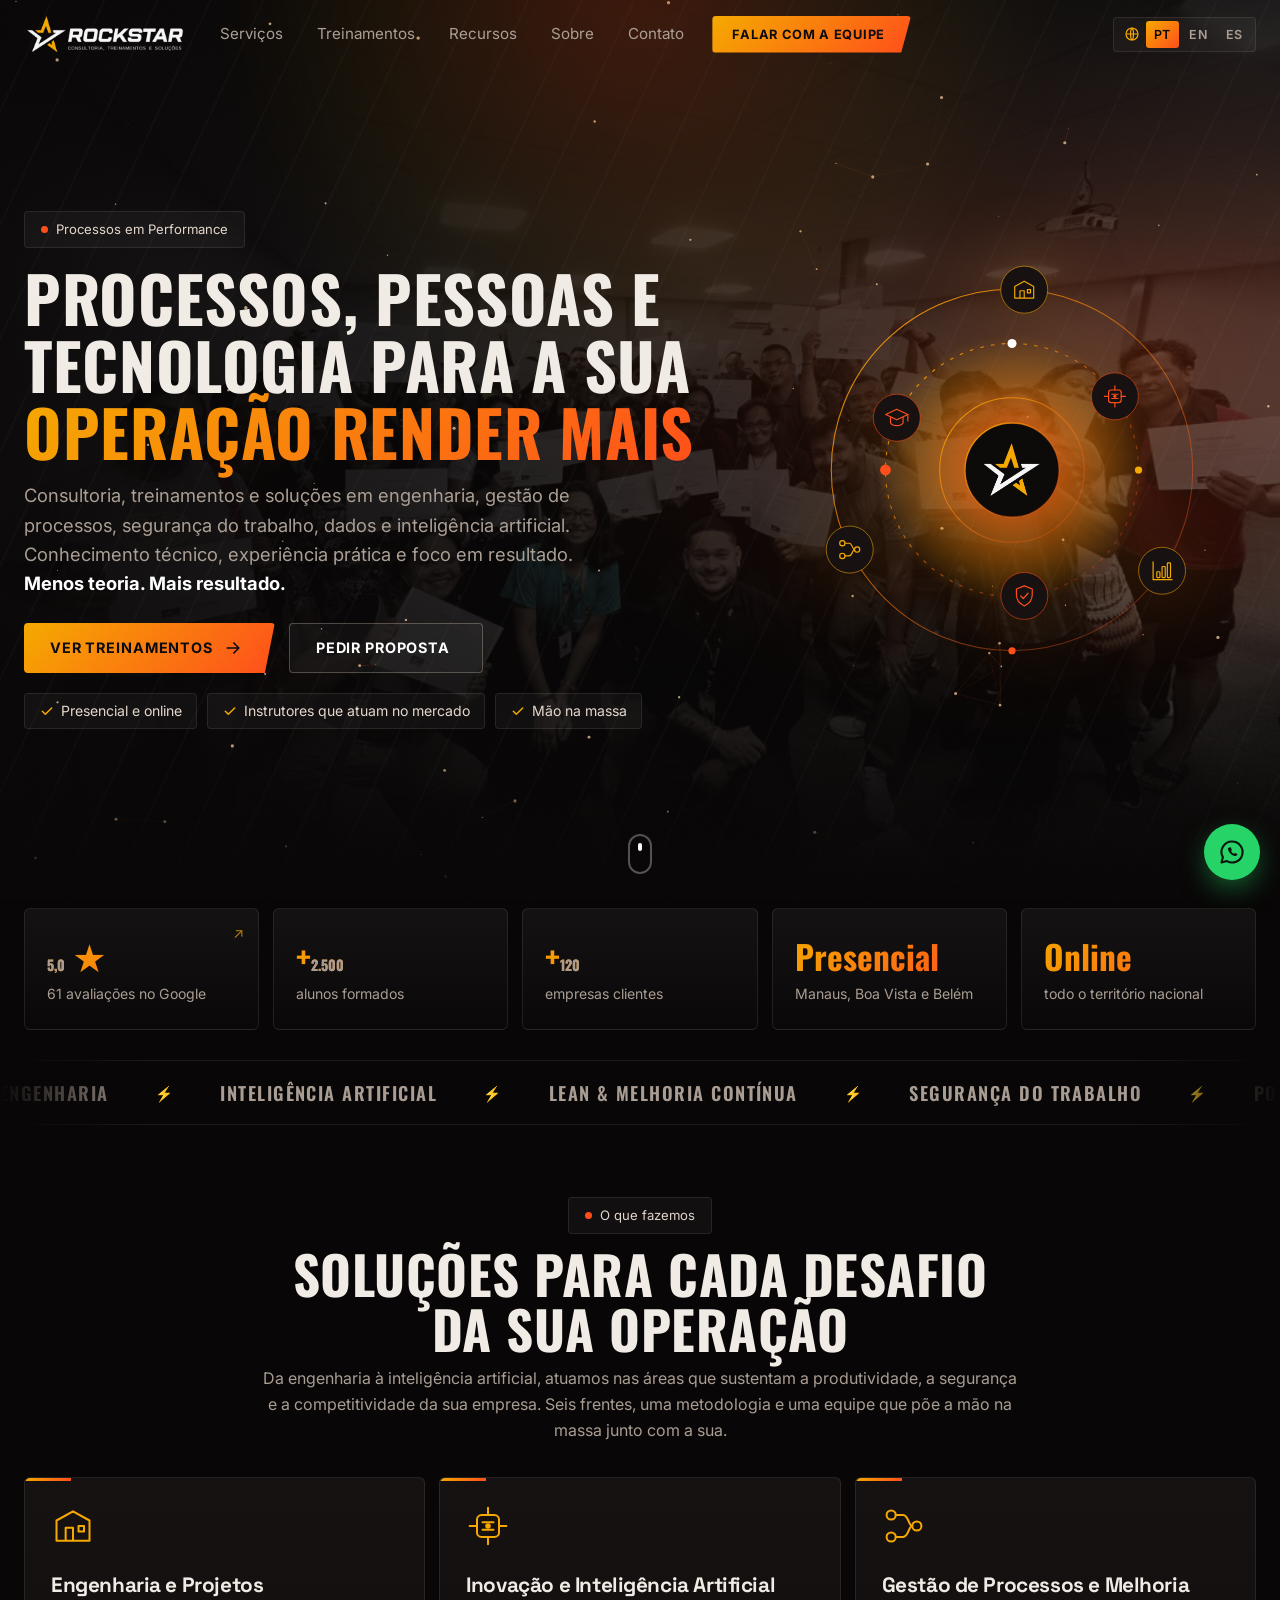
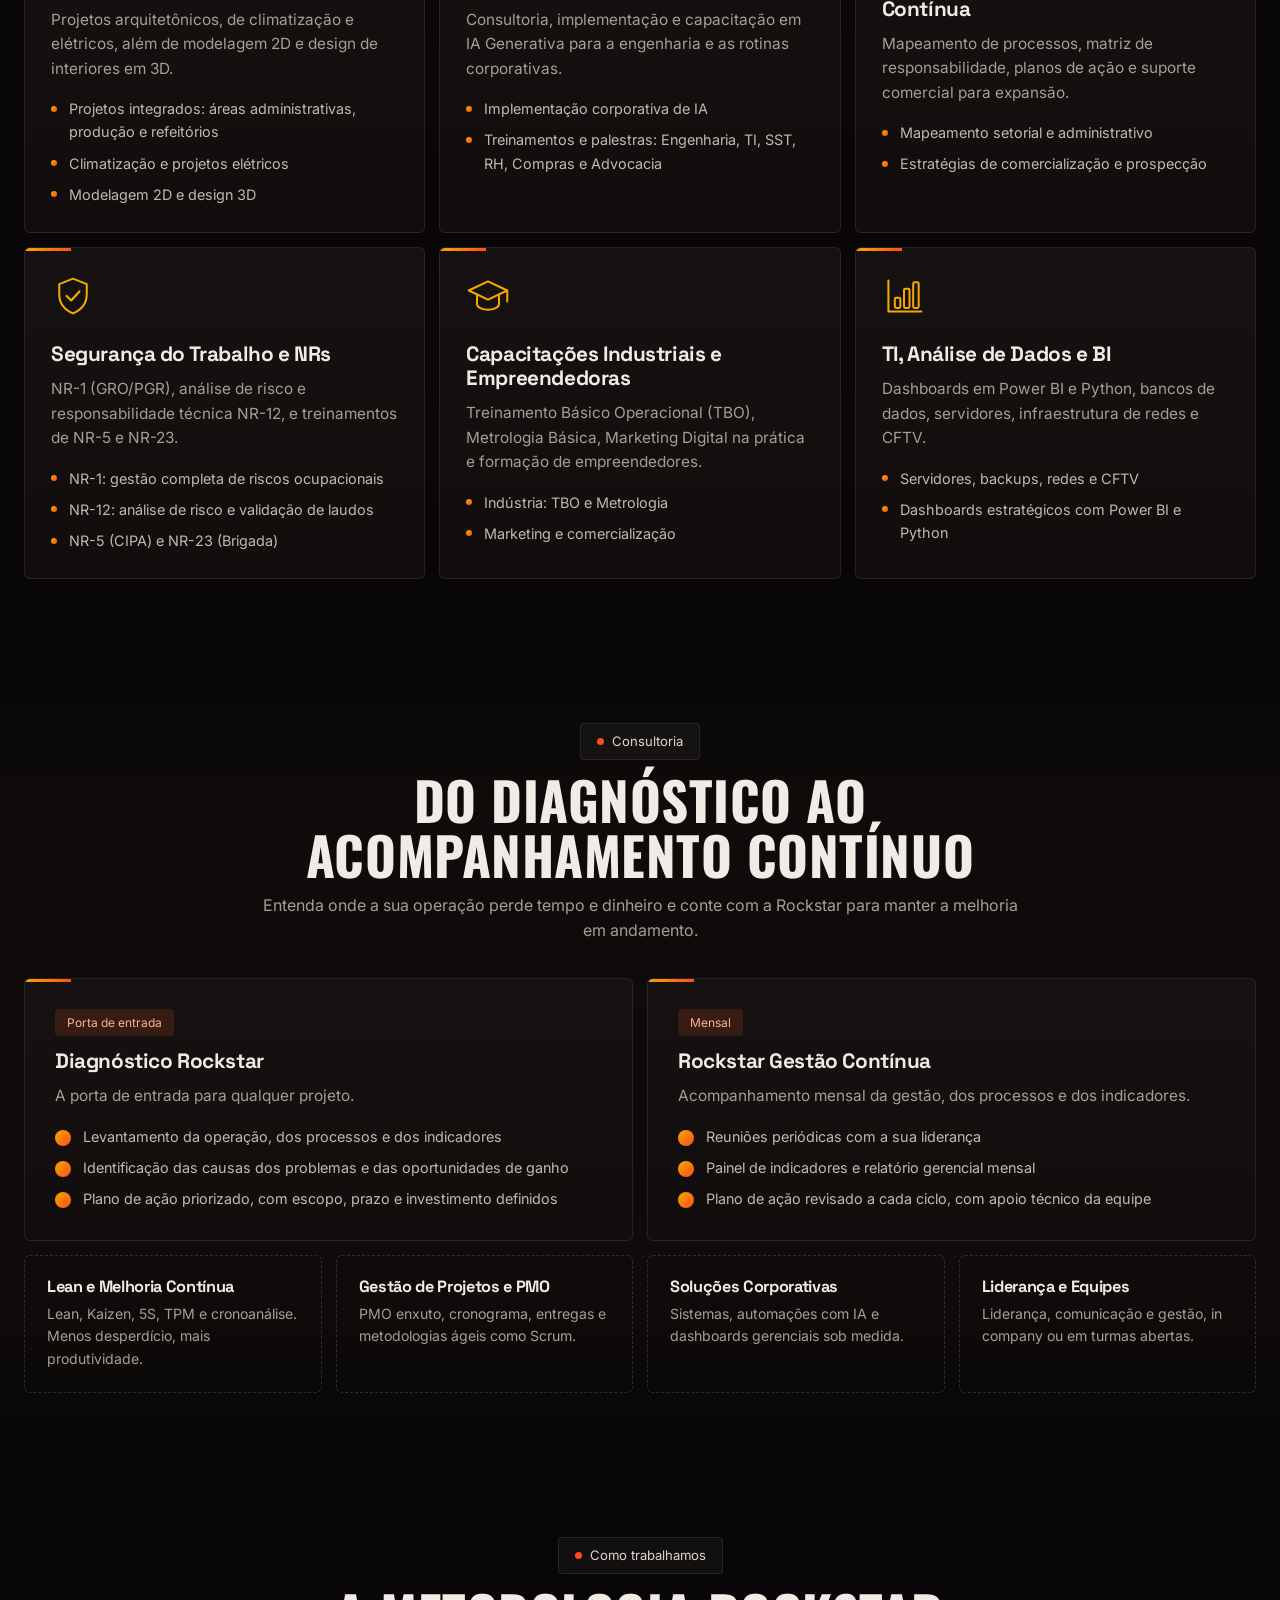
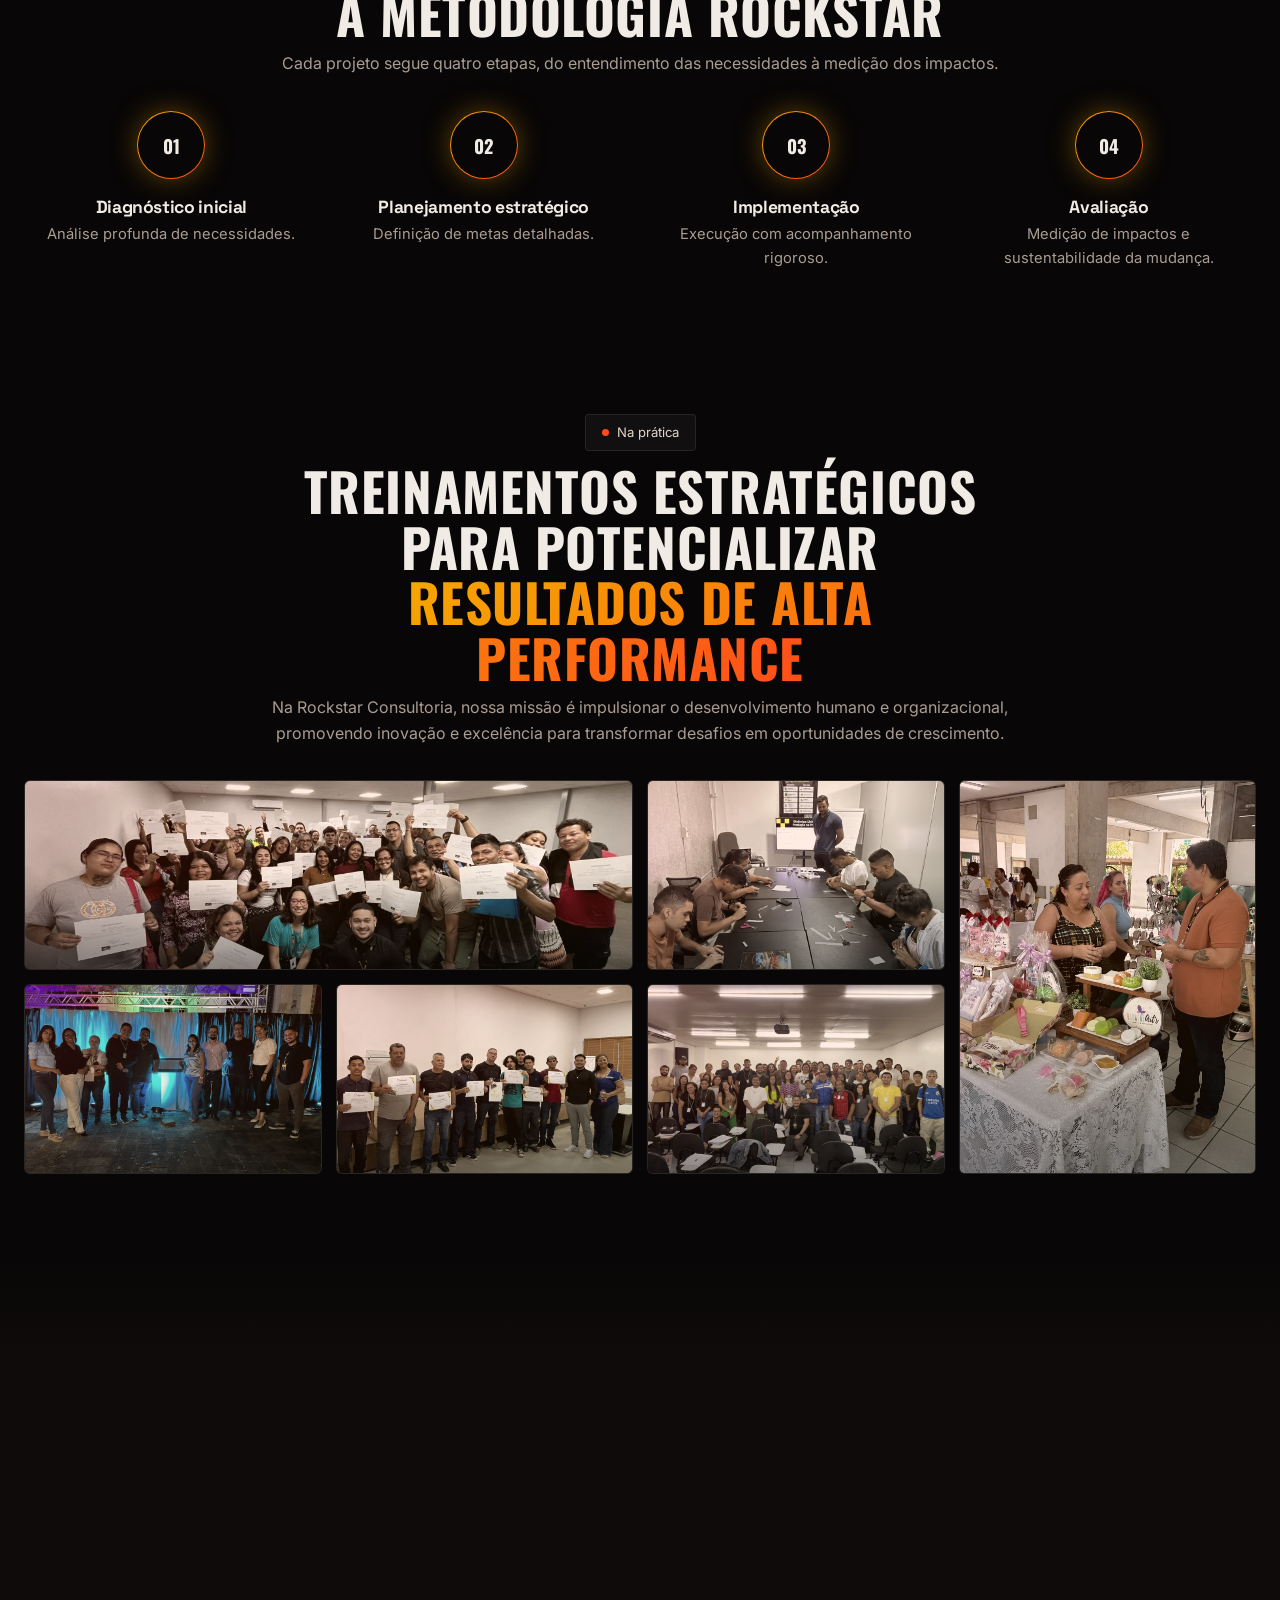
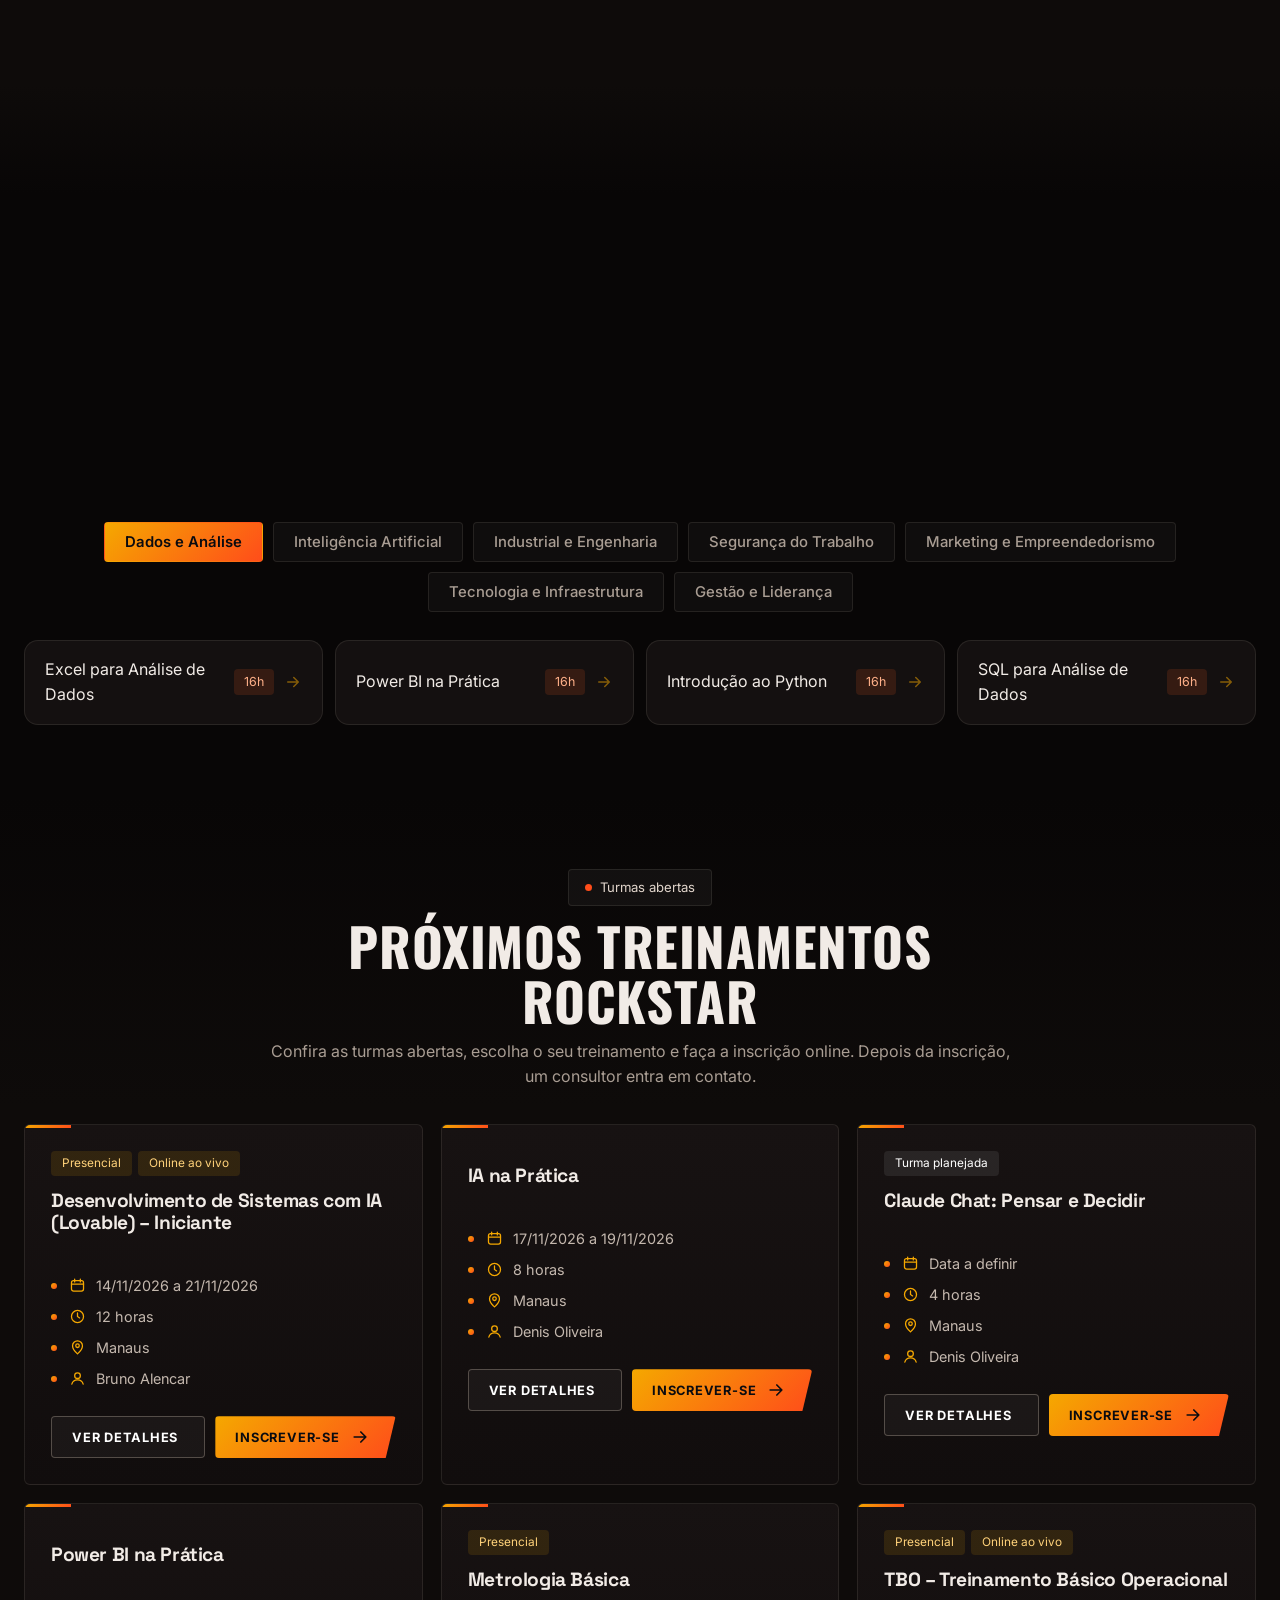
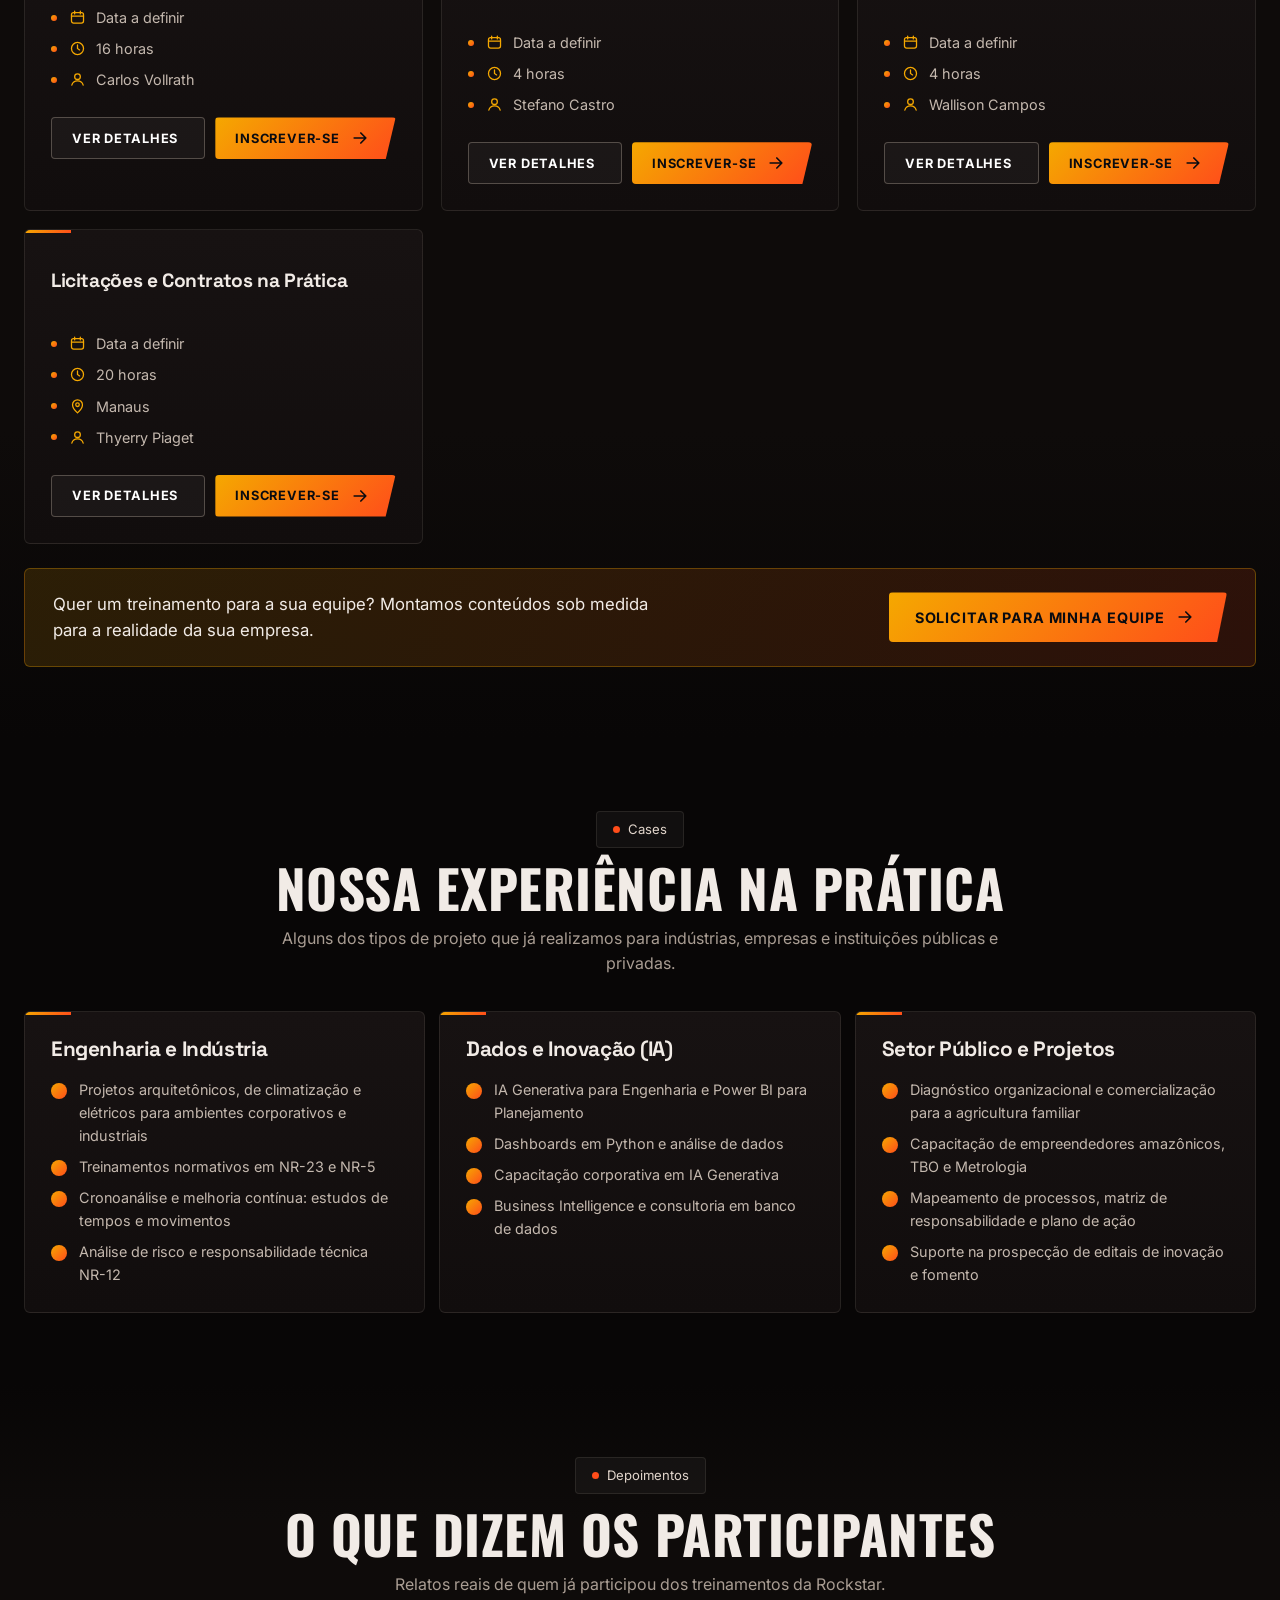
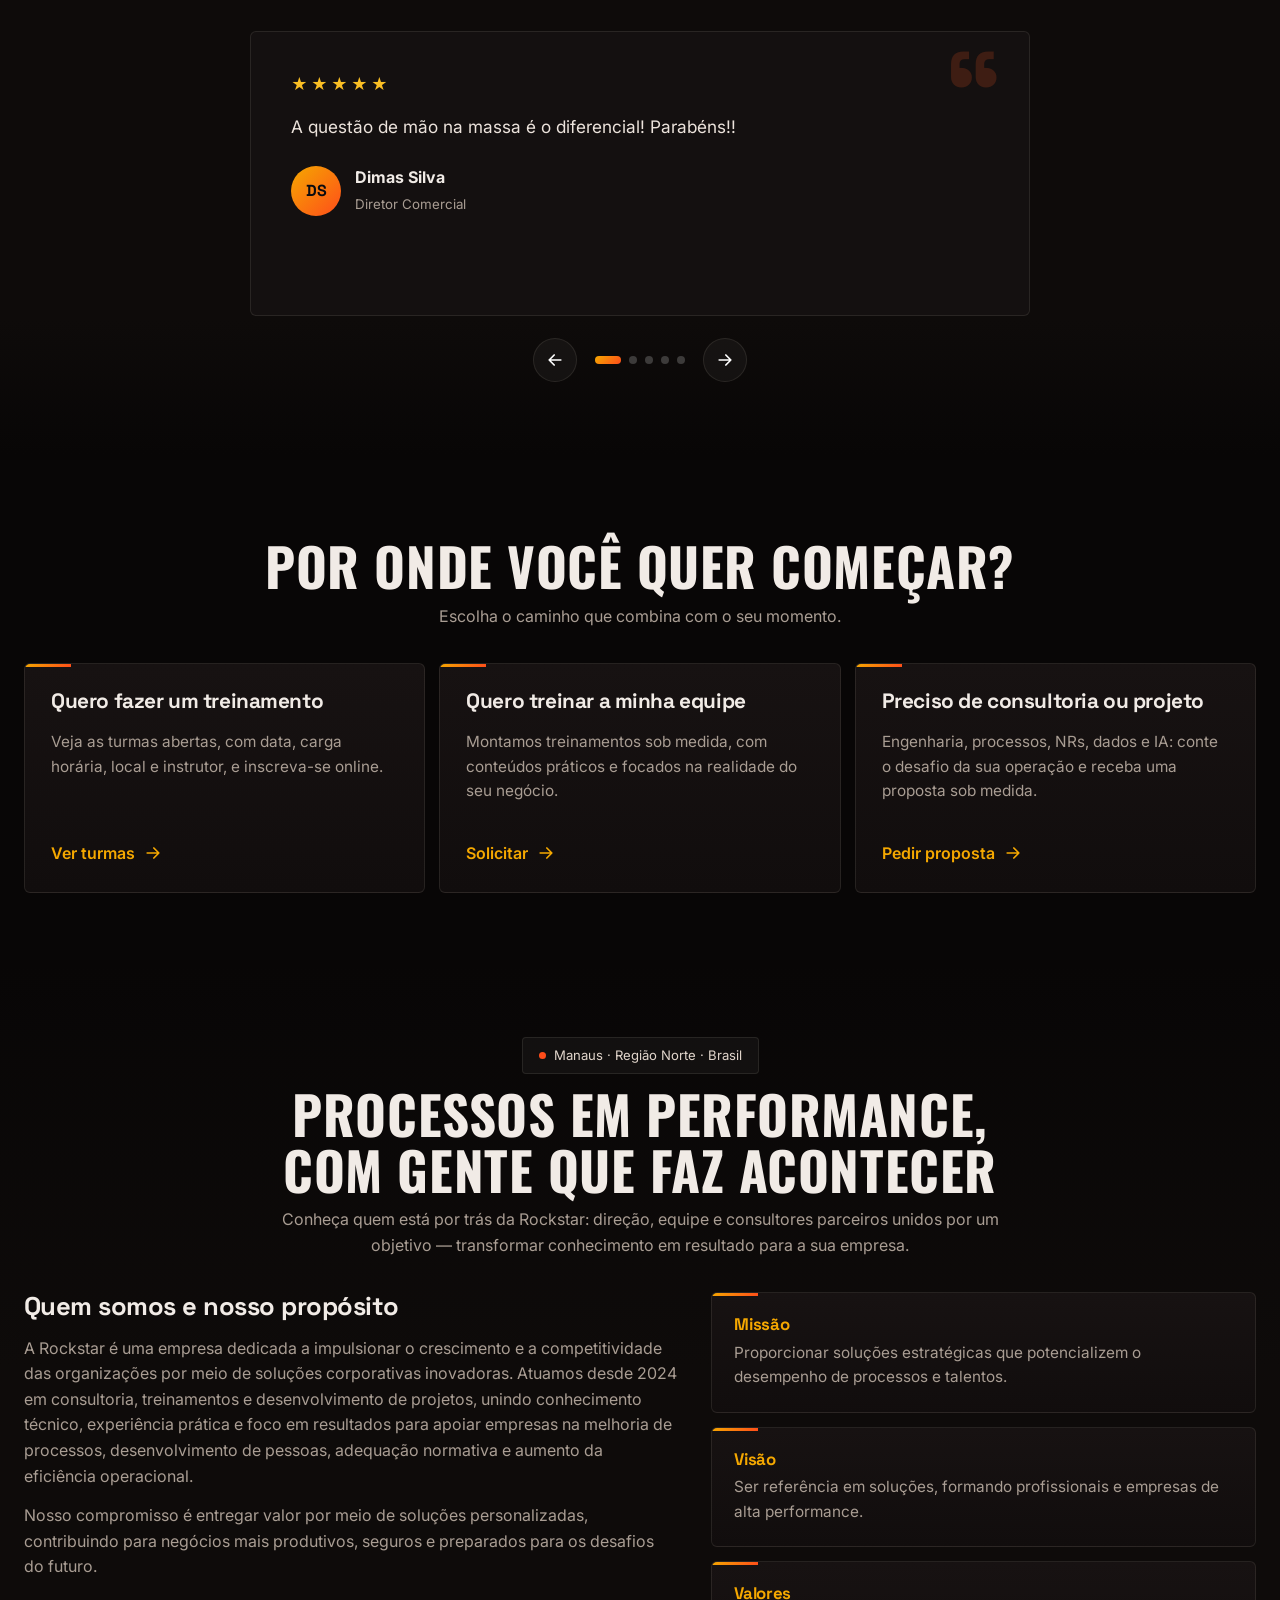
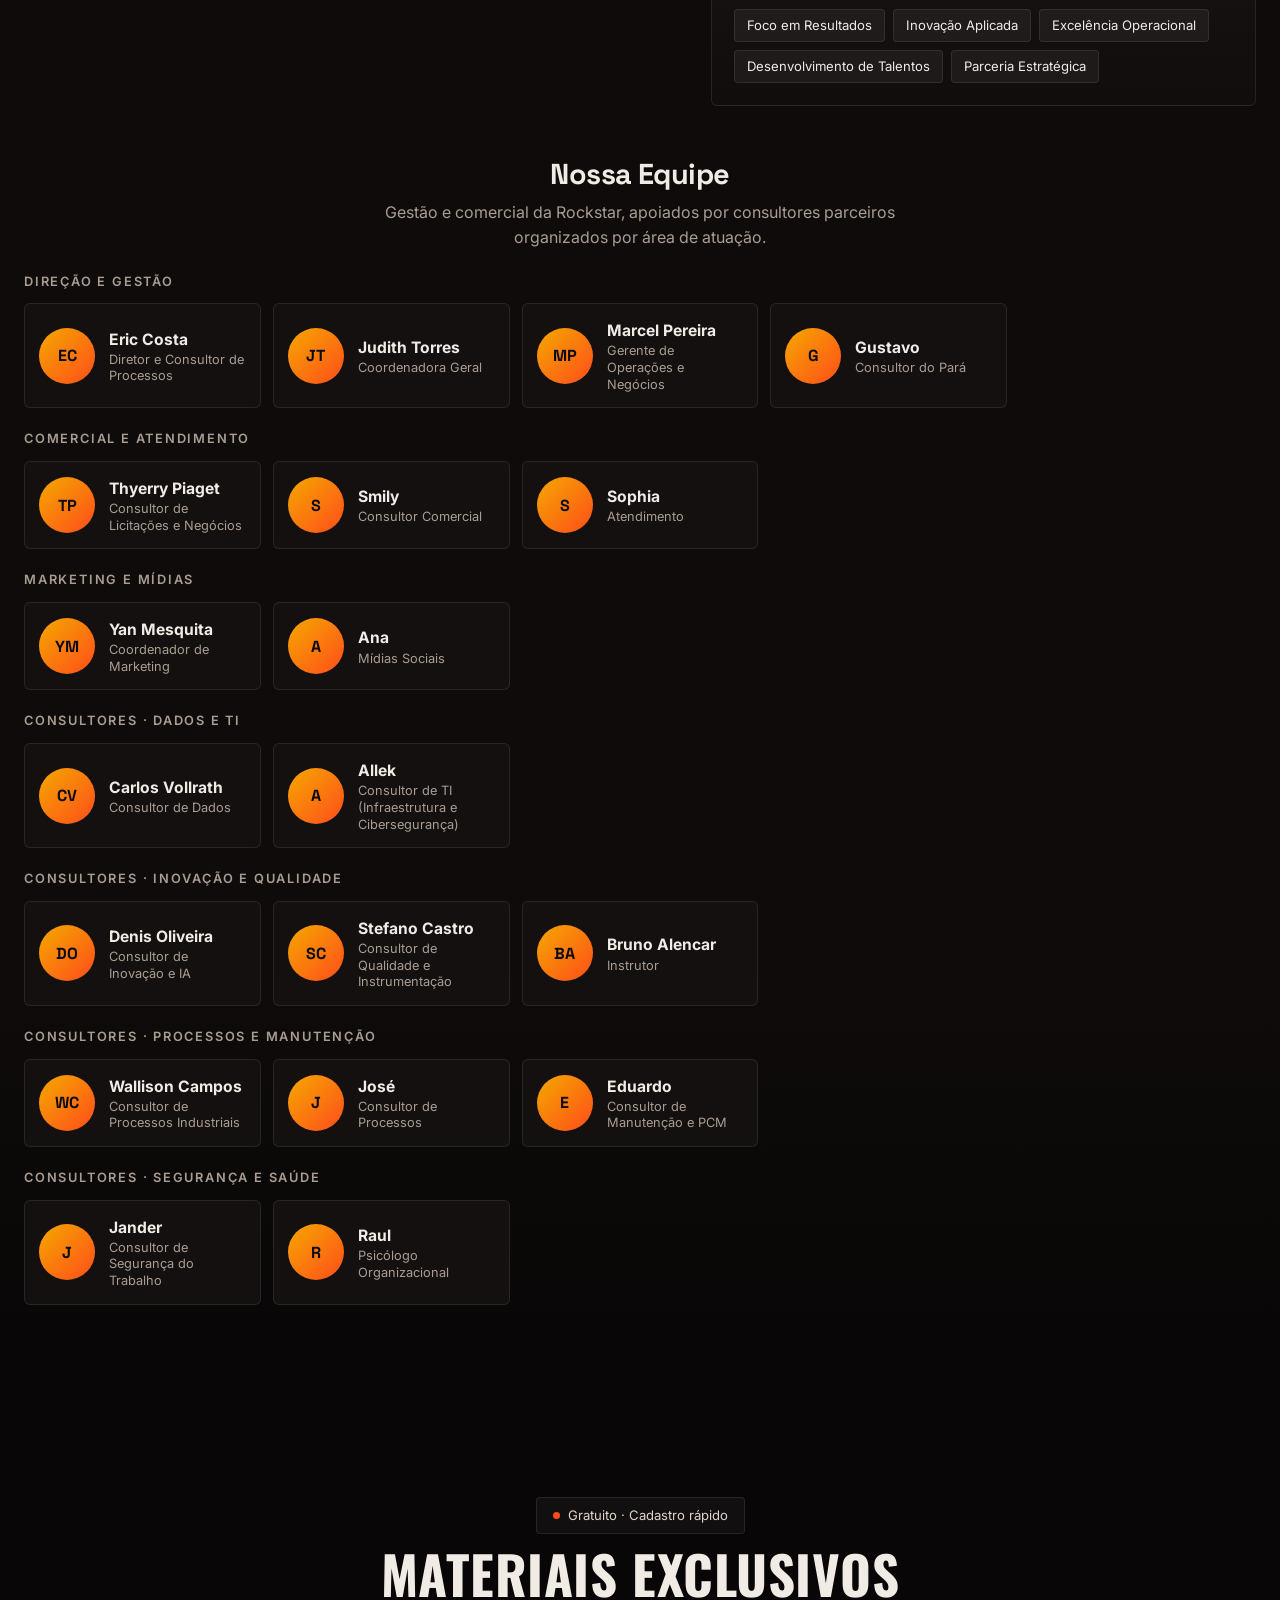
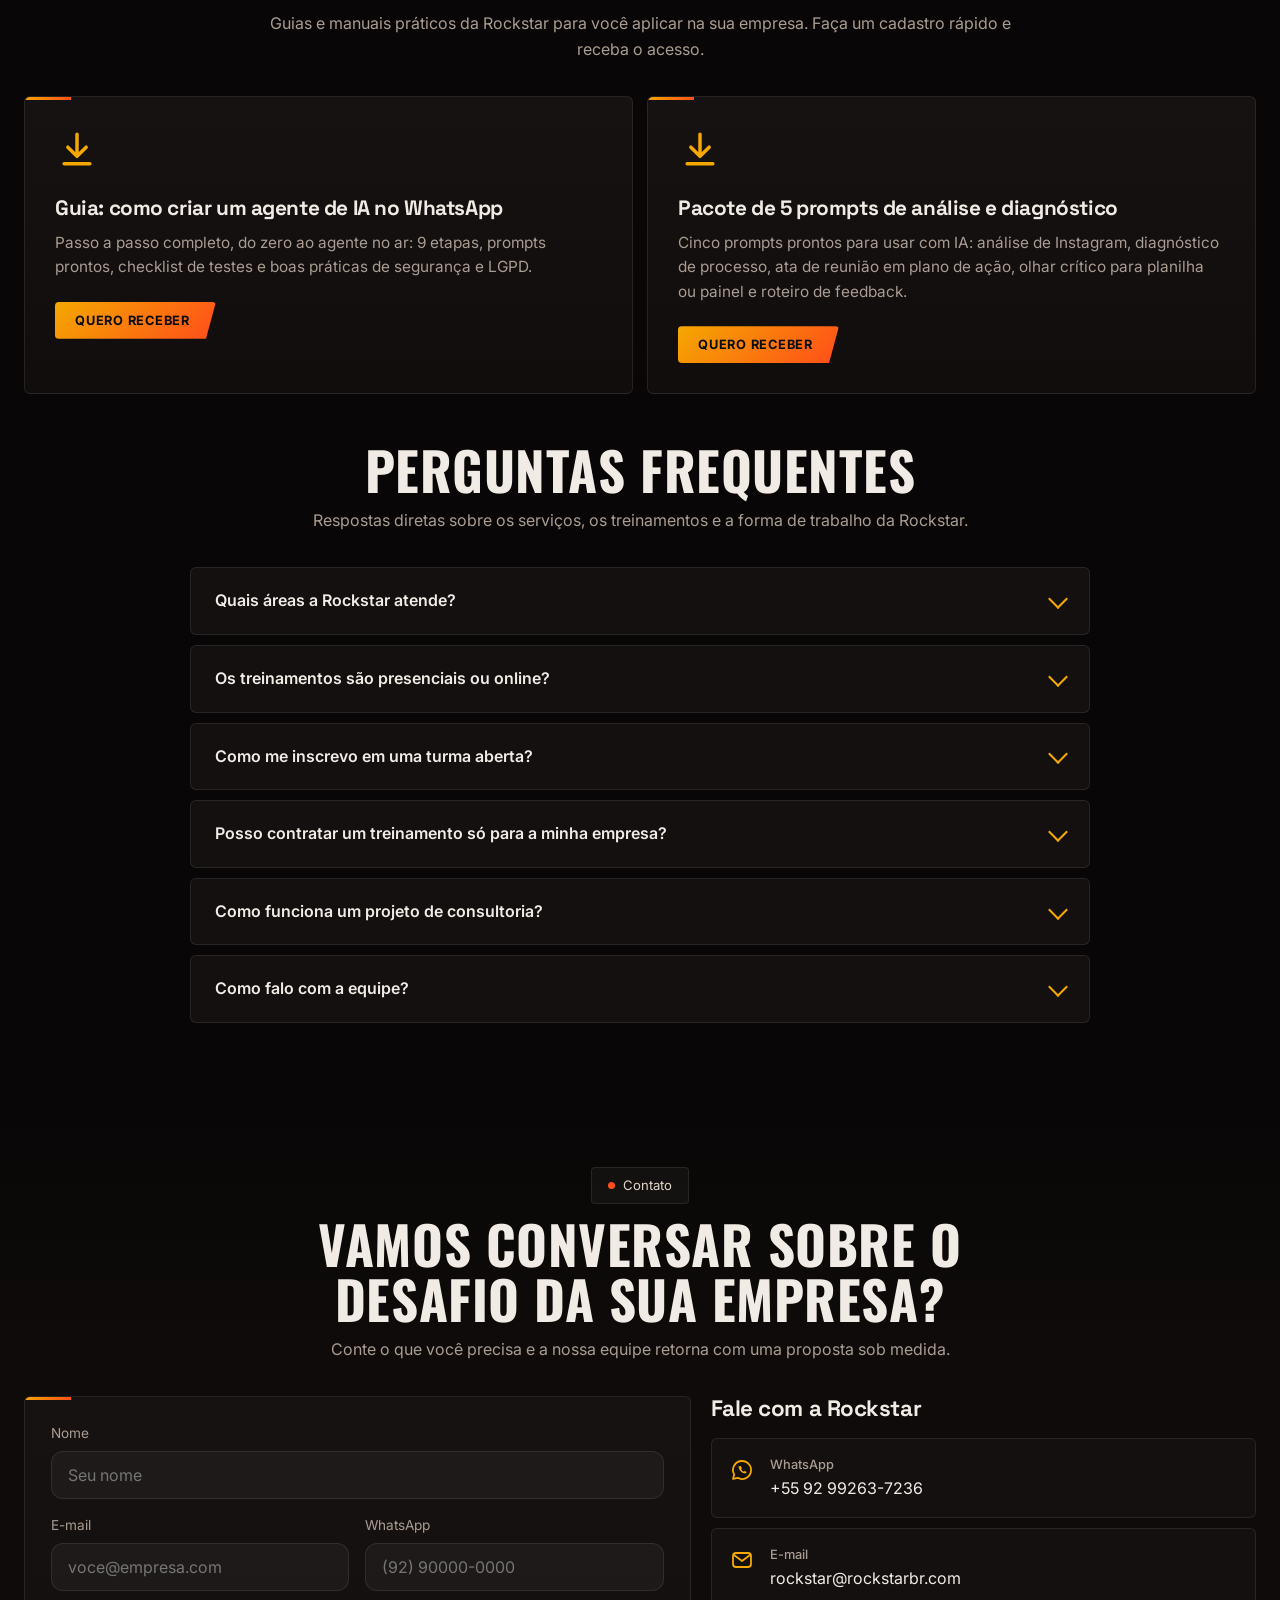
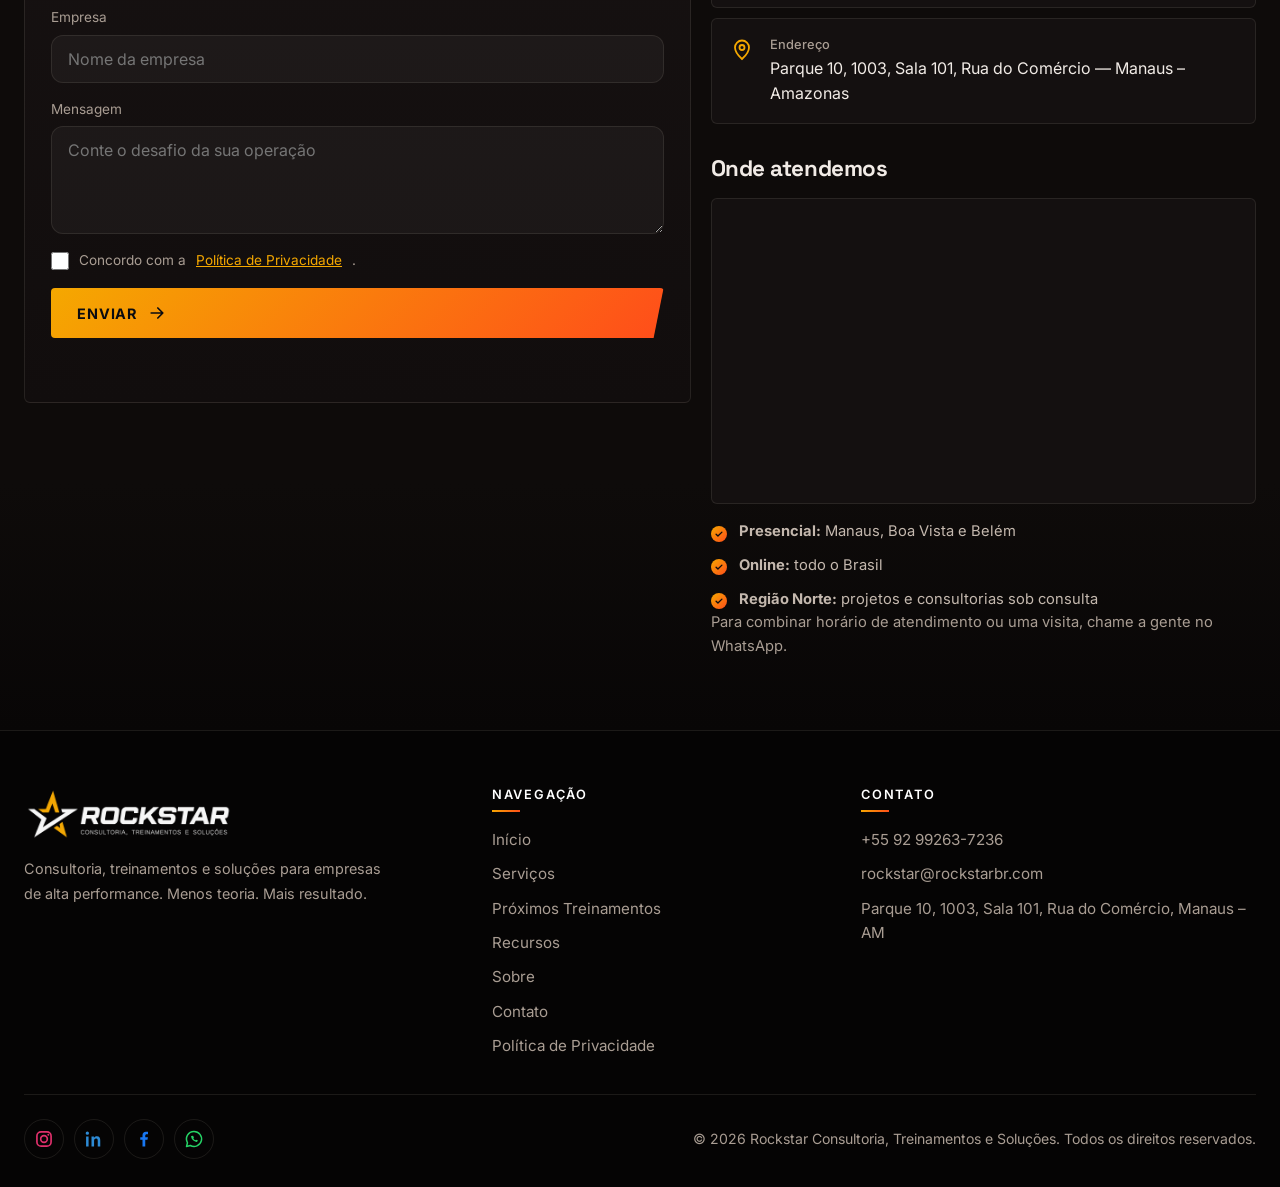
<file: docs/curso.html>
<!doctype html>
<html lang="pt-BR">
<head>
<meta charset="utf-8">
<meta name="viewport" content="width=device-width, initial-scale=1">
<title>Curso – Rockstar</title>
<meta name="description" content="">
<link rel="icon" type="image/png" sizes="64x64" href="assets/favicon-64.png">
<link rel="apple-touch-icon" href="assets/apple-touch-icon.png">
<link rel="preconnect" href="https://fonts.googleapis.com">
<link rel="preconnect" href="https://fonts.gstatic.com" crossorigin>
<link href="https://fonts.googleapis.com/css2?family=Inter:wght@400;500;600;700&family=Oswald:wght@500;600;700&family=Space+Grotesk:wght@500;600;700&display=swap" rel="stylesheet">
<link rel="stylesheet" href="styles.css?v=3">
</head>
<body class="course-page">
<!-- SVG sprite de ícones -->
<svg width="0" height="0" style="position:absolute" aria-hidden="true">
  <defs>
    <linearGradient id="g" x1="0" y1="0" x2="1" y2="1"><stop offset="0" stop-color="#f5a800"/><stop offset="1" stop-color="#ff4d1a"/></linearGradient>
    <symbol id="i-eng" viewBox="0 0 48 48"><path d="M6 40V18l18-10 18 10v22M6 40h36M16 40V26h8v14M30 24h6v6h-6z" fill="none" stroke="currentColor" stroke-width="2.2" stroke-linecap="round" stroke-linejoin="round"/></symbol>
    <symbol id="i-ai" viewBox="0 0 48 48"><rect x="12" y="12" width="24" height="24" rx="5" fill="none" stroke="currentColor" stroke-width="2.2"/><path d="M18 20h12M18 28h12M24 4v8M24 36v8M4 24h8M36 24h8" stroke="currentColor" stroke-width="2.2" stroke-linecap="round"/><circle cx="24" cy="24" r="3" fill="currentColor"/></symbol>
    <symbol id="i-flow" viewBox="0 0 48 48"><circle cx="10" cy="12" r="5" fill="none" stroke="currentColor" stroke-width="2.2"/><circle cx="38" cy="24" r="5" fill="none" stroke="currentColor" stroke-width="2.2"/><circle cx="10" cy="36" r="5" fill="none" stroke="currentColor" stroke-width="2.2"/><path d="M15 12h8c6 0 6 12 10 12M15 36h8c6 0 6-12 10-12" fill="none" stroke="currentColor" stroke-width="2.2" stroke-linecap="round"/></symbol>
    <symbol id="i-shield" viewBox="0 0 48 48"><path d="M24 5l15 6v11c0 10-6 17-15 21C15 39 9 32 9 22V11z" fill="none" stroke="currentColor" stroke-width="2.2" stroke-linejoin="round"/><path d="M17 24l5 5 9-10" fill="none" stroke="currentColor" stroke-width="2.4" stroke-linecap="round" stroke-linejoin="round"/></symbol>
    <symbol id="i-cap" viewBox="0 0 48 48"><path d="M3 18l21-10 21 10-21 10z" fill="none" stroke="currentColor" stroke-width="2.2" stroke-linejoin="round"/><path d="M12 23v10c0 3 6 6 12 6s12-3 12-6V23M45 18v12" fill="none" stroke="currentColor" stroke-width="2.2" stroke-linecap="round"/></symbol>
    <symbol id="i-data" viewBox="0 0 48 48"><path d="M7 41V7M7 41h36" stroke="currentColor" stroke-width="2.2" stroke-linecap="round" fill="none"/><rect x="14" y="26" width="6" height="11" rx="1.5" fill="none" stroke="currentColor" stroke-width="2.2"/><rect x="24" y="16" width="6" height="21" rx="1.5" fill="none" stroke="currentColor" stroke-width="2.2"/><rect x="34" y="9" width="6" height="28" rx="1.5" fill="none" stroke="currentColor" stroke-width="2.2"/></symbol>
    <symbol id="i-wa" viewBox="0 0 24 24"><path d="M12 3a9 9 0 00-7.8 13.5L3 21l4.6-1.2A9 9 0 1012 3z" fill="none" stroke="currentColor" stroke-width="1.8" stroke-linejoin="round"/><path d="M8.5 8.5c0 3.5 3.5 7 7 7l1.3-1.6-2.2-1-1 .7c-1-.4-2-1.4-2.4-2.4l.7-1-1-2.2z" fill="currentColor"/></symbol>
    <symbol id="i-arrow" viewBox="0 0 24 24"><path d="M5 12h14M13 6l6 6-6 6" fill="none" stroke="currentColor" stroke-width="2" stroke-linecap="round" stroke-linejoin="round"/></symbol>
    <symbol id="i-check" viewBox="0 0 24 24"><path d="M5 12.5l4.5 4.5L19 7.5" fill="none" stroke="currentColor" stroke-width="2.2" stroke-linecap="round" stroke-linejoin="round"/></symbol>
    <symbol id="i-cal" viewBox="0 0 24 24"><rect x="3.5" y="5" width="17" height="15" rx="3" fill="none" stroke="currentColor" stroke-width="1.8"/><path d="M3.5 10h17M8 3v4M16 3v4" stroke="currentColor" stroke-width="1.8" stroke-linecap="round"/></symbol>
    <symbol id="i-clock" viewBox="0 0 24 24"><circle cx="12" cy="12" r="8.5" fill="none" stroke="currentColor" stroke-width="1.8"/><path d="M12 7v5l3 2" fill="none" stroke="currentColor" stroke-width="1.8" stroke-linecap="round"/></symbol>
    <symbol id="i-pin" viewBox="0 0 24 24"><path d="M12 21s7-6.2 7-11.5A7 7 0 005 9.5C5 14.800 12 21 12 21z" fill="none" stroke="currentColor" stroke-width="1.8"/><circle cx="12" cy="9.5" r="2.5" fill="none" stroke="currentColor" stroke-width="1.8"/></symbol>
    <symbol id="i-user" viewBox="0 0 24 24"><circle cx="12" cy="8" r="4" fill="none" stroke="currentColor" stroke-width="1.8"/><path d="M4 20c1-4 4-6 8-6s7 2 8 6" fill="none" stroke="currentColor" stroke-width="1.8" stroke-linecap="round"/></symbol>
    <symbol id="i-mail" viewBox="0 0 24 24"><rect x="3" y="5" width="18" height="14" rx="3" fill="none" stroke="currentColor" stroke-width="1.8"/><path d="M4 7l8 6 8-6" fill="none" stroke="currentColor" stroke-width="1.8" stroke-linecap="round" stroke-linejoin="round"/></symbol>
    <symbol id="i-download" viewBox="0 0 24 24"><path d="M12 4v11M7 11l5 5 5-5M5 20h14" fill="none" stroke="currentColor" stroke-width="1.9" stroke-linecap="round" stroke-linejoin="round"/></symbol>
  </defs>
</svg>

<div class="progress" id="progress"></div>
<header class="nav" id="nav">
  <div class="wrap nav-in">
    <a href="index.html#inicio" class="logo" aria-label="Rockstar – Consultoria, Treinamentos e Soluções"><img src="assets/logo.png" alt="Rockstar Consultoria, Treinamentos e Soluções" width="928" height="240"></a>
    <nav class="menu" id="menu" aria-label="Principal">
      <a href="index.html#servicos">Serviços</a>
      <a href="index.html#treinamentos">Treinamentos</a>
      <a href="index.html#recursos">Recursos</a>
      <a href="index.html#sobre">Sobre</a>
      <a href="index.html#contato">Contato</a>
      <a href="index.html#contato" class="btn btn-sm menu-cta">Falar com a equipe</a>
    </nav>
    <div class="lang" role="group" aria-label="Idioma / Language">
      <svg class="ic" aria-hidden="true" viewBox="0 0 24 24"><circle cx="12" cy="12" r="9" fill="none" stroke="currentColor" stroke-width="1.8"/><path d="M3 12h18M12 3c3 3 3 15 0 18M12 3c-3 3-3 15 0 18" fill="none" stroke="currentColor" stroke-width="1.8"/></svg>
      <button class="lang-btn on" data-lang="pt" aria-pressed="true" title="Português">PT</button>
      <button class="lang-btn" data-lang="en" aria-pressed="false" title="English">EN</button>
      <button class="lang-btn" data-lang="es" aria-pressed="false" title="Español">ES</button>
    </div>
    <button class="burger" id="burger" aria-label="Abrir menu" aria-expanded="false"><span></span><span></span><span></span></button>
  </div>
</header>
<main id="course"></main>
<footer class="footer">
  <div class="wrap">
    <div class="foot-top">
      <div class="foot-brand">
        <a href="index.html#inicio" class="logo"><img src="assets/logo.png" alt="Rockstar Consultoria, Treinamentos e Soluções" width="928" height="240"></a>
        <p>Consultoria, treinamentos e soluções para empresas de alta performance. Menos teoria. Mais resultado.</p>
      </div>
      <nav class="foot-col" aria-label="Rodapé">
        <h5>Navegação</h5>
        <a href="index.html#inicio">Início</a>
        <a href="index.html#servicos">Serviços</a>
        <a href="index.html#treinamentos">Próximos Treinamentos</a>
        <a href="index.html#recursos">Recursos</a>
        <a href="index.html#sobre">Sobre</a>
        <a href="index.html#contato">Contato</a>
        <a href="index.html#privacidade">Política de Privacidade</a>
      </nav>
      <div class="foot-col">
        <h5>Contato</h5>
        <a href="https://wa.me/5592992637236" target="_blank" rel="noopener">+55 92 99263-7236</a>
        <a href="mailto:rockstar@rockstarbr.com">rockstar@rockstarbr.com</a>
        <span>Parque 10, 1003, Sala 101, Rua do Comércio, Manaus – AM</span>
      </div>
    </div>
    <div class="foot-bot">
      <div class="social">
        <a href="#" aria-label="Instagram" class="ig"><svg viewBox="0 0 24 24" class="ic"><rect x="3.500" y="3.500" width="17" height="17" rx="5" fill="none" stroke="currentColor" stroke-width="2"/><circle cx="12" cy="12" r="4" fill="none" stroke="currentColor" stroke-width="2"/><circle cx="17.200" cy="6.800" r="1.200" fill="currentColor"/></svg></a>
        <a href="#" aria-label="LinkedIn" class="in"><svg viewBox="0 0 24 24" class="ic"><path fill="currentColor" d="M4 3a2 2 0 100 4 2 2 0 000-4zM2.500 9h3v12h-3zM9 9h2.900v1.700C12.500 9.600 13.800 8.800 15.500 8.800c3.200 0 4 2.100 4 5V21h-3v-6.500c0-1.500-.1-3.200-2-3.200s-2.400 1.400-2.400 3.100V21H9z"/></svg></a>
        <a href="#" aria-label="Facebook" class="fb"><svg viewBox="0 0 24 24" class="ic"><path fill="currentColor" d="M13.500 21v-8h2.700l.5-3.200h-3.200V7.900c0-.9.400-1.700 1.800-1.700h1.500V3.400S15.500 3.200 14.300 3.200c-2.600 0-4.100 1.500-4.100 4.200v2.400H7.500V13h2.700v8z"/></svg></a>
        <a href="https://wa.me/5592992637236" target="_blank" rel="noopener" aria-label="WhatsApp" class="wa"><svg class="ic"><use href="#i-wa"/></svg></a>
      </div>
      <p>© <span id="year"></span> Rockstar Consultoria, Treinamentos e Soluções. Todos os direitos reservados.</p>
    </div>
  </div>
</footer>
<a href="https://wa.me/5592992637236" class="fab" target="_blank" rel="noopener" aria-label="Falar no WhatsApp"><svg class="ic"><use href="#i-wa"/></svg></a>
<script src="cursos-data.js?v=3"></script>
<script src="curso.js?v=3"></script>
<script src="i18n-cursos.js?v=3"></script>
<script src="i18n.js?v=3"></script>
</body>
</html>
</file>
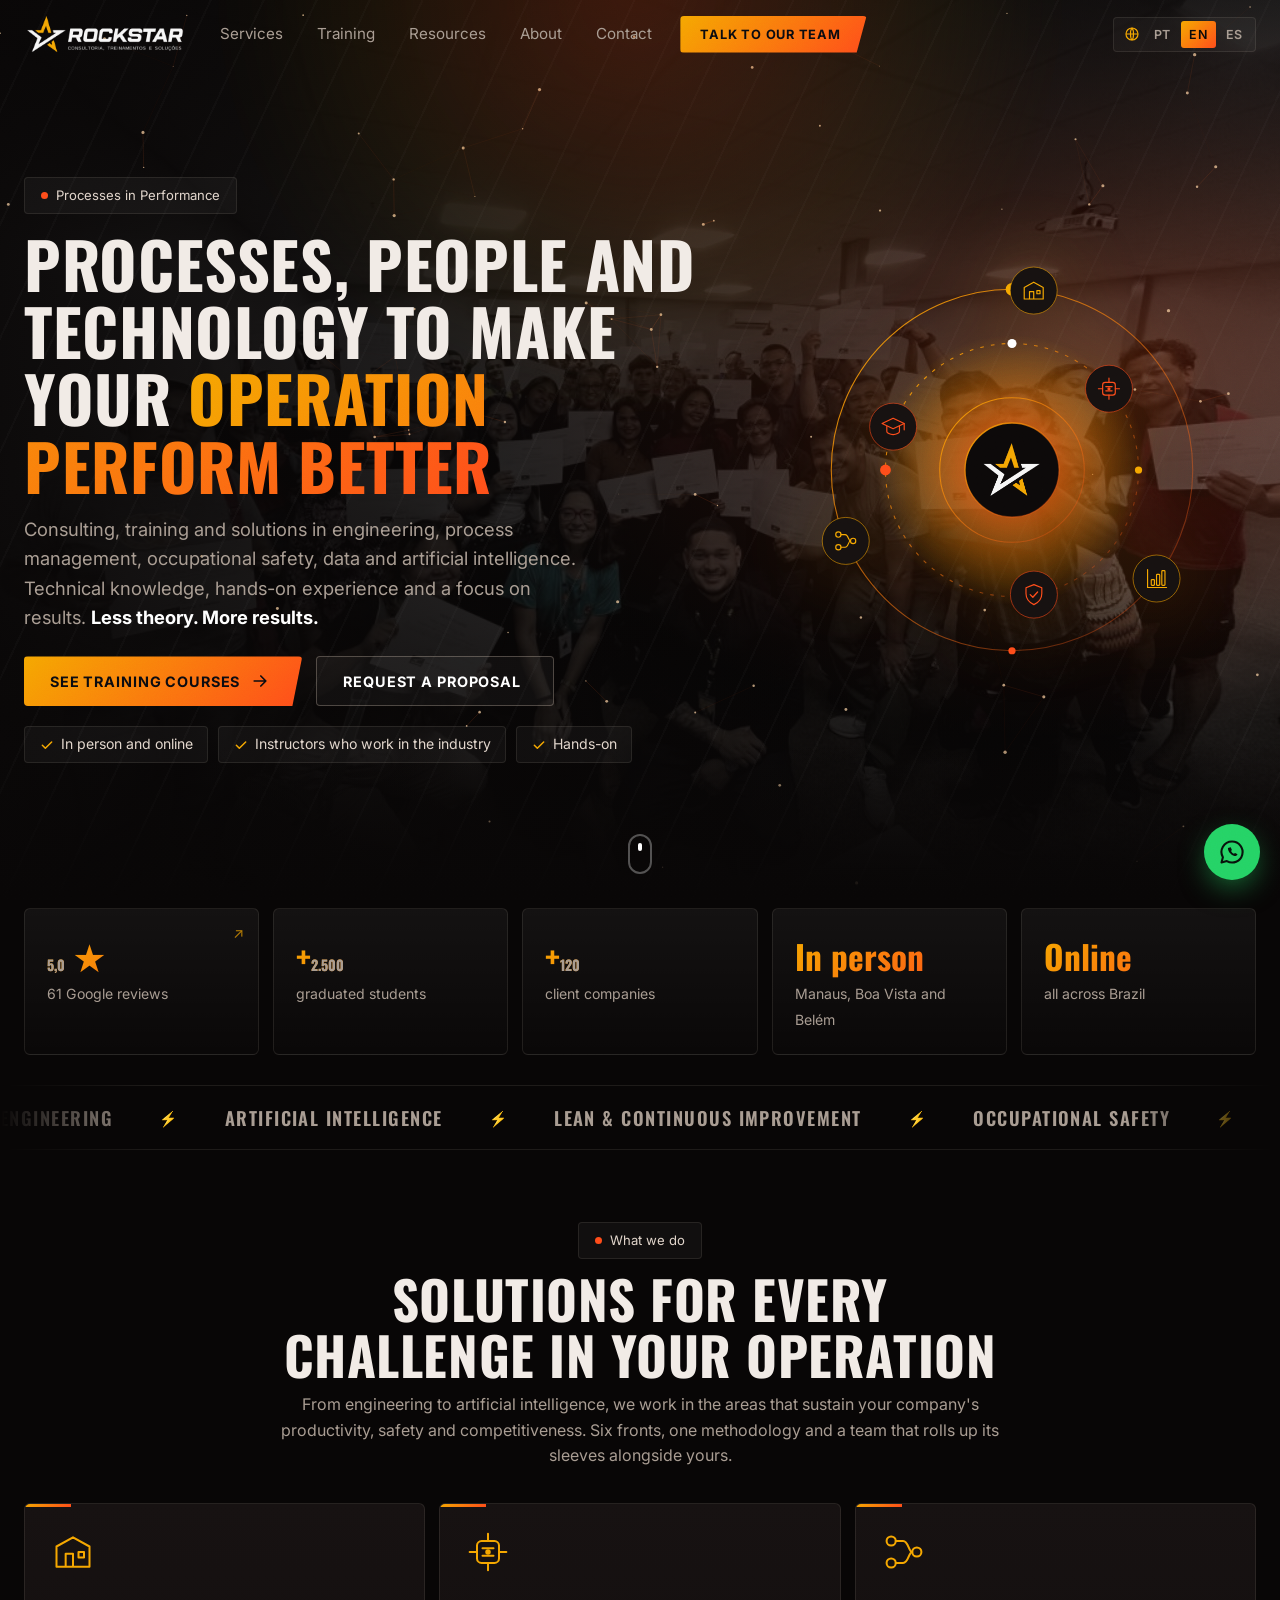
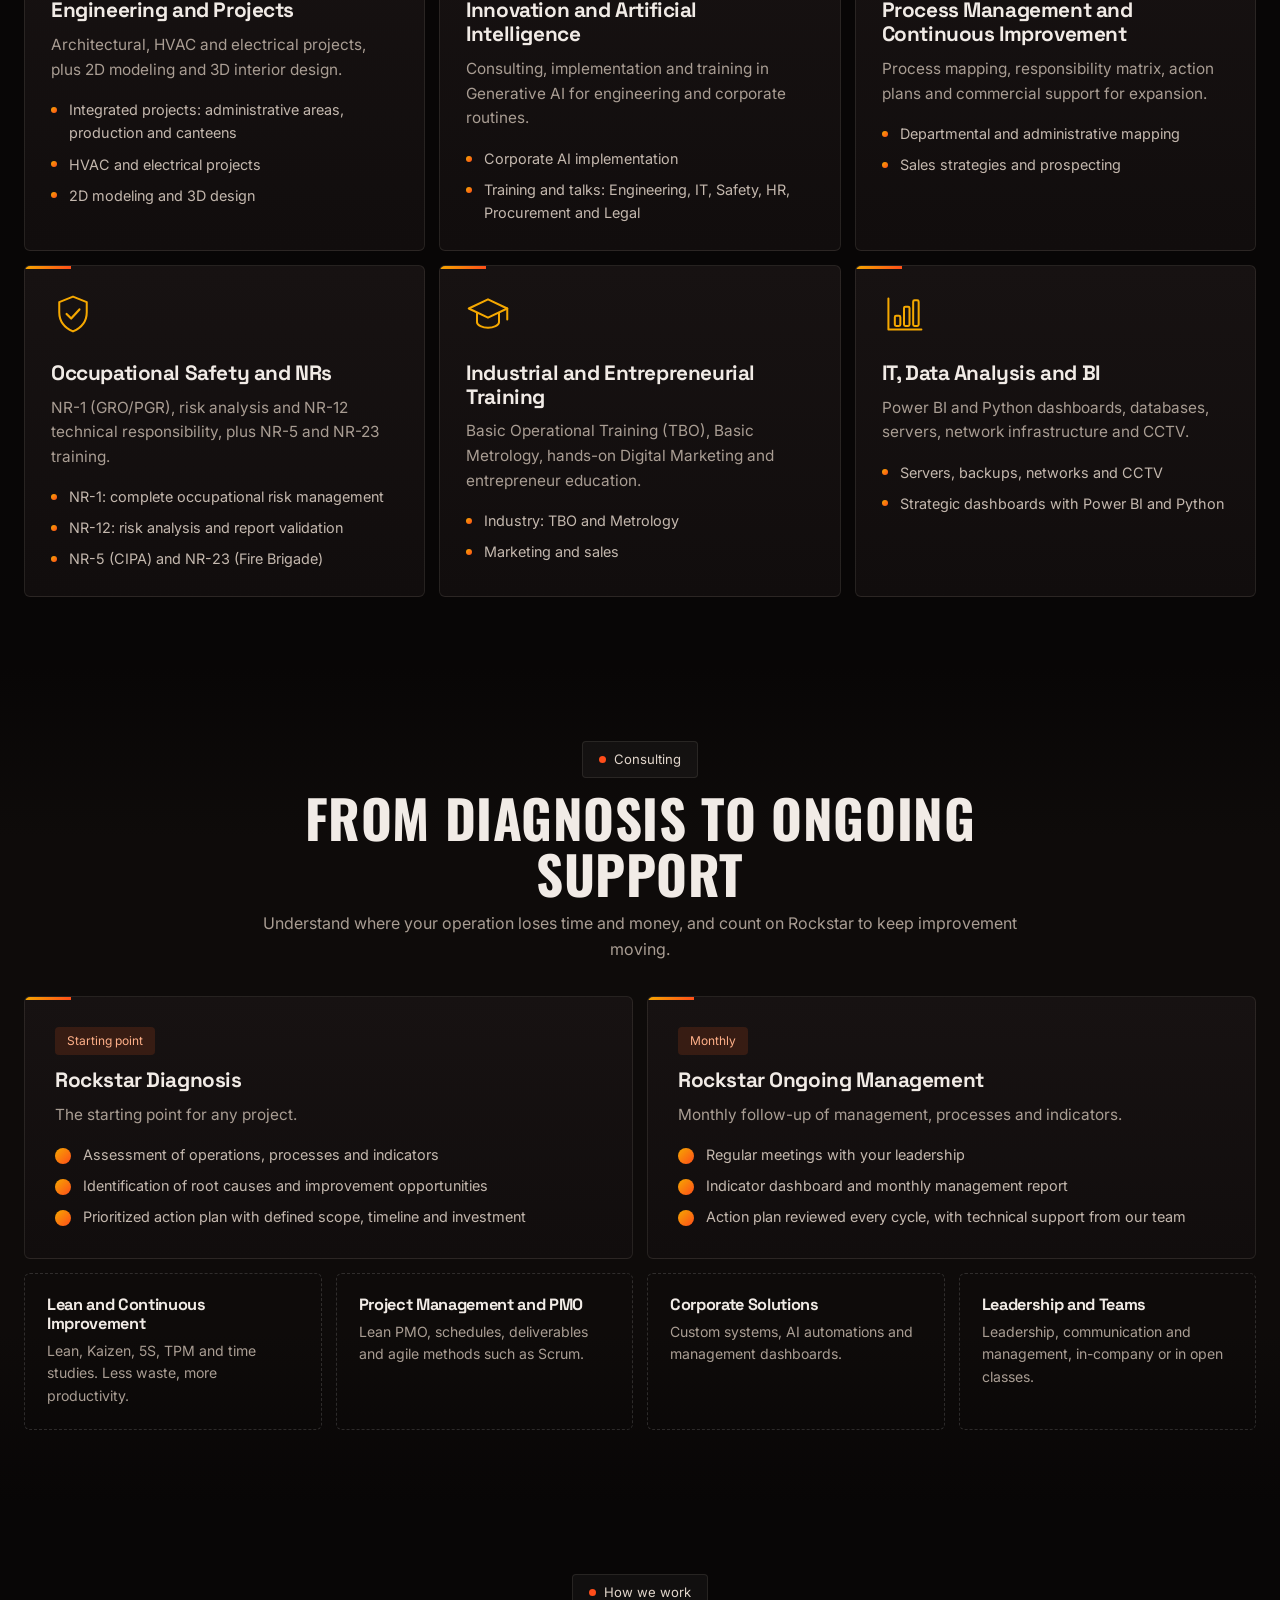
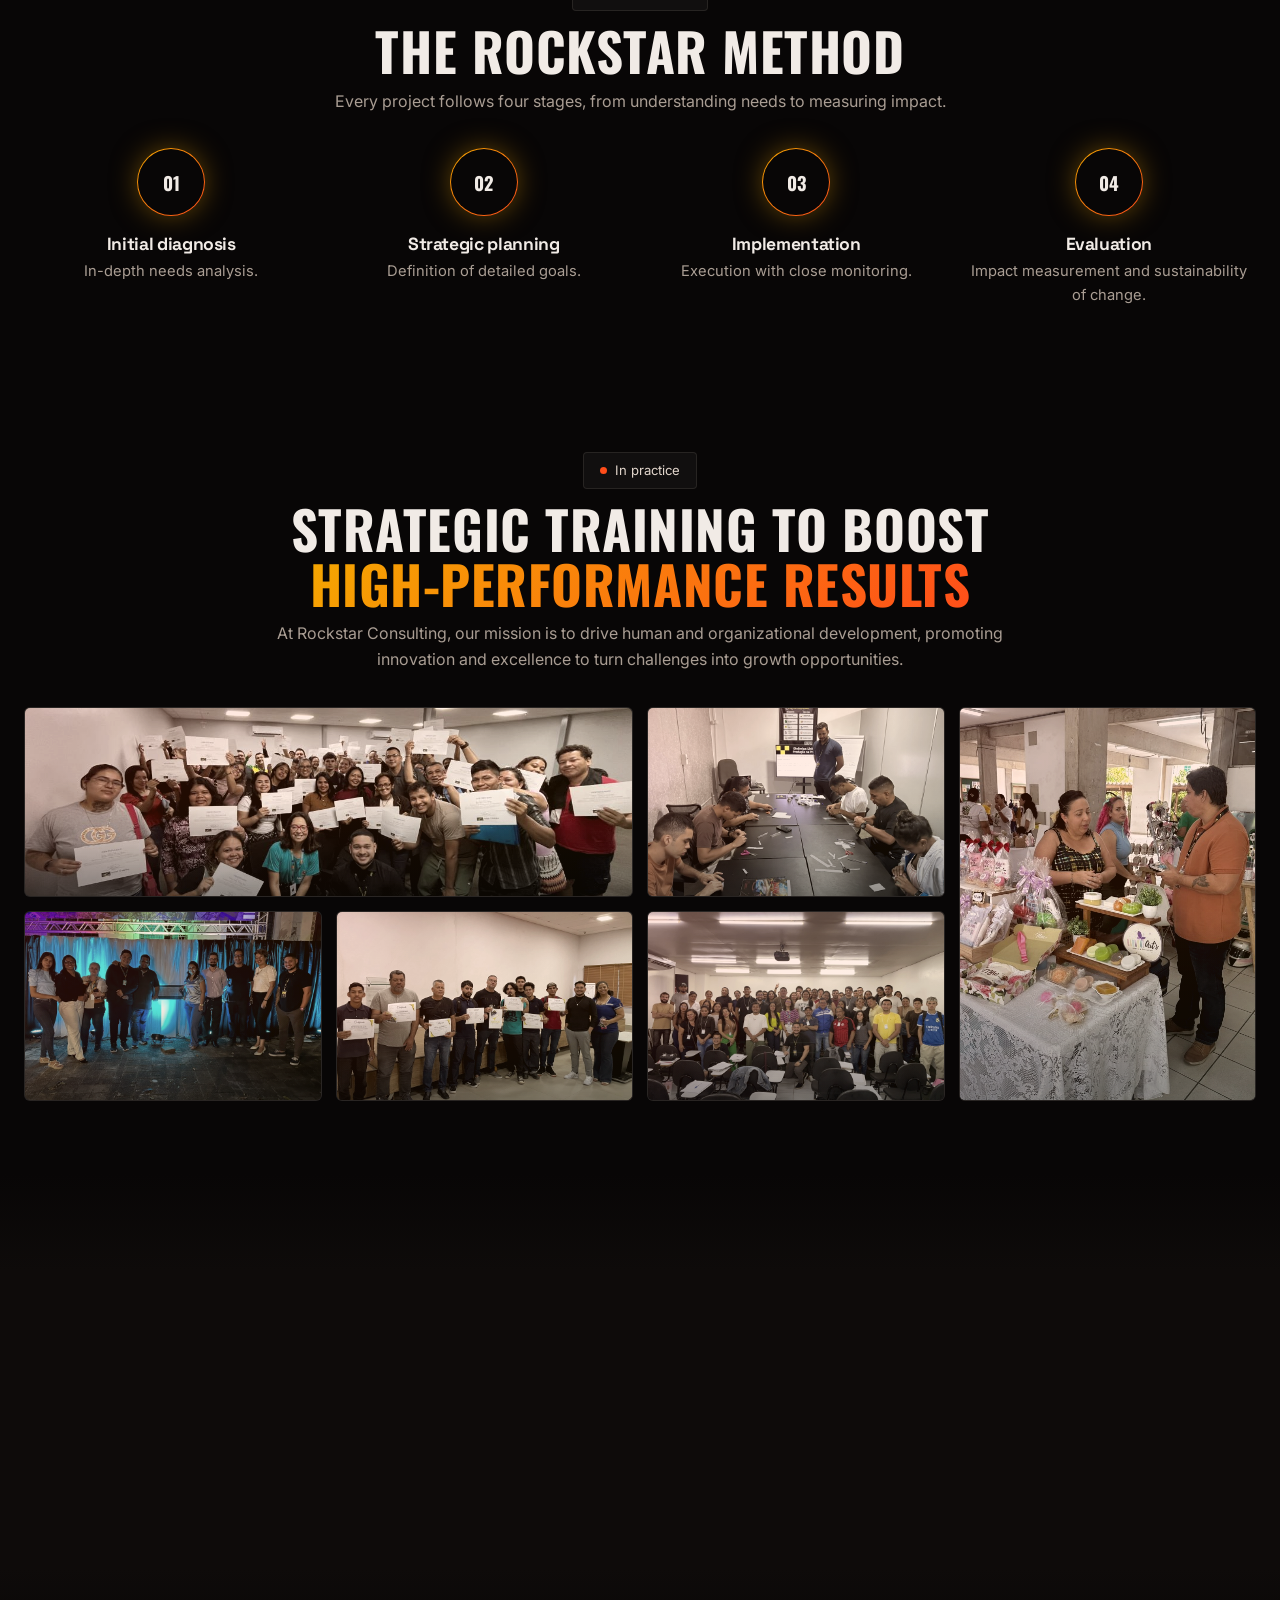
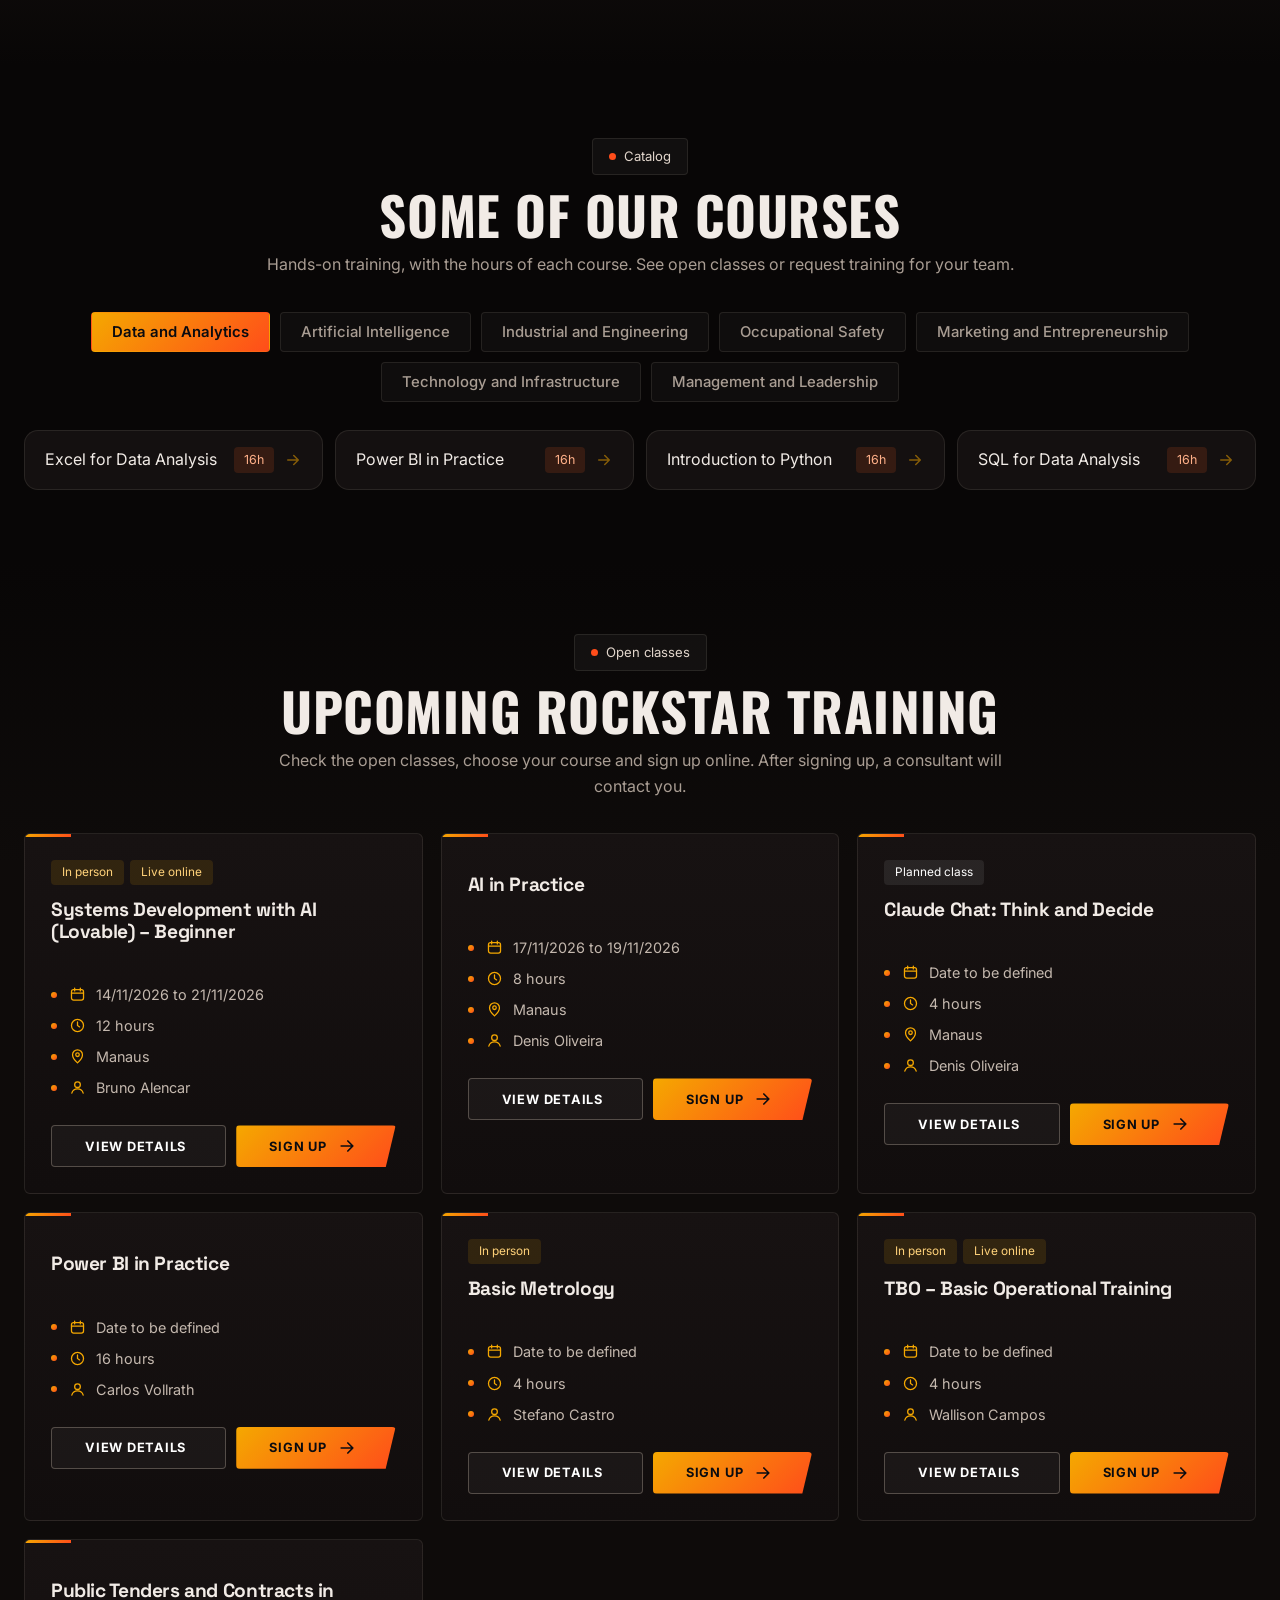
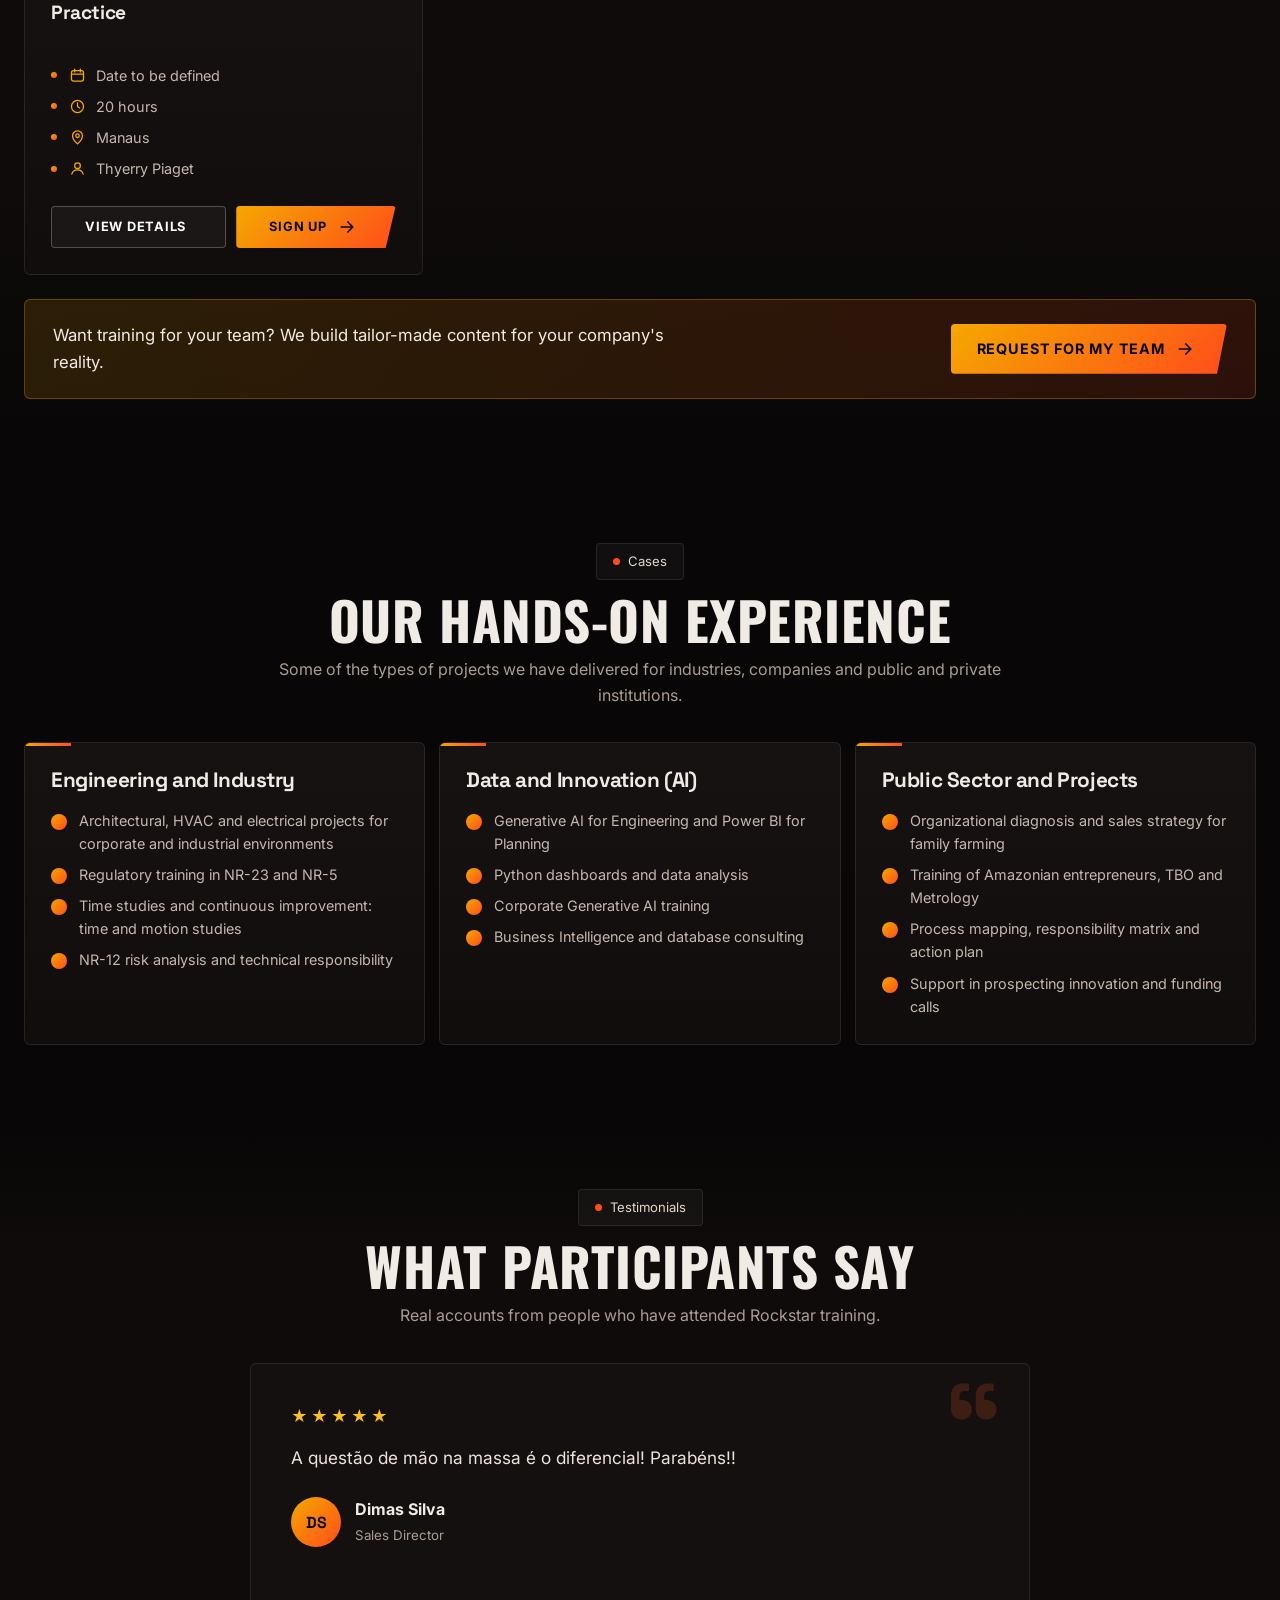
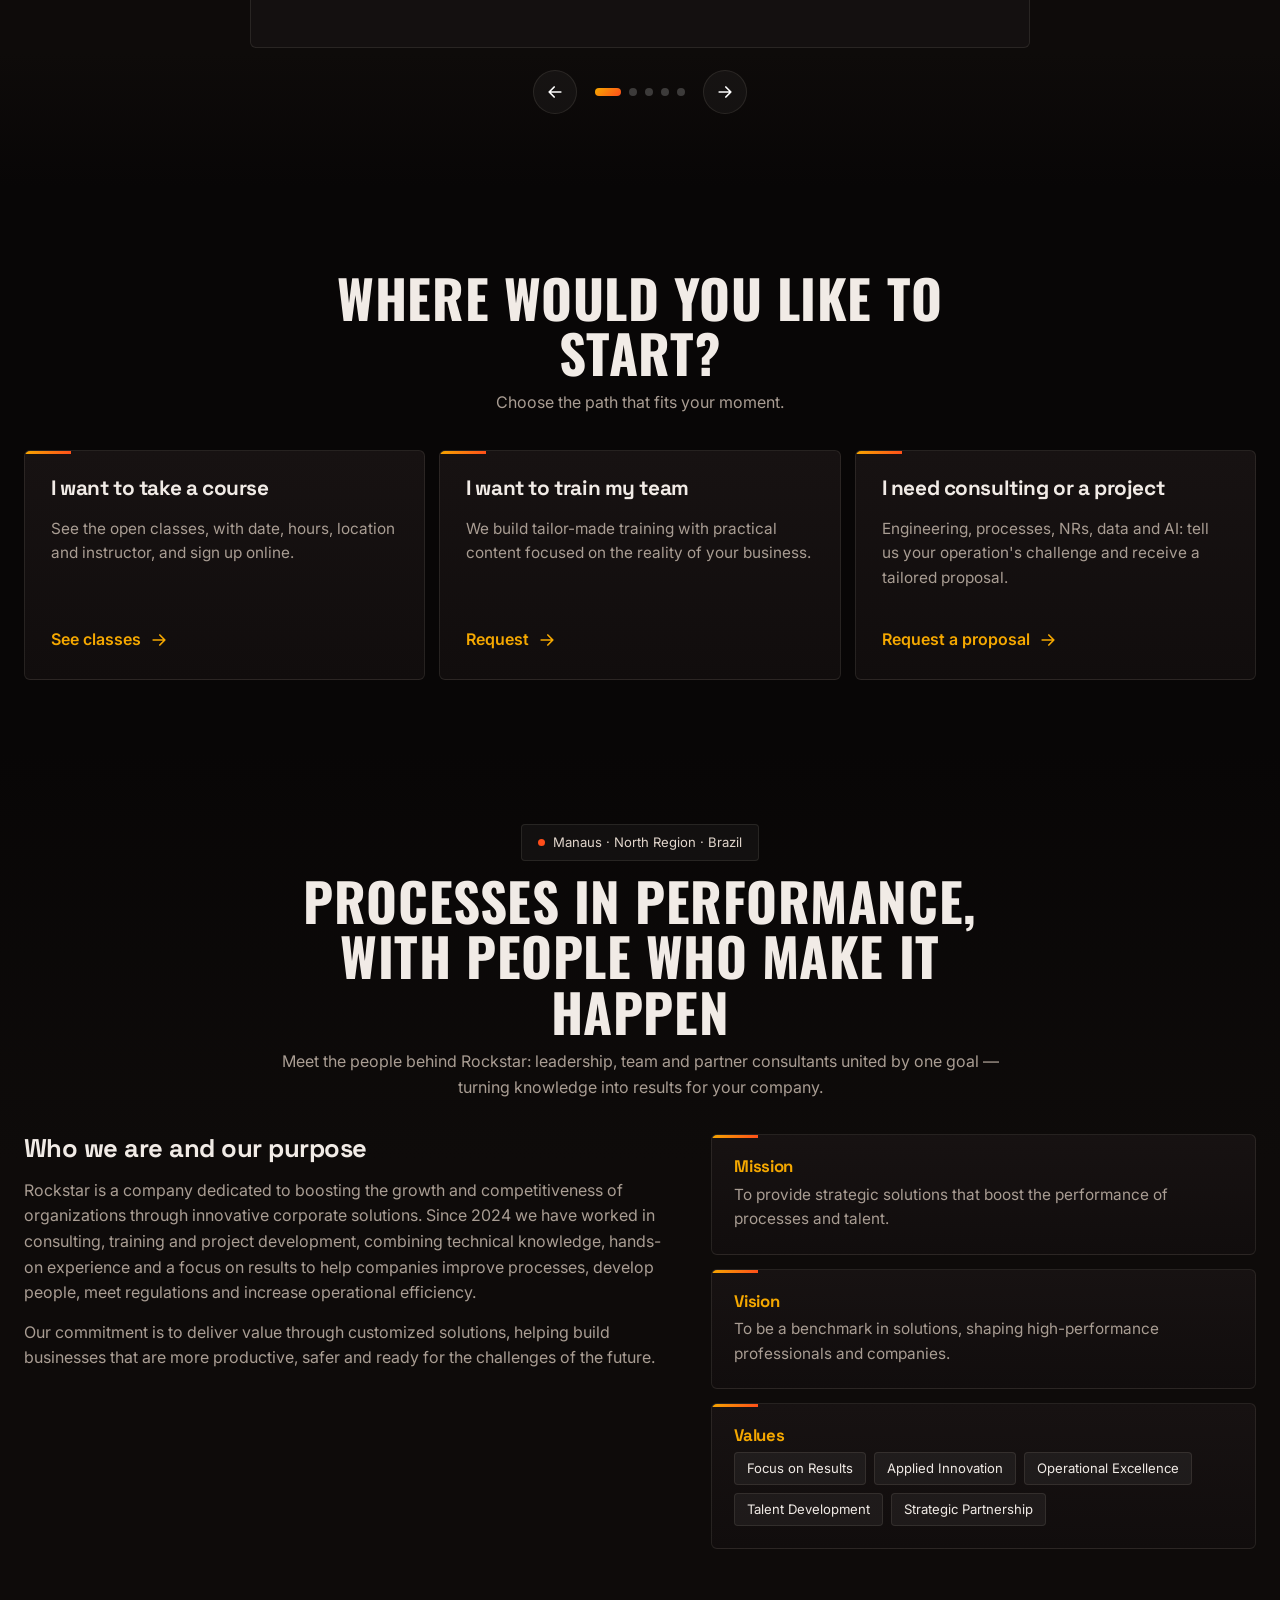
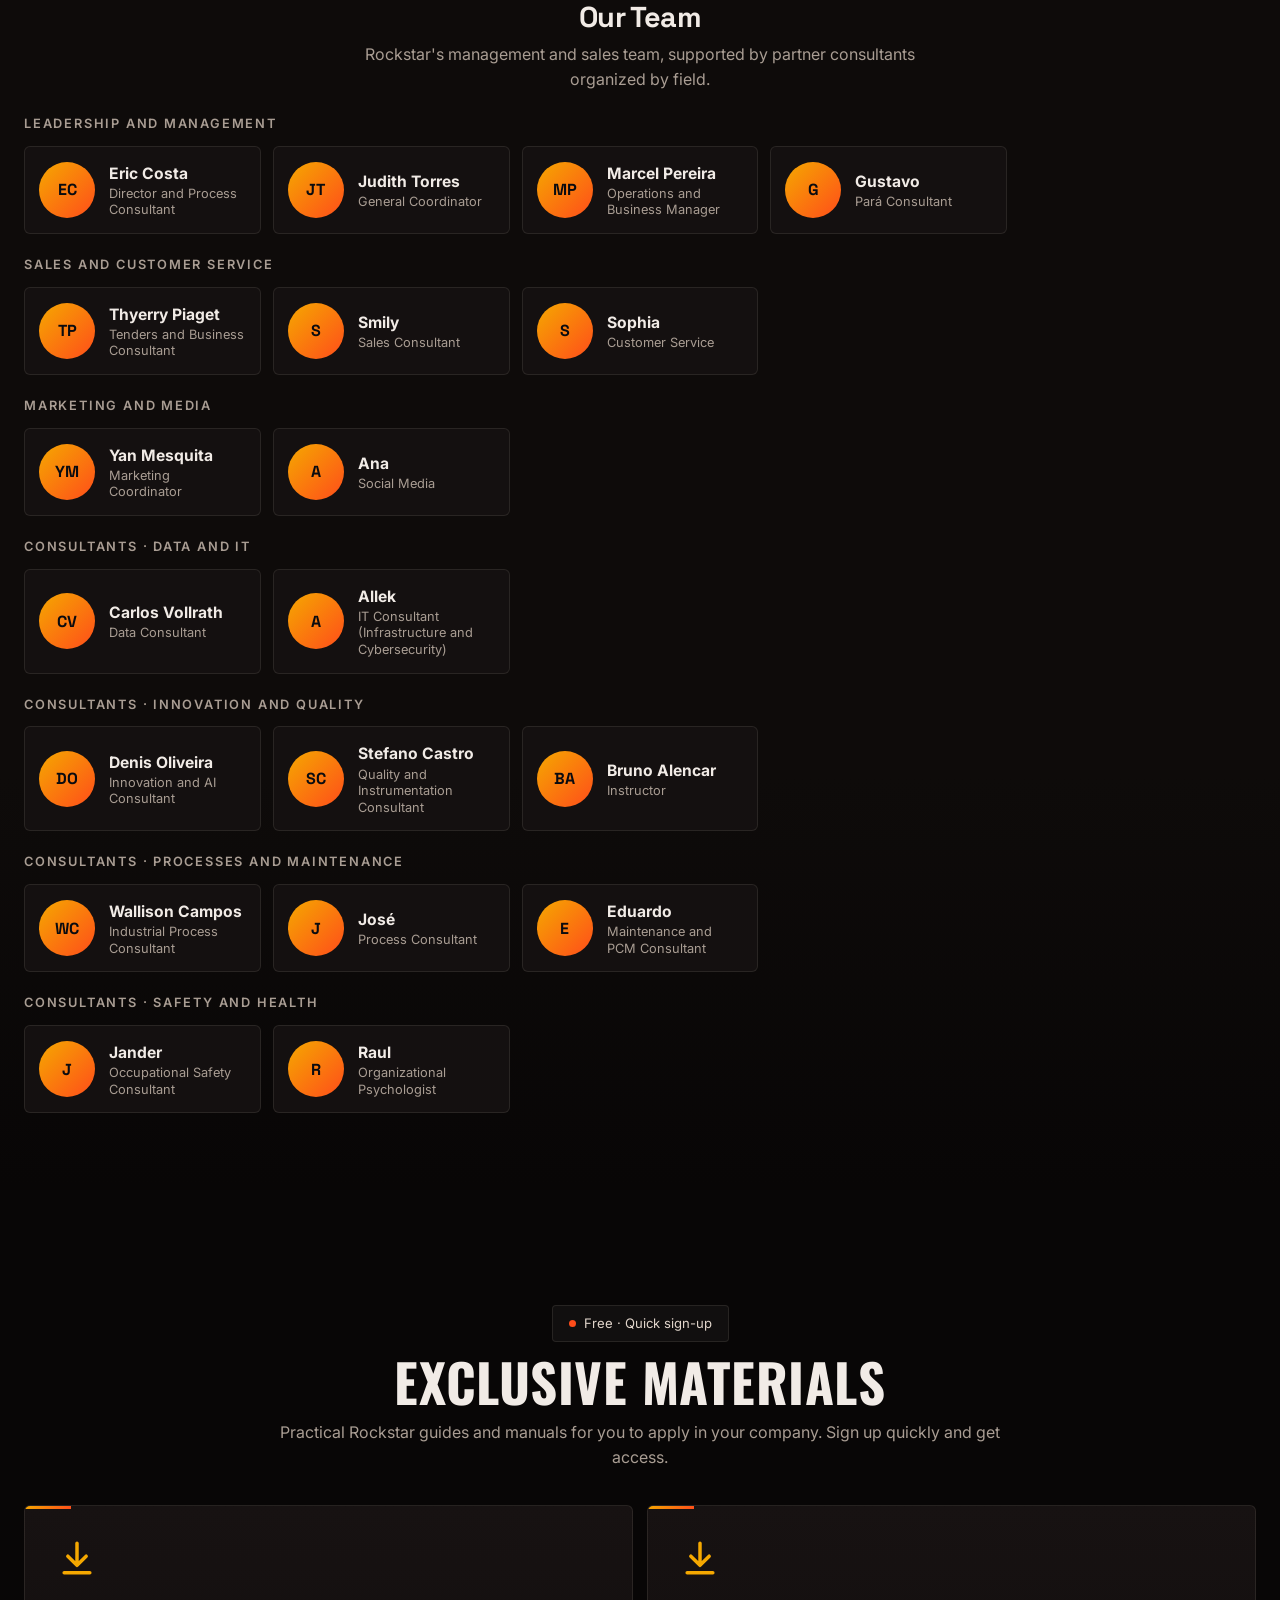
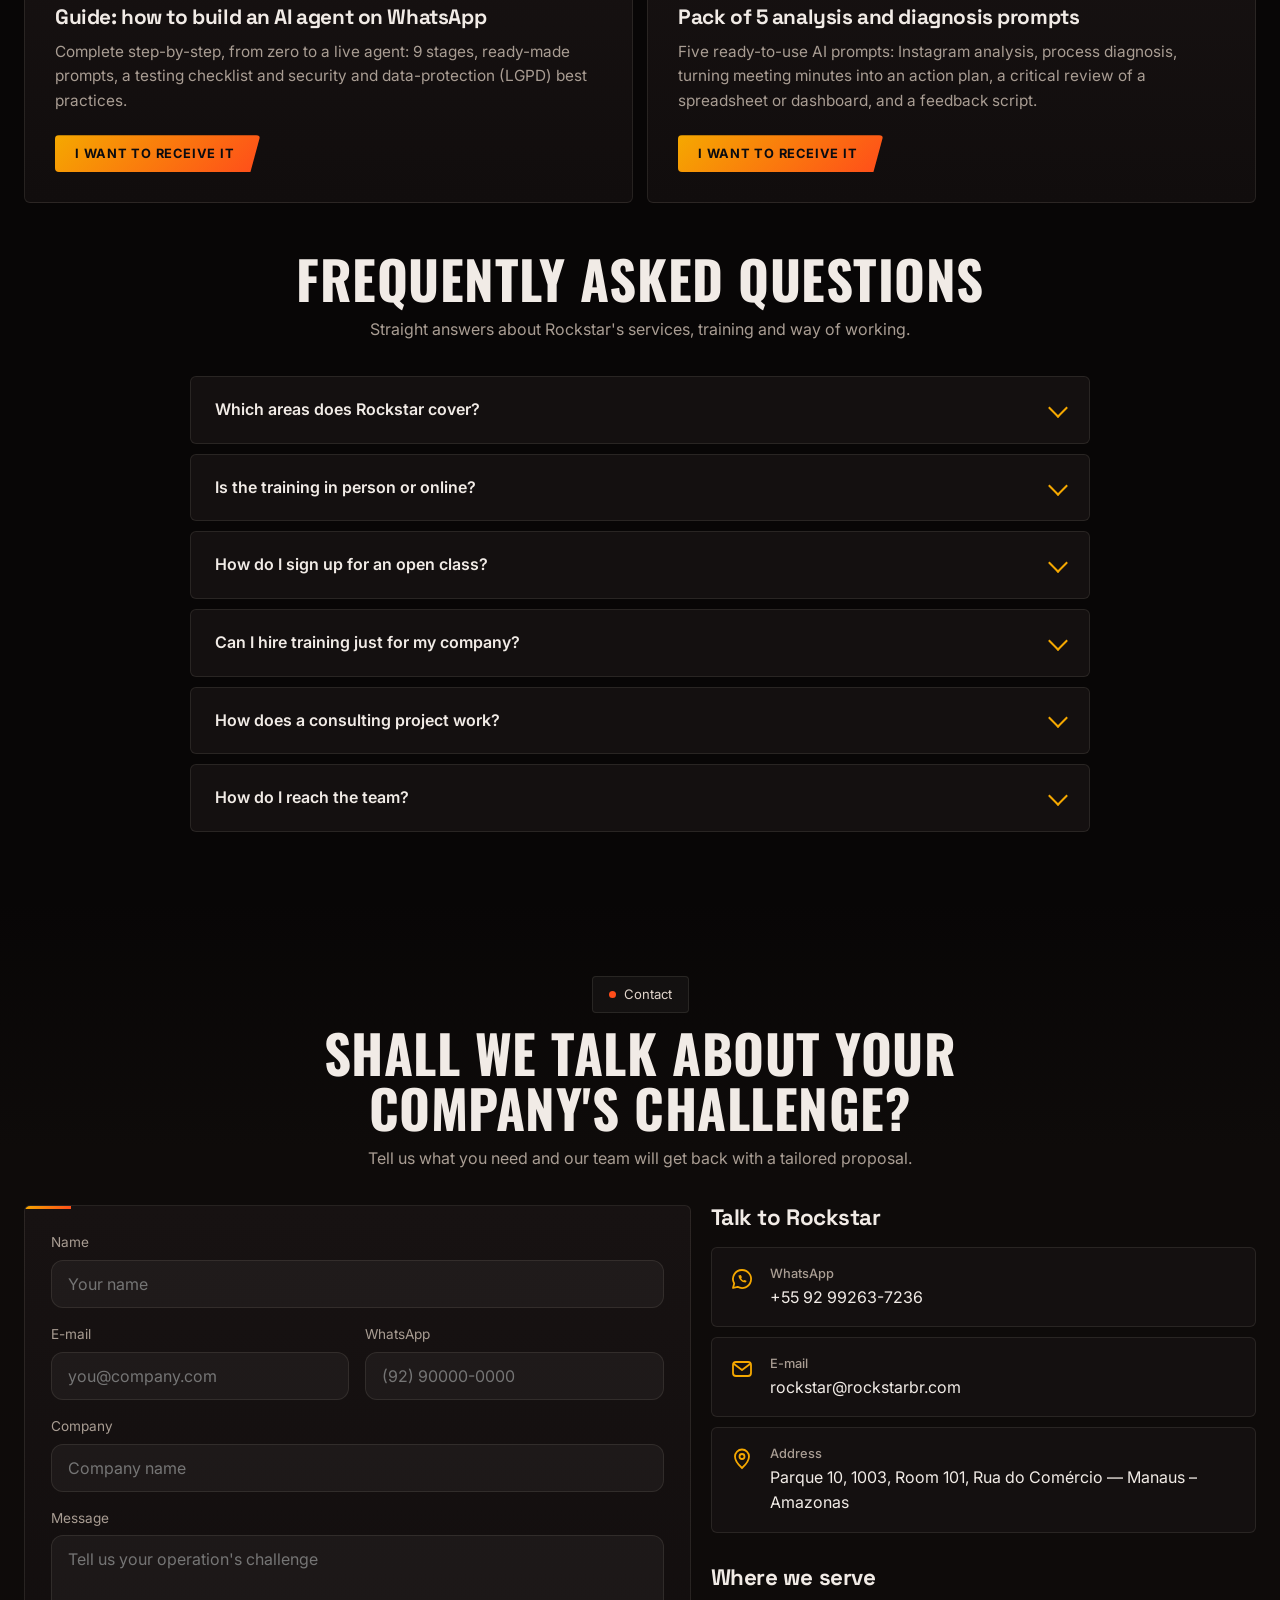
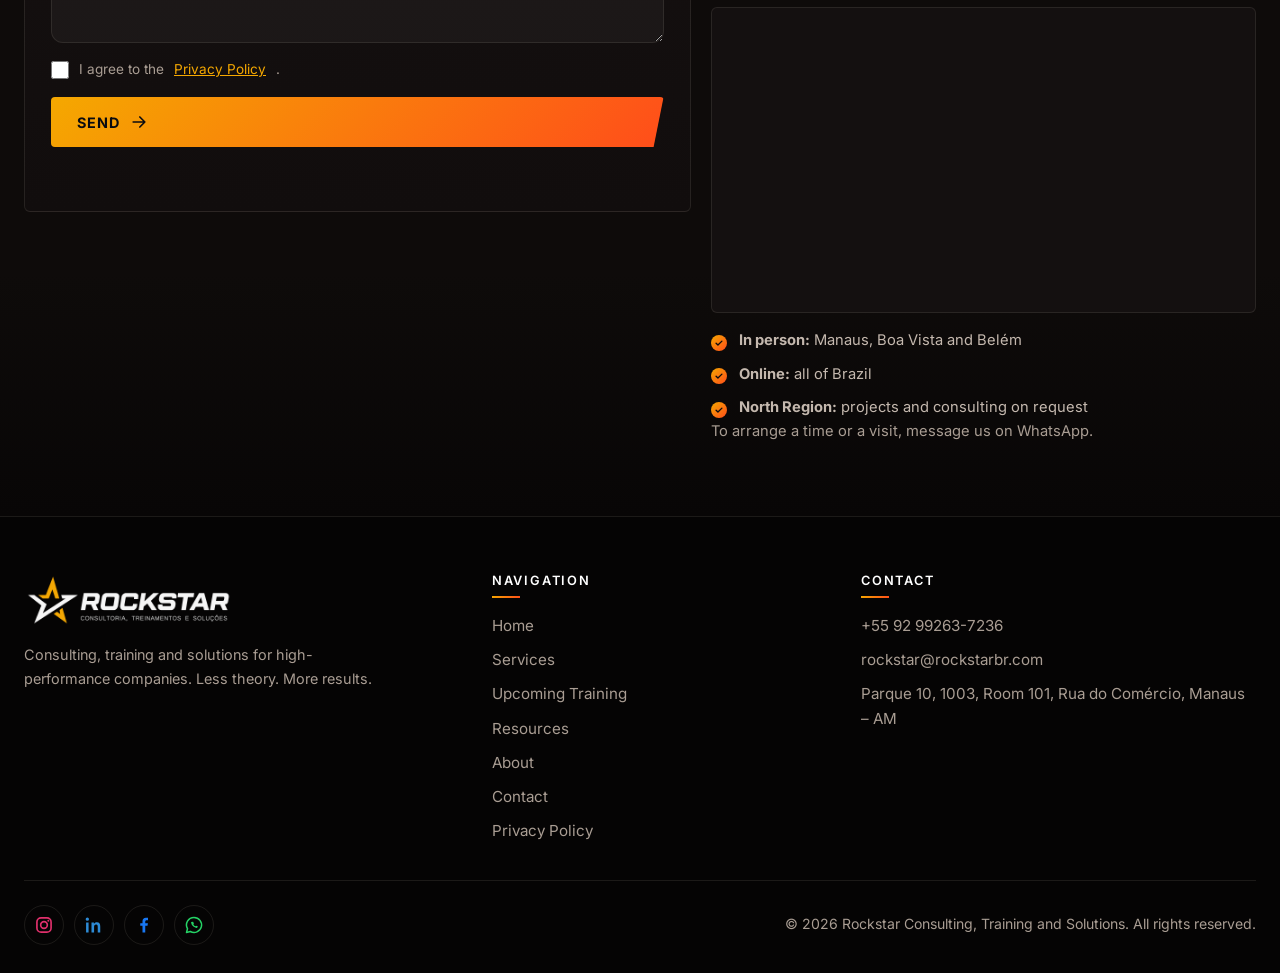
<file: site/curso.html>
<!doctype html>
<html lang="pt-BR">
<head>
<meta charset="utf-8">
<meta name="viewport" content="width=device-width, initial-scale=1">
<title>Curso – Rockstar</title>
<meta name="description" content="">
<link rel="icon" type="image/png" sizes="64x64" href="assets/favicon-64.png">
<link rel="apple-touch-icon" href="assets/apple-touch-icon.png">
<link rel="preconnect" href="https://fonts.googleapis.com">
<link rel="preconnect" href="https://fonts.gstatic.com" crossorigin>
<link href="https://fonts.googleapis.com/css2?family=Inter:wght@400;500;600;700&family=Oswald:wght@500;600;700&family=Space+Grotesk:wght@500;600;700&display=swap" rel="stylesheet">
<link rel="stylesheet" href="styles.css">
</head>
<body class="course-page">
<!-- SVG sprite de ícones -->
<svg width="0" height="0" style="position:absolute" aria-hidden="true">
  <defs>
    <linearGradient id="g" x1="0" y1="0" x2="1" y2="1"><stop offset="0" stop-color="#f5a800"/><stop offset="1" stop-color="#ff4d1a"/></linearGradient>
    <symbol id="i-eng" viewBox="0 0 48 48"><path d="M6 40V18l18-10 18 10v22M6 40h36M16 40V26h8v14M30 24h6v6h-6z" fill="none" stroke="currentColor" stroke-width="2.2" stroke-linecap="round" stroke-linejoin="round"/></symbol>
    <symbol id="i-ai" viewBox="0 0 48 48"><rect x="12" y="12" width="24" height="24" rx="5" fill="none" stroke="currentColor" stroke-width="2.2"/><path d="M18 20h12M18 28h12M24 4v8M24 36v8M4 24h8M36 24h8" stroke="currentColor" stroke-width="2.2" stroke-linecap="round"/><circle cx="24" cy="24" r="3" fill="currentColor"/></symbol>
    <symbol id="i-flow" viewBox="0 0 48 48"><circle cx="10" cy="12" r="5" fill="none" stroke="currentColor" stroke-width="2.2"/><circle cx="38" cy="24" r="5" fill="none" stroke="currentColor" stroke-width="2.2"/><circle cx="10" cy="36" r="5" fill="none" stroke="currentColor" stroke-width="2.2"/><path d="M15 12h8c6 0 6 12 10 12M15 36h8c6 0 6-12 10-12" fill="none" stroke="currentColor" stroke-width="2.2" stroke-linecap="round"/></symbol>
    <symbol id="i-shield" viewBox="0 0 48 48"><path d="M24 5l15 6v11c0 10-6 17-15 21C15 39 9 32 9 22V11z" fill="none" stroke="currentColor" stroke-width="2.2" stroke-linejoin="round"/><path d="M17 24l5 5 9-10" fill="none" stroke="currentColor" stroke-width="2.4" stroke-linecap="round" stroke-linejoin="round"/></symbol>
    <symbol id="i-cap" viewBox="0 0 48 48"><path d="M3 18l21-10 21 10-21 10z" fill="none" stroke="currentColor" stroke-width="2.2" stroke-linejoin="round"/><path d="M12 23v10c0 3 6 6 12 6s12-3 12-6V23M45 18v12" fill="none" stroke="currentColor" stroke-width="2.2" stroke-linecap="round"/></symbol>
    <symbol id="i-data" viewBox="0 0 48 48"><path d="M7 41V7M7 41h36" stroke="currentColor" stroke-width="2.2" stroke-linecap="round" fill="none"/><rect x="14" y="26" width="6" height="11" rx="1.5" fill="none" stroke="currentColor" stroke-width="2.2"/><rect x="24" y="16" width="6" height="21" rx="1.5" fill="none" stroke="currentColor" stroke-width="2.2"/><rect x="34" y="9" width="6" height="28" rx="1.5" fill="none" stroke="currentColor" stroke-width="2.2"/></symbol>
    <symbol id="i-wa" viewBox="0 0 24 24"><path d="M12 3a9 9 0 00-7.8 13.5L3 21l4.6-1.2A9 9 0 1012 3z" fill="none" stroke="currentColor" stroke-width="1.8" stroke-linejoin="round"/><path d="M8.5 8.5c0 3.5 3.5 7 7 7l1.3-1.6-2.2-1-1 .7c-1-.4-2-1.4-2.4-2.4l.7-1-1-2.2z" fill="currentColor"/></symbol>
    <symbol id="i-arrow" viewBox="0 0 24 24"><path d="M5 12h14M13 6l6 6-6 6" fill="none" stroke="currentColor" stroke-width="2" stroke-linecap="round" stroke-linejoin="round"/></symbol>
    <symbol id="i-check" viewBox="0 0 24 24"><path d="M5 12.5l4.5 4.5L19 7.5" fill="none" stroke="currentColor" stroke-width="2.2" stroke-linecap="round" stroke-linejoin="round"/></symbol>
    <symbol id="i-cal" viewBox="0 0 24 24"><rect x="3.5" y="5" width="17" height="15" rx="3" fill="none" stroke="currentColor" stroke-width="1.8"/><path d="M3.5 10h17M8 3v4M16 3v4" stroke="currentColor" stroke-width="1.8" stroke-linecap="round"/></symbol>
    <symbol id="i-clock" viewBox="0 0 24 24"><circle cx="12" cy="12" r="8.5" fill="none" stroke="currentColor" stroke-width="1.8"/><path d="M12 7v5l3 2" fill="none" stroke="currentColor" stroke-width="1.8" stroke-linecap="round"/></symbol>
    <symbol id="i-pin" viewBox="0 0 24 24"><path d="M12 21s7-6.2 7-11.5A7 7 0 005 9.5C5 14.800 12 21 12 21z" fill="none" stroke="currentColor" stroke-width="1.8"/><circle cx="12" cy="9.5" r="2.5" fill="none" stroke="currentColor" stroke-width="1.8"/></symbol>
    <symbol id="i-user" viewBox="0 0 24 24"><circle cx="12" cy="8" r="4" fill="none" stroke="currentColor" stroke-width="1.8"/><path d="M4 20c1-4 4-6 8-6s7 2 8 6" fill="none" stroke="currentColor" stroke-width="1.8" stroke-linecap="round"/></symbol>
    <symbol id="i-mail" viewBox="0 0 24 24"><rect x="3" y="5" width="18" height="14" rx="3" fill="none" stroke="currentColor" stroke-width="1.8"/><path d="M4 7l8 6 8-6" fill="none" stroke="currentColor" stroke-width="1.8" stroke-linecap="round" stroke-linejoin="round"/></symbol>
    <symbol id="i-download" viewBox="0 0 24 24"><path d="M12 4v11M7 11l5 5 5-5M5 20h14" fill="none" stroke="currentColor" stroke-width="1.9" stroke-linecap="round" stroke-linejoin="round"/></symbol>
  </defs>
</svg>

<div class="progress" id="progress"></div>
<header class="nav" id="nav">
  <div class="wrap nav-in">
    <a href="index.html#inicio" class="logo" aria-label="Rockstar – Consultoria, Treinamentos e Soluções"><img src="assets/logo.png" alt="Rockstar Consultoria, Treinamentos e Soluções" width="928" height="240"></a>
    <nav class="menu" id="menu" aria-label="Principal">
      <a href="index.html#servicos">Serviços</a>
      <a href="index.html#treinamentos">Treinamentos</a>
      <a href="index.html#recursos">Recursos</a>
      <a href="index.html#sobre">Sobre</a>
      <a href="index.html#contato">Contato</a>
      <a href="index.html#contato" class="btn btn-sm menu-cta">Falar com a equipe</a>
    </nav>
    <div class="lang" role="group" aria-label="Idioma / Language">
      <svg class="ic" aria-hidden="true" viewBox="0 0 24 24"><circle cx="12" cy="12" r="9" fill="none" stroke="currentColor" stroke-width="1.8"/><path d="M3 12h18M12 3c3 3 3 15 0 18M12 3c-3 3-3 15 0 18" fill="none" stroke="currentColor" stroke-width="1.8"/></svg>
      <button class="lang-btn on" data-lang="pt" aria-pressed="true" title="Português">PT</button>
      <button class="lang-btn" data-lang="en" aria-pressed="false" title="English">EN</button>
      <button class="lang-btn" data-lang="es" aria-pressed="false" title="Español">ES</button>
    </div>
    <button class="burger" id="burger" aria-label="Abrir menu" aria-expanded="false"><span></span><span></span><span></span></button>
  </div>
</header>
<main id="course"></main>
<footer class="footer">
  <div class="wrap">
    <div class="foot-top">
      <div class="foot-brand">
        <a href="index.html#inicio" class="logo"><img src="assets/logo.png" alt="Rockstar Consultoria, Treinamentos e Soluções" width="928" height="240"></a>
        <p>Consultoria, treinamentos e soluções para empresas de alta performance. Menos teoria. Mais resultado.</p>
      </div>
      <nav class="foot-col" aria-label="Rodapé">
        <h5>Navegação</h5>
        <a href="index.html#inicio">Início</a>
        <a href="index.html#servicos">Serviços</a>
        <a href="index.html#treinamentos">Próximos Treinamentos</a>
        <a href="index.html#recursos">Recursos</a>
        <a href="index.html#sobre">Sobre</a>
        <a href="index.html#contato">Contato</a>
        <a href="index.html#privacidade">Política de Privacidade</a>
      </nav>
      <div class="foot-col">
        <h5>Contato</h5>
        <a href="https://wa.me/5592992637236" target="_blank" rel="noopener">+55 92 99263-7236</a>
        <a href="mailto:rockstar@rockstarbr.com">rockstar@rockstarbr.com</a>
        <span>Parque 10, 1003, Sala 101, Rua do Comércio, Manaus – AM</span>
      </div>
    </div>
    <div class="foot-bot">
      <div class="social">
        <a href="#" aria-label="Instagram" class="ig"><svg viewBox="0 0 24 24" class="ic"><rect x="3.500" y="3.500" width="17" height="17" rx="5" fill="none" stroke="currentColor" stroke-width="2"/><circle cx="12" cy="12" r="4" fill="none" stroke="currentColor" stroke-width="2"/><circle cx="17.200" cy="6.800" r="1.200" fill="currentColor"/></svg></a>
        <a href="#" aria-label="LinkedIn" class="in"><svg viewBox="0 0 24 24" class="ic"><path fill="currentColor" d="M4 3a2 2 0 100 4 2 2 0 000-4zM2.500 9h3v12h-3zM9 9h2.900v1.700C12.500 9.600 13.800 8.800 15.500 8.800c3.200 0 4 2.100 4 5V21h-3v-6.500c0-1.500-.1-3.200-2-3.200s-2.400 1.400-2.400 3.100V21H9z"/></svg></a>
        <a href="#" aria-label="Facebook" class="fb"><svg viewBox="0 0 24 24" class="ic"><path fill="currentColor" d="M13.500 21v-8h2.700l.5-3.200h-3.200V7.900c0-.9.400-1.700 1.800-1.700h1.500V3.400S15.500 3.200 14.300 3.200c-2.600 0-4.100 1.500-4.100 4.200v2.400H7.500V13h2.700v8z"/></svg></a>
        <a href="https://wa.me/5592992637236" target="_blank" rel="noopener" aria-label="WhatsApp" class="wa"><svg class="ic"><use href="#i-wa"/></svg></a>
      </div>
      <p>© <span id="year"></span> Rockstar Consultoria, Treinamentos e Soluções. Todos os direitos reservados.</p>
    </div>
  </div>
</footer>
<a href="https://wa.me/5592992637236" class="fab" target="_blank" rel="noopener" aria-label="Falar no WhatsApp"><svg class="ic"><use href="#i-wa"/></svg></a>
<script src="cursos-data.js"></script>
<script src="curso.js"></script>
<script src="i18n-cursos.js"></script>
<script src="i18n.js"></script>
</body>
</html>
</file>
<file: docs/styles.css>
:root{
  --bg:#080606; --bg2:#0e0b0a; --card:#141010; --line:rgba(255,255,255,.08);
  --txt:#f1ebe6; --mut:#a99d93; --a:#f5a800; --b:#ff4d1a;
  --grad:linear-gradient(135deg,#f5a800,#ff4d1a);
  --r:20px; --wrap:1360px;
}
*{box-sizing:border-box;margin:0;padding:0}
html{scroll-behavior:smooth;scroll-padding-top:80px}
body{font-family:Inter,system-ui,sans-serif;background:var(--bg);color:var(--txt);line-height:1.6;overflow-x:hidden;-webkit-font-smoothing:antialiased}
img,svg{max-width:100%}
a{color:inherit;text-decoration:none}
ul{list-style:none}
h1,h2,h3,h4{font-family:"Space Grotesk",Inter,sans-serif;line-height:1.15;letter-spacing:-.02em}
.wrap{width:min(var(--wrap),100% - 48px);margin-inline:auto}
.ic{width:20px;height:20px;flex:none}
.ic-lg{width:44px;height:44px;color:var(--a);margin-bottom:18px}
.grad{background:var(--grad);-webkit-background-clip:text;background-clip:text;color:transparent}
.muted{color:var(--mut);font-size:.92rem}

.progress{position:fixed;top:0;left:0;height:3px;width:0;background:var(--grad);z-index:100}
.cursor-glow{position:fixed;width:520px;height:520px;border-radius:50%;pointer-events:none;z-index:0;
  background:radial-gradient(circle,rgba(245,168,0,.10),transparent 60%);transform:translate(-50%,-50%);left:50%;top:30%;transition:opacity .3s}

/* NAV */
.nav{position:fixed;inset:0 0 auto 0;z-index:50;transition:.3s}
.nav.scrolled{background:rgba(8,6,6,.78);backdrop-filter:blur(14px);border-bottom:1px solid var(--line)}
.nav-in{display:flex;align-items:center;justify-content:space-between;height:68px}
.logo{display:flex;align-items:center;gap:10px;font-family:"Space Grotesk";font-weight:700;font-size:1.2rem}
.menu{display:flex;align-items:center;gap:6px}
.menu a:not(.btn){padding:8px 14px;border-radius:99px;color:var(--mut);font-size:.95rem;transition:.2s}
.menu a:not(.btn):hover,.menu a.active{color:#fff;background:rgba(255,255,255,.06)}
.menu-cta{margin-left:8px}
.burger{display:none;background:none;border:0;width:42px;height:42px;cursor:pointer;flex-direction:column;justify-content:center;align-items:center;gap:6px}
.burger span{width:24px;height:2px;background:#fff;border-radius:2px;transition:.3s}
.burger[aria-expanded=true] span:nth-child(1){transform:translateY(8px) rotate(45deg)}
.burger[aria-expanded=true] span:nth-child(2){opacity:0}
.burger[aria-expanded=true] span:nth-child(3){transform:translateY(-8px) rotate(-45deg)}

/* BUTTONS / PILLS */
.btn{display:inline-flex;align-items:center;gap:10px;padding:14px 26px;border-radius:99px;border:0;cursor:pointer;
  background:var(--grad);color:#0a0b10;font:600 1rem Inter;box-shadow:0 8px 30px -8px rgba(245,168,0,.6);transition:.25s}
.btn:hover{transform:translateY(-2px);box-shadow:0 14px 40px -8px rgba(255,90,31,.7)}
.btn:hover .ic{transform:translateX(3px)}
.btn .ic{transition:.25s}
.btn-sm{padding:10px 20px;font-size:.9rem}
.btn-ghost{background:rgba(255,255,255,.04);color:#fff;border:1px solid var(--line);box-shadow:none}
.btn-ghost:hover{background:rgba(255,255,255,.09);box-shadow:none}
.pill{display:inline-flex;align-items:center;gap:8px;padding:7px 16px;border-radius:99px;font-size:.82rem;color:#e2d6cc;
  background:rgba(255,255,255,.04);border:1px solid var(--line)}
.dot{width:7px;height:7px;border-radius:50%;background:var(--a);box-shadow:0 0 0 0 rgba(245,168,0,.7);animation:ping 2s infinite}
@keyframes ping{70%{box-shadow:0 0 0 9px rgba(245,168,0,0)}100%{box-shadow:0 0 0 0 rgba(245,168,0,0)}}

/* HERO */
.hero{position:relative;min-height:100svh;display:flex;align-items:center;padding:110px 0 70px;overflow:hidden;isolation:isolate}
#stars{position:absolute;inset:0;width:100%;height:100%;z-index:-2}
.hero-glow{position:absolute;z-index:-1;width:900px;height:900px;left:50%;top:-460px;transform:translateX(-50%);
  background:radial-gradient(circle,rgba(255,80,20,.34),transparent 62%);filter:blur(30px)}
.hero::after{content:"";position:absolute;inset:auto 0 0 0;height:160px;background:linear-gradient(transparent,var(--bg));z-index:-1}
.hero-in{display:grid;grid-template-columns:minmax(0,1.1fr) minmax(0,.9fr);gap:40px;align-items:center}
.hero h1{font-size:clamp(2.3rem,5.2vw,4.1rem);margin:20px 0}
.lead{font-size:clamp(1rem,1.6vw,1.15rem);color:var(--mut);max-width:560px}
.lead strong{color:#fff}
.hero-cta{display:flex;flex-wrap:wrap;gap:14px;margin:30px 0 26px}
.chips{display:flex;flex-wrap:wrap;gap:10px}
.chips li{display:flex;align-items:center;gap:6px;font-size:.88rem;color:#e2d6cc;padding:6px 14px;border-radius:99px;background:rgba(255,255,255,.04);border:1px solid var(--line)}
.chips .ic{width:16px;height:16px;color:var(--a)}
.hero-art{display:grid;place-items:center}
.orbit{width:min(520px,100%);filter:drop-shadow(0 0 40px rgba(245,168,0,.25))}
.orbit .spin-a,.orbit .spin-b,.orbit .spin-c{transform-origin:260px 260px;animation:spin 18s linear infinite}
.orbit .spin-b{animation-duration:28s;animation-direction:reverse}
.orbit .spin-c{animation-duration:12s}
.orbit .node{animation:float 5s ease-in-out infinite}
.orbit .n2{animation-delay:-.8s}.orbit .n3{animation-delay:-1.6s}.orbit .n4{animation-delay:-2.4s}.orbit .n5{animation-delay:-3.2s}.orbit .n6{animation-delay:-4s}
.pulse{animation:pulse 2.4s ease-in-out infinite;transform-box:fill-box;transform-origin:center}
@keyframes spin{to{transform:rotate(360deg)}}
@keyframes float{50%{transform:translateY(-8px)}}
@keyframes pulse{50%{transform:scale(1.15);opacity:.8}}
.scroll-hint{position:absolute;bottom:26px;left:50%;width:24px;height:40px;border:2px solid rgba(255,255,255,.3);border-radius:14px;transform:translateX(-50%)}
.scroll-hint span{position:absolute;left:50%;top:7px;width:4px;height:8px;margin-left:-2px;border-radius:2px;background:#fff;animation:wheel 1.8s infinite}
@keyframes wheel{0%{opacity:1;transform:translateY(0)}100%{opacity:0;transform:translateY(14px)}}

/* STATS */
.stats{padding:20px 0 50px}
.stats-grid{display:grid;grid-template-columns:repeat(5,1fr);gap:14px}
.stat{padding:22px;border-radius:var(--r);background:linear-gradient(180deg,rgba(255,255,255,.05),rgba(255,255,255,.01));border:1px solid var(--line)}
.stat b{display:block;font:700 clamp(1.5rem,2.6vw,2.1rem) "Space Grotesk";background:var(--grad);-webkit-background-clip:text;background-clip:text;color:transparent}
.stat span{font-size:.88rem;color:var(--mut)}

.marquee{overflow:hidden;border-block:1px solid var(--line);padding:18px 0;mask-image:linear-gradient(90deg,transparent,#000 12%,#000 88%,transparent)}
.track{display:flex;gap:46px;width:max-content;animation:marq 38s linear infinite}
.track span{font:600 1.15rem "Space Grotesk";color:var(--mut);white-space:nowrap;display:flex;align-items:center;gap:46px}
.track span::after{content:"✦";color:var(--b);font-size:.9rem}
@keyframes marq{to{transform:translateX(-50%)}}

/* SECTIONS */
.sec{padding:110px 0;position:relative;z-index:1}
.sec.alt{background:linear-gradient(180deg,var(--bg),var(--bg2) 20%,var(--bg2) 80%,var(--bg))}
.sec-head{max-width:720px;margin:0 auto 56px;text-align:center}
.sec-head h2{font-size:clamp(1.8rem,3.8vw,2.9rem);margin:16px 0 14px}
.sec-head p{color:var(--mut);font-size:1.05rem}

/* CARDS */
.card{position:relative;padding:30px;border-radius:var(--r);background:var(--card);border:1px solid var(--line);overflow:hidden;transition:transform .3s,border-color .3s}
.card:hover{transform:translateY(-5px);border-color:rgba(245,168,0,.35)}
.spot::before{content:"";position:absolute;inset:0;background:radial-gradient(360px circle at var(--mx,50%) var(--my,0%),rgba(245,168,0,.14),transparent 45%);opacity:0;transition:opacity .3s;pointer-events:none}
.spot:hover::before{opacity:1}
.card h3{font-size:1.3rem;margin-bottom:10px}
.card p{color:var(--mut);font-size:.96rem}
.card ul{margin-top:16px;display:grid;gap:8px;font-size:.9rem;color:#c4b8ae}
.card ul li{padding-left:18px;position:relative}
.card ul li::before{content:"";position:absolute;left:0;top:.6em;width:6px;height:6px;border-radius:50%;background:var(--grad)}
.ticks{margin-top:16px;display:grid;gap:10px}
.ticks li{padding-left:28px!important;position:relative}
.ticks li::before{content:""!important;position:absolute;left:0!important;top:.35em!important;width:16px!important;height:16px!important;border-radius:50%;
  background-position:center;background-size:10px 10px,100% 100%;background-repeat:no-repeat;
  background-image:url("data:image/svg+xml,<svg xmlns='http://www.w3.org/2000/svg' viewBox='0 0 24 24'><path d='M5 12.500l4.500 4.500L19 7.500' fill='none' stroke='%230a0b10' stroke-width='3.200' stroke-linecap='round' stroke-linejoin='round'/></svg>"),linear-gradient(135deg,#f5a800,#ff4d1a)}
.bento{display:grid;grid-template-columns:repeat(3,1fr);gap:18px}
.bento .card:nth-child(1),.bento .card:nth-child(6){grid-column:span 1}
.duo{display:grid;grid-template-columns:1fr 1fr;gap:18px}
.card.big{padding:38px}
.card.big .btn{margin-top:22px}
.tag{display:inline-block;font-size:.75rem;padding:4px 12px;border-radius:99px;background:rgba(255,90,31,.14);color:#ffb089;margin-bottom:14px}
.mini-grid{display:grid;grid-template-columns:repeat(4,1fr);gap:14px;margin-top:18px}
.mini{padding:22px;border-radius:16px;border:1px dashed rgba(255,255,255,.14)}
.mini h4{font-size:1.02rem;margin-bottom:6px}
.mini p{font-size:.88rem;color:var(--mut)}
.trio{display:grid;grid-template-columns:repeat(3,1fr);gap:18px}

/* STEPS */
.steps{display:grid;grid-template-columns:repeat(4,1fr);gap:18px;position:relative}
.steps-line{position:absolute;left:8%;right:8%;top:34px;width:84%;height:8px;opacity:.7}
.step{text-align:center;position:relative;padding:0 8px}
.step i{display:grid;place-items:center;width:68px;height:68px;margin:0 auto 18px;border-radius:50%;font:700 1.15rem "Space Grotesk";font-style:normal;
  background:var(--bg);border:1.5px solid transparent;background:linear-gradient(var(--bg),var(--bg)) padding-box,var(--grad) border-box;position:relative;z-index:1;box-shadow:0 0 30px -4px rgba(245,168,0,.5)}
.step h4{font-size:1.1rem;margin-bottom:6px}
.step p{color:var(--mut);font-size:.92rem}

/* WHY */
.why{display:grid;grid-template-columns:repeat(4,1fr);gap:18px}
.why-i{padding:30px 24px;border-left:1px solid var(--line)}
.why-i b{font:700 2.6rem "Space Grotesk";background:var(--grad);-webkit-background-clip:text;background-clip:text;color:transparent}
.why-i h4{font-size:1.15rem;margin:8px 0}
.why-i p{color:var(--mut);font-size:.93rem}

/* TABS */
.tabs{display:flex;flex-wrap:wrap;justify-content:center;gap:10px;margin-bottom:28px}
.tabs button{padding:10px 20px;border-radius:99px;border:1px solid var(--line);background:rgba(255,255,255,.03);color:var(--mut);font:500 .93rem Inter;cursor:pointer;transition:.25s}
.tabs button:hover{color:#fff}
.tabs button[aria-selected=true]{background:var(--grad);color:#0a0b10;border-color:transparent;font-weight:600}
.tab-panel{display:grid;grid-template-columns:repeat(auto-fill,minmax(260px,1fr));gap:12px}
.tab-panel .item{padding:16px 20px;border-radius:14px;background:var(--card);border:1px solid var(--line);display:flex;justify-content:space-between;align-items:center;gap:12px;animation:pop .4s both}
.tab-panel .item em{font-style:normal;font-size:.78rem;color:#ffb089;background:rgba(255,90,31,.14);padding:3px 10px;border-radius:99px;white-space:nowrap}
@keyframes pop{from{opacity:0;transform:translateY(10px)}}

/* COURSES */
.courses{display:grid;grid-template-columns:repeat(auto-fill,minmax(320px,1fr));gap:18px}
.course{display:flex;flex-direction:column;gap:14px}
.course h3{font-size:1.2rem}
.badges{display:flex;flex-wrap:wrap;gap:6px}
.badges span{font-size:.74rem;padding:3px 11px;border-radius:99px;background:rgba(245,168,0,.12);color:#ffd27a}
.badges .plan{background:rgba(255,255,255,.08);color:#fff}
.meta{display:grid;gap:8px;font-size:.9rem;color:#c4b8ae;margin-top:auto}
.meta li{display:flex;gap:10px;align-items:center}
.meta .ic{width:17px;height:17px;color:var(--a)}
.course .btn{justify-content:center;margin-top:6px}
.cta-strip{display:flex;flex-wrap:wrap;align-items:center;justify-content:space-between;gap:20px;margin-top:34px;padding:28px 34px;border-radius:var(--r);
  background:linear-gradient(120deg,rgba(245,168,0,.14),rgba(255,90,31,.14));border:1px solid rgba(245,168,0,.25)}
.cta-strip p{max-width:620px;font-size:1.05rem}

/* SLIDER */
.slider{max-width:780px;margin:0 auto}
.slides{display:grid}
.slide{grid-area:1/1;padding:40px;border-radius:var(--r);background:var(--card);border:1px solid var(--line);opacity:0;transform:translateX(30px);transition:.5s;pointer-events:none;position:relative}
.slide.on{opacity:1;transform:none;pointer-events:auto}
.slide::before{content:"“";position:absolute;top:6px;right:26px;font:700 7rem "Space Grotesk";line-height:1;color:rgba(255,90,31,.18)}
.stars{color:#fbbf24;letter-spacing:3px;margin-bottom:14px}
.slide blockquote{font-size:1.08rem;line-height:1.7;color:#ece3dc}
.who{display:flex;align-items:center;gap:14px;margin-top:24px}
.who b{display:block}.who small{color:var(--mut)}
.slider-ctrl{display:flex;align-items:center;justify-content:center;gap:18px;margin-top:22px}
.slider-ctrl button{width:44px;height:44px;border-radius:50%;border:1px solid var(--line);background:rgba(255,255,255,.04);color:#fff;cursor:pointer;display:grid;place-items:center;transition:.2s}
.slider-ctrl button:hover{background:var(--grad);color:#0a0b10}
.dots{display:flex;gap:8px}
.dots i{width:8px;height:8px;border-radius:99px;background:rgba(255,255,255,.2);cursor:pointer;transition:.3s}
.dots i.on{width:26px;background:var(--grad)}

/* AVATAR */
.av{width:50px;height:50px;border-radius:50%;flex:none;display:grid;place-items:center;font:700 1rem "Space Grotesk";color:#0a0b10;background:var(--grad);overflow:hidden}
.av img{width:100%;height:100%;object-fit:cover}

/* PATHS */
.path{display:flex;flex-direction:column;gap:6px;min-height:230px}
.path .more{margin-top:auto;display:inline-flex;gap:8px;align-items:center;color:var(--a);font-weight:600}
.path:hover .more .ic{transform:translateX(5px)}
.path .more .ic{transition:.25s}

/* ABOUT */
.about{display:grid;grid-template-columns:1.2fr 1fr;gap:34px;align-items:start}
.about-text h3{font-size:1.6rem;margin-bottom:14px}
.about-text p{color:var(--mut);margin-bottom:14px}
.mvv{display:grid;gap:14px}
.mvv .card{padding:22px}
.mvv h4{margin-bottom:6px;font-size:1.05rem;color:var(--a)}
.vals{display:flex;flex-wrap:wrap;gap:8px}
.vals span{font-size:.82rem;padding:5px 12px;border-radius:99px;background:rgba(255,255,255,.05);border:1px solid var(--line)}
.sub{text-align:center;font-size:1.8rem;margin-top:80px}
.sub-p{text-align:center;color:var(--mut);margin:8px auto 36px;max-width:560px}
.team{display:grid;gap:34px}
.grp h4{font-size:.8rem;text-transform:uppercase;letter-spacing:.14em;color:var(--mut);margin-bottom:14px;font-family:Inter;font-weight:600}
.people{display:grid;grid-template-columns:repeat(auto-fill,minmax(230px,1fr));gap:12px}
.person{display:flex;align-items:center;gap:14px;padding:14px;border-radius:16px;background:var(--card);border:1px solid var(--line);transition:.3s}
.person:hover{border-color:rgba(255,90,31,.45);transform:translateY(-3px)}
.person .av{width:56px;height:56px}
.person b{display:block;font-size:.98rem}
.person small{color:var(--mut);font-size:.8rem;line-height:1.3;display:block}

/* FAQ */
.faq{max-width:820px;margin:0 auto;display:grid;gap:10px}
.faq details{border-radius:16px;background:var(--card);border:1px solid var(--line);transition:.3s}
.faq details[open]{border-color:rgba(245,168,0,.4)}
.faq summary{list-style:none;cursor:pointer;padding:20px 24px;font-weight:600;display:flex;justify-content:space-between;align-items:center;gap:16px}
.faq summary::-webkit-details-marker{display:none}
.faq summary::after{content:"";flex:none;width:12px;height:12px;border-right:2px solid var(--a);border-bottom:2px solid var(--a);transform:rotate(45deg);transition:.3s;margin-top:-4px}
.faq details[open] summary::after{transform:rotate(-135deg);margin-top:4px}
.faq p{padding:0 24px 22px;color:var(--mut)}

/* CONTACT */
.contact-grid{display:grid;grid-template-columns:1.1fr .9fr;gap:30px;align-items:start}
.form{display:grid;gap:16px;padding:34px}
.form:hover{transform:none}
.row{display:grid;grid-template-columns:1fr 1fr;gap:16px}
label{display:grid;gap:6px;font-size:.85rem;color:var(--mut)}
input,textarea{width:100%;padding:13px 16px;border-radius:12px;border:1px solid var(--line);background:rgba(255,255,255,.04);color:#fff;font:1rem Inter;transition:.2s}
input:focus,textarea:focus{outline:0;border-color:var(--a);box-shadow:0 0 0 4px rgba(245,168,0,.15)}
input:user-invalid,textarea:user-invalid{border-color:#f87171}
textarea{resize:vertical}
.check{display:flex;align-items:center;gap:10px;font-size:.85rem}
.check input{width:18px;height:18px;accent-color:#f5a800}
.check a{color:var(--a);text-decoration:underline}
.form-msg{min-height:1.4em;font-size:.9rem;color:#86efac}
.info h3{font-size:1.4rem;margin-bottom:16px}
.info-i{display:flex;gap:16px;align-items:flex-start;padding:16px 18px;border-radius:16px;background:var(--card);border:1px solid var(--line);margin-bottom:10px;transition:.3s}
a.info-i:hover{border-color:rgba(245,168,0,.4);transform:translateX(4px)}
.info-i .ic{width:24px;height:24px;color:var(--a);margin-top:3px}
.info-i b{display:block;font-size:.8rem;color:var(--mut);font-weight:500}
.info-i span{word-break:break-word}
.info .ticks li{color:#c4b8ae;font-size:.92rem}
.map{margin:6px 0 14px;border-radius:16px;border:1px solid var(--line);background:var(--card);padding:8px}
.mp circle:nth-child(2){animation:pulse 2.4s infinite;transform-box:fill-box;transform-origin:center}
.mp.d2 circle:nth-child(2){animation-delay:.5s}.mp.d3 circle:nth-child(2){animation-delay:1s}

/* FOOTER */
.footer{border-top:1px solid var(--line);padding:44px 0;color:var(--mut);font-size:.9rem}
.foot-in{display:flex;flex-wrap:wrap;gap:16px;align-items:center;justify-content:space-between}
.footer a:hover{color:#fff}
.fab{position:fixed;right:20px;bottom:20px;z-index:60;width:56px;height:56px;border-radius:50%;display:grid;place-items:center;background:#25d366;color:#07120b;box-shadow:0 10px 30px -6px rgba(37,211,102,.6);transition:.3s}
.fab .ic{width:28px;height:28px}
.fab:hover{transform:scale(1.1) rotate(-6deg)}

/* MODAL */
.modal{margin:auto;width:min(720px,calc(100% - 32px));max-height:86vh;border:1px solid var(--line);border-radius:var(--r);background:var(--bg2);color:var(--txt);padding:0}
.modal::backdrop{background:rgba(3,4,8,.75);backdrop-filter:blur(6px)}
.modal-in{padding:36px;overflow:auto;max-height:86vh;position:relative}
.modal h2{font-size:1.8rem;margin-bottom:6px}
.modal h4{margin:20px 0 6px;color:var(--a)}
.modal p,.modal li{color:var(--mut);font-size:.94rem}
.modal ul{padding-left:20px;list-style:disc;display:grid;gap:4px}
.modal-x{position:sticky;top:0;float:right;width:38px;height:38px;border-radius:50%;border:1px solid var(--line);background:var(--card);color:#fff;cursor:pointer}

/* REVEAL */
.reveal{opacity:0;transform:translateY(28px);transition:opacity .8s cubic-bezier(.2,.7,.2,1),transform .8s cubic-bezier(.2,.7,.2,1);transition-delay:var(--d,0s)}
.reveal.in{opacity:1;transform:none}
.js-off .reveal{opacity:1;transform:none}

/* RESPONSIVO */
@media (max-width:1000px){
  .hero-in{grid-template-columns:1fr;text-align:center}
  .lead{margin-inline:auto}
  .hero-cta,.chips{justify-content:center}
  .hero-art{order:-1;max-width:360px;margin:0 auto}
  .hero{padding-top:100px}
  .stats-grid{grid-template-columns:repeat(2,1fr)}
  .stat:last-child{grid-column:span 2}
  .bento,.trio{grid-template-columns:1fr 1fr}
  .mini-grid,.why{grid-template-columns:1fr 1fr}
  .about,.contact-grid{grid-template-columns:1fr}
  .steps{grid-template-columns:1fr 1fr;row-gap:36px}
  .steps-line{display:none}
}
@media (max-width:760px){
  .burger{display:flex}
  .menu{position:fixed;inset:68px 0 auto 0;flex-direction:column;align-items:stretch;padding:16px 20px 24px;gap:4px;
    background:rgba(8,6,6,.96);backdrop-filter:blur(16px);border-bottom:1px solid var(--line);
    transform:translateY(-12px);opacity:0;visibility:hidden;transition:.3s}
  .menu.open{transform:none;opacity:1;visibility:visible}
  .menu a:not(.btn){padding:14px;font-size:1.05rem}
  .menu-cta{margin:8px 0 0;justify-content:center}
  .nav.scrolled,.nav:has(.menu.open){background:rgba(8,6,6,.96)}
  .sec{padding:72px 0}
  .sec-head{margin-bottom:38px}
  .bento,.trio,.duo,.mini-grid,.why,.row{grid-template-columns:1fr}
  .why-i{border-left:0;border-top:1px solid var(--line);padding:22px 4px}
  .card,.card.big,.form{padding:24px}
  .slide{padding:28px 22px}
  .cta-strip{padding:24px}
  .cta-strip .btn{width:100%;justify-content:center}
  .courses{grid-template-columns:1fr}
  .steps{grid-template-columns:1fr}
  .foot-in{flex-direction:column;text-align:center}
  .scroll-hint{display:none}
}
@media (hover:none){.cursor-glow{display:none}}
@media (prefers-reduced-motion:reduce){
  *,*::before,*::after{animation:none!important;transition:none!important;scroll-behavior:auto!important}
  .reveal{opacity:1;transform:none}
}

/* LOGO */
.logo img{height:42px;width:auto;display:block}
.footer .logo img{height:48px}
@media (max-width:760px){.logo img{height:36px}}

/* GALERIA */
.gallery{display:grid;grid-template-columns:repeat(4,1fr);grid-auto-rows:190px;gap:14px}
.g{position:relative;overflow:hidden;border-radius:var(--r);border:1px solid var(--line);background:var(--card)}
.g1{grid-column:span 2}
.g3{grid-row:span 2}
.g img{width:100%;height:100%;object-fit:cover;display:block;transition:transform .7s cubic-bezier(.2,.7,.2,1),filter .4s;filter:saturate(.95)}
.g::after{content:"";position:absolute;inset:0;background:linear-gradient(180deg,transparent 55%,rgba(8,6,6,.55)),linear-gradient(135deg,rgba(245,168,0,.18),rgba(255,90,31,.12));opacity:.7;transition:opacity .4s;pointer-events:none}
.g:hover img{transform:scale(1.07);filter:saturate(1.1)}
.g:hover::after{opacity:.2}
@media (max-width:1000px){.gallery{grid-template-columns:repeat(2,1fr);grid-auto-rows:170px}.g1{grid-column:span 2}}
@media (max-width:520px){.gallery{grid-auto-rows:140px;gap:10px}}

/* ===== ELÉTRONS INTERATIVOS ===== */
.orbit .spin-a,.orbit .spin-b,.orbit .spin-c{pointer-events:none}
.eln{cursor:pointer;outline:0}
.eln .hit{transform-box:fill-box;transform-origin:center;transition:transform .35s cubic-bezier(.3,1.6,.5,1),filter .3s}
.eln .bg{transition:fill .3s,stroke-opacity .3s}
.eln:hover .hit,.eln:focus-visible .hit{transform:scale(1.45);filter:drop-shadow(0 0 14px rgba(245,168,0,.9))}
.eln:hover .bg,.eln:focus-visible .bg{fill:#2a1a0a;stroke-opacity:1}
.orbit .node:has(.eln:hover){animation-play-state:paused}
.eln .lab{opacity:0;transform:translateY(6px);transition:.25s;pointer-events:none}
.eln .lab text{fill:#fff;font:600 12px Inter,sans-serif}
.eln:hover .lab,.eln:focus-visible .lab{opacity:1;transform:none}
.orbit{overflow:visible}

/* ===== TOM ROCK ===== */
:root{--bg:#080606;--bg2:#0e0b0a;--card:#141010;--line:rgba(255,235,215,.09);--a:#f5a800;--b:#ff4d1a;--grad:linear-gradient(135deg,#f5a800,#ff4d1a)}
h1,h2{font-family:Oswald,"Space Grotesk",sans-serif;text-transform:uppercase;letter-spacing:.01em;font-weight:700;line-height:1.05}
h1{font-size:clamp(2.4rem,5.6vw,4.6rem)!important}
.sec-head h2{font-size:clamp(2rem,4.4vw,3.3rem)}
.stat b,.why-i b,.step i{font-family:Oswald,sans-serif}
.pill,.tag,.badges span,.chips li,.tabs button,.vals span,.tab-panel .item em{border-radius:4px}
.btn{border-radius:4px;text-transform:uppercase;letter-spacing:.06em;font-weight:700;font-size:.9rem;clip-path:polygon(0 0,100% 0,calc(100% - 10px) 100%,0 100%);padding:15px 32px 15px 26px;box-shadow:none}
.btn-sm{padding:11px 26px 11px 20px;font-size:.8rem}
.btn:hover{box-shadow:none;filter:brightness(1.12) drop-shadow(0 0 14px rgba(255,90,20,.6))}
.btn-ghost{clip-path:none;border-radius:4px;border-color:rgba(255,235,215,.25)}
.card,.stat,.mini,.person,.faq details,.g,.info-i,.slide,.cta-strip,.map,.modal{border-radius:6px}
.card{background:linear-gradient(180deg,#171212,#110d0d)}
.card:hover{border-color:rgba(245,168,0,.55)}
.card::after{content:"";position:absolute;top:0;left:0;width:46px;height:3px;background:var(--grad);transition:width .4s}
.card:hover::after{width:100%}
.hero-glow{background:radial-gradient(circle,rgba(255,80,20,.38),rgba(245,168,0,.10) 45%,transparent 65%)}
.hero::before{content:"";position:absolute;inset:0;z-index:-1;background:repeating-linear-gradient(115deg,transparent 0 46px,rgba(255,255,255,.018) 46px 48px)}
.dot{background:var(--b);animation-name:ping2}
@keyframes ping2{70%{box-shadow:0 0 0 9px rgba(255,77,26,0)}100%{box-shadow:0 0 0 0 rgba(255,77,26,0)}}
.cursor-glow{background:radial-gradient(circle,rgba(255,110,30,.10),transparent 60%)}
.cta-strip{background:linear-gradient(120deg,rgba(245,168,0,.14),rgba(255,77,26,.14));border-color:rgba(245,168,0,.3)}
.track span{text-transform:uppercase;font-family:Oswald,sans-serif;letter-spacing:.08em;font-weight:600}
.track span::after{content:"⚡"}
/* granulado */
body::after{content:"";position:fixed;inset:0;z-index:200;pointer-events:none;opacity:.07;mix-blend-mode:overlay;
  background-image:url("data:image/svg+xml,<svg xmlns='http://www.w3.org/2000/svg' width='200' height='200'><filter id='n'><feTurbulence type='fractalNoise' baseFrequency='.85' numOctaves='2' stitchTiles='stitch'/></filter><rect width='100%' height='100%' filter='url(%23n)'/></svg>")}
.g::after{background:linear-gradient(180deg,transparent 50%,rgba(8,6,6,.65)),linear-gradient(135deg,rgba(255,77,26,.22),rgba(245,168,0,.1))}
.g img{filter:grayscale(.35) contrast(1.08)}
.g:hover img{filter:grayscale(0) contrast(1.1)}

/* ===== HERO COM FOTO + CABE NA TELA ===== */
.hero-bg{position:absolute;inset:0;z-index:-3;overflow:hidden;background:#080606}
.hero-bg img{width:100%;height:100%;object-fit:cover;object-position:center 35%;opacity:.5;filter:grayscale(.55) contrast(1.15) brightness(.85);animation:kb 28s ease-in-out infinite alternate;transform-origin:60% 40%}
.hero-bg::after{content:"";position:absolute;inset:0;
  background:
    linear-gradient(90deg,rgba(8,6,6,.95) 0%,rgba(8,6,6,.72) 45%,rgba(8,6,6,.35) 100%),
    linear-gradient(180deg,rgba(8,6,6,.7) 0%,transparent 30%,transparent 65%,#080606 100%),
    radial-gradient(70% 60% at 85% 40%,rgba(255,77,26,.35),transparent 70%);
  mix-blend-mode:normal}
@keyframes kb{from{transform:scale(1.04)}to{transform:scale(1.16) translate(-1.5%,1%)}}
.hero-glow{opacity:.55}
.hero{padding:88px 0 56px}
.hero-in{grid-template-columns:minmax(0,1.2fr) minmax(0,.8fr);gap:24px}
.hero h1{font-size:clamp(2rem,min(5vw,8.4vh),4.3rem)!important;margin:16px 0}
.hero-cta{margin:24px 0 20px}
.hero-art{max-height:calc(100svh - 150px)}
.orbit{width:min(500px,100%,calc(100svh - 170px))}
@media (max-height:720px) and (min-width:1001px){
  .lead{font-size:.98rem}.chips{display:none}.hero-cta{margin:20px 0 0}.scroll-hint{display:none}
}
@media (max-width:1000px){.hero-bg::after{background:linear-gradient(180deg,rgba(8,6,6,.8),rgba(8,6,6,.7) 60%,#080606)} .hero h1{font-size:clamp(2rem,9vw,3.4rem)!important}.orbit{width:min(360px,100%)}}

/* ===== COMPACTAÇÃO ===== */
.sec{padding:72px 0}
.sec-head{margin-bottom:34px;max-width:760px}
.sec-head h2{margin:12px 0 10px}
.sec-head p{font-size:1rem}
.stats{padding:8px 0 30px}
.hero{padding:84px 0 44px}
.hero-in{gap:12px}
.bento,.trio,.duo{gap:14px}
.mini-grid{margin-top:14px}
.card{padding:26px}
.card.big{padding:30px}
.sub{margin-top:52px}
.sub-p{margin-bottom:24px}
.team{gap:24px}
.cta-strip{margin-top:24px;padding:22px 28px}
.why-i{padding:20px 22px}
.faq{max-width:900px}
#recursos .sec-head[style]{margin-top:48px!important}
.contact-grid{gap:20px}
@media (max-width:1000px){.wrap{width:calc(100% - 40px)}}
@media (max-width:760px){.sec{padding:52px 0}.sec-head{margin-bottom:26px}.wrap{width:calc(100% - 32px)}.card,.card.big{padding:22px}}

/* ===== RODAPÉ ===== */
.footer{padding:56px 0 28px;background:#050404;border-top:1px solid var(--line);color:var(--mut)}
.foot-top{display:grid;grid-template-columns:1.3fr 1fr 1.2fr;gap:40px;padding-bottom:36px;border-bottom:1px solid var(--line)}
.foot-brand .logo img{height:54px;margin-bottom:16px}
.foot-brand p{max-width:360px;line-height:1.7}
.foot-col{display:flex;flex-direction:column;gap:10px;align-items:flex-start;font-size:.95rem}
.foot-col h5{font:600 .8rem Inter;text-transform:uppercase;letter-spacing:.14em;color:#fff;margin-bottom:6px;position:relative;padding-bottom:10px}
.foot-col h5::after{content:"";position:absolute;left:0;bottom:0;width:28px;height:2px;background:var(--grad)}
.foot-col a{transition:.2s}
.foot-col a:hover{color:var(--a);transform:translateX(3px)}
.foot-bot{display:flex;flex-wrap:wrap;gap:16px;align-items:center;justify-content:space-between;padding-top:24px;font-size:.88rem}
.social{display:flex;gap:10px}
.social a{width:40px;height:40px;display:grid;place-items:center;border-radius:50%;border:1px solid var(--line);transition:.25s}
.social a:hover{transform:translateY(-3px);background:rgba(255,255,255,.06)}
.social .ig{color:#e1306c}.social .in{color:#2d8bd6}.social .fb{color:#1877f2}.social .wa{color:#25d366}
.social .ic{width:20px;height:20px}
@media (max-width:900px){.foot-top{grid-template-columns:1fr 1fr}.foot-brand{grid-column:1/-1}}
@media (max-width:560px){.foot-top{grid-template-columns:1fr;gap:28px}.foot-bot{flex-direction:column;align-items:flex-start}.fab{bottom:14px;right:14px}}

/* MAPA */
.map{padding:0;overflow:hidden;aspect-ratio:16/9;min-height:220px}
.map iframe{width:100%;height:100%;border:0;display:block;filter:grayscale(.4) contrast(1.05);transition:filter .4s}
.map:hover iframe{filter:none}

/* ===== SELETOR DE IDIOMA ===== */
.lang{display:flex;align-items:center;gap:2px;margin-left:12px;padding:3px 4px 3px 10px;border:1px solid var(--line);border-radius:4px;background:rgba(255,255,255,.03)}
.lang .ic{width:16px;height:16px;color:var(--a);margin-right:4px}
.lang-btn{background:none;border:0;color:var(--mut);font:600 .78rem Inter;letter-spacing:.06em;padding:6px 8px;border-radius:3px;cursor:pointer;transition:.2s}
.lang-btn:hover{color:#fff}
.lang-btn.on{background:var(--grad);color:#0a0808}
.nav-in .lang{margin-left:auto;margin-right:0}
.menu{margin-left:12px}
.nav-in{gap:8px}
@media (max-width:760px){.nav-in .lang{margin-right:4px}.menu{margin-left:0}}

/* Avaliações Google clicável */
a.stat-link{display:block;transition:.3s;position:relative}
a.stat-link:hover{transform:translateY(-4px);border-color:rgba(245,168,0,.55)}
a.stat-link::after{content:"↗";position:absolute;top:12px;right:14px;color:var(--a);font-size:.9rem;opacity:.7}

/* ===== CARDS DE CURSO (home) ===== */
.course h3 a.stretch{color:inherit}
.course h3 a.stretch::after{content:"";position:absolute;inset:0;z-index:1}
.course-act{display:flex;flex-wrap:wrap;gap:10px;margin-top:6px;position:relative;z-index:2}
.course-act .btn{flex:1 1 auto;justify-content:center}
.course .more{display:inline-flex;gap:8px;align-items:center;color:var(--a);font-weight:600;margin-top:6px}
a.course:hover .more .ic{transform:translateX(5px)}
.course .more .ic{transition:.25s}

/* ===== PÁGINA DE CURSO ===== */
.chero{position:relative;padding:130px 0 56px;overflow:hidden;isolation:isolate}
.chero .hero-bg img{opacity:.42}
.crumbs{display:flex;flex-wrap:wrap;gap:8px;align-items:center;font-size:.85rem;color:var(--mut);margin-bottom:20px}
.crumbs a:hover{color:var(--a)}
.crumbs i{font-style:normal;opacity:.5}
.crumbs span{color:#fff}
.chero .badges{margin-bottom:14px}
.chero .badges span{font-size:.78rem;padding:5px 14px}
.chero h1{font-size:clamp(2rem,5vw,3.6rem)!important;max-width:900px;margin-bottom:14px}
.chero .lead{max-width:720px}
.cinfo{display:grid;grid-template-columns:repeat(auto-fit,minmax(190px,1fr));gap:12px;margin:28px 0;max-width:980px}
.cinfo li{display:flex;gap:12px;align-items:flex-start;padding:14px 16px;border-radius:6px;background:rgba(20,16,16,.72);border:1px solid var(--line);backdrop-filter:blur(8px)}
.cinfo .ic{width:22px;height:22px;color:var(--a);margin-top:2px}
.cinfo small{display:block;color:var(--mut);font-size:.75rem;text-transform:uppercase;letter-spacing:.08em}
.cinfo b{font-weight:600;font-size:.95rem;line-height:1.3;display:block}
.cbody{padding-top:56px}
.cgrid{display:grid;grid-template-columns:minmax(0,1fr) 380px;gap:34px;align-items:start}
.cmain h2{font-size:clamp(1.7rem,3vw,2.4rem);margin-bottom:6px}
.lvl{font:600 1.1rem Oswald,sans-serif;text-transform:uppercase;letter-spacing:.06em;color:var(--a);margin:30px 0 12px}
.mods{display:grid;gap:10px;margin-top:16px}
.mod{border-radius:6px;background:var(--card);border:1px solid var(--line);transition:.3s}
.mod[open]{border-color:rgba(245,168,0,.45)}
.mod summary{list-style:none;cursor:pointer;display:flex;gap:16px;align-items:center;padding:16px 20px;font-weight:600}
.mod summary::-webkit-details-marker{display:none}
.mod summary b{font:700 1.3rem Oswald,sans-serif;background:var(--grad);-webkit-background-clip:text;background-clip:text;color:transparent;min-width:34px}
.mod summary span{flex:1}
.mod summary::after{content:"";width:10px;height:10px;border-right:2px solid var(--a);border-bottom:2px solid var(--a);transform:rotate(45deg);transition:.3s;margin-top:-4px}
.mod[open] summary::after{transform:rotate(-135deg);margin-top:4px}
.mod .ticks{padding:0 22px 20px 70px;margin:0}
.mod .ticks li{color:#c4b8ae;font-size:.94rem}
.deliver{display:grid;grid-template-columns:1fr 1fr;gap:14px;margin-top:34px}
.deliver>div{padding:22px;border-radius:6px;border:1px dashed rgba(255,255,255,.16)}
.deliver .ic-lg{width:30px;height:30px;margin-bottom:8px}
.deliver p{color:var(--mut);font-size:.94rem}
.cgal{display:grid;grid-template-columns:repeat(auto-fit,minmax(200px,1fr));gap:12px;margin-top:34px}
.cgal figure{border-radius:6px;overflow:hidden;border:1px solid var(--line);aspect-ratio:4/3}
.cgal img{width:100%;height:100%;object-fit:cover;filter:grayscale(.3) contrast(1.06);transition:transform .6s,filter .4s}
.cgal figure:hover img{transform:scale(1.07);filter:none}
.caside{display:grid;gap:16px;position:sticky;top:90px}
.caside .card:hover{transform:none}
.caside .sticky{display:grid;gap:12px}
.caside .btn{justify-content:center;width:100%}
.caside h3{font-size:1.4rem}
.more-link{display:inline-flex;gap:8px;align-items:center;justify-content:center;color:var(--a);font-weight:600;margin-top:4px}
.inst .who{margin:14px 0}
.inst p{font-size:.9rem}
.av.big{width:72px;height:72px;font-size:1.3rem}
a.course.card{display:flex}
@media (max-width:1000px){.cgrid{grid-template-columns:1fr}.caside{position:static;grid-template-columns:1fr 1fr}}
@media (max-width:760px){.chero{padding:104px 0 40px}.caside{grid-template-columns:1fr}.deliver{grid-template-columns:1fr}.mod .ticks{padding-left:22px}.cinfo{grid-template-columns:1fr 1fr}}
@media (max-width:480px){.cinfo{grid-template-columns:1fr}}

/* ===== ITENS CLICÁVEIS DO CATÁLOGO ===== */
button.item{font:inherit;color:inherit;text-align:left;cursor:pointer;width:100%;transition:border-color .25s,transform .25s,background .25s}
button.item:hover,button.item:focus-visible{border-color:rgba(245,168,0,.6);background:#1b1411;transform:translateY(-2px);outline:0}
.tab-panel .item .it-r{display:flex;align-items:center;gap:10px;flex:none}
.tab-panel .item .it-r .ic{width:18px;height:18px;color:var(--a);opacity:.5;transition:.25s}
button.item:hover .it-r .ic,button.item:focus-visible .it-r .ic{opacity:1;transform:translateX(3px)}
.cap-modal{width:min(560px,calc(100% - 32px))}
.cap-modal .tag{margin-bottom:10px}
.cap-modal h2{font-size:clamp(1.5rem,4vw,2.1rem);margin:4px 0 12px;clear:none}
.cap-h{display:flex;align-items:center;gap:8px;color:var(--a)!important;font-weight:600;margin-bottom:14px}
.cap-h .ic{width:18px;height:18px}
.cap-act{display:flex;flex-wrap:wrap;gap:10px;margin-top:24px}
.cap-act .btn{justify-content:center}

/* ===== MOBILE / TABLET (sobrescreve regras de desktop acima) ===== */
@media (max-width:1000px){
  .hero{min-height:100svh;padding:92px 0 40px!important;align-items:flex-start}
  .hero .hero-in{display:flex!important;flex-direction:column;gap:24px;width:calc(100% - 32px);text-align:center;align-items:center}
  .hero .hero-text{width:100%;min-width:0}
  .hero-art{order:2;max-height:none!important;max-width:260px;margin:0 auto}
  .orbit{width:min(260px,100%)!important}
  .hero h1{font-size:clamp(1.8rem,8.2vw,3rem)!important;line-height:1.08;margin:14px 0!important;overflow-wrap:break-word}
  .hero .lead{margin-inline:auto;max-width:100%}
  .hero-cta,.chips,.badges{justify-content:center}
}
@media (max-width:760px){
  .hero-art,.chips,.scroll-hint{display:none!important}
  .hero .lead{font-size:.98rem;line-height:1.55}
  .hero-cta{flex-direction:column;align-items:stretch;gap:10px;margin:22px 0 0!important}
  .hero-cta .btn{width:100%;justify-content:center}
}
html,body{max-width:100%;overflow-x:hidden}
</file>
<file: site/styles.css>
:root{
  --bg:#080606; --bg2:#0e0b0a; --card:#141010; --line:rgba(255,255,255,.08);
  --txt:#f1ebe6; --mut:#a99d93; --a:#f5a800; --b:#ff4d1a;
  --grad:linear-gradient(135deg,#f5a800,#ff4d1a);
  --r:20px; --wrap:1360px;
}
*{box-sizing:border-box;margin:0;padding:0}
html{scroll-behavior:smooth;scroll-padding-top:80px}
body{font-family:Inter,system-ui,sans-serif;background:var(--bg);color:var(--txt);line-height:1.6;overflow-x:hidden;-webkit-font-smoothing:antialiased}
img,svg{max-width:100%}
a{color:inherit;text-decoration:none}
ul{list-style:none}
h1,h2,h3,h4{font-family:"Space Grotesk",Inter,sans-serif;line-height:1.15;letter-spacing:-.02em}
.wrap{width:min(var(--wrap),100% - 48px);margin-inline:auto}
.ic{width:20px;height:20px;flex:none}
.ic-lg{width:44px;height:44px;color:var(--a);margin-bottom:18px}
.grad{background:var(--grad);-webkit-background-clip:text;background-clip:text;color:transparent}
.muted{color:var(--mut);font-size:.92rem}

.progress{position:fixed;top:0;left:0;height:3px;width:0;background:var(--grad);z-index:100}
.cursor-glow{position:fixed;width:520px;height:520px;border-radius:50%;pointer-events:none;z-index:0;
  background:radial-gradient(circle,rgba(245,168,0,.10),transparent 60%);transform:translate(-50%,-50%);left:50%;top:30%;transition:opacity .3s}

/* NAV */
.nav{position:fixed;inset:0 0 auto 0;z-index:50;transition:.3s}
.nav.scrolled{background:rgba(8,6,6,.78);backdrop-filter:blur(14px);border-bottom:1px solid var(--line)}
.nav-in{display:flex;align-items:center;justify-content:space-between;height:68px}
.logo{display:flex;align-items:center;gap:10px;font-family:"Space Grotesk";font-weight:700;font-size:1.2rem}
.menu{display:flex;align-items:center;gap:6px}
.menu a:not(.btn){padding:8px 14px;border-radius:99px;color:var(--mut);font-size:.95rem;transition:.2s}
.menu a:not(.btn):hover,.menu a.active{color:#fff;background:rgba(255,255,255,.06)}
.menu-cta{margin-left:8px}
.burger{display:none;background:none;border:0;width:42px;height:42px;cursor:pointer;flex-direction:column;justify-content:center;align-items:center;gap:6px}
.burger span{width:24px;height:2px;background:#fff;border-radius:2px;transition:.3s}
.burger[aria-expanded=true] span:nth-child(1){transform:translateY(8px) rotate(45deg)}
.burger[aria-expanded=true] span:nth-child(2){opacity:0}
.burger[aria-expanded=true] span:nth-child(3){transform:translateY(-8px) rotate(-45deg)}

/* BUTTONS / PILLS */
.btn{display:inline-flex;align-items:center;gap:10px;padding:14px 26px;border-radius:99px;border:0;cursor:pointer;
  background:var(--grad);color:#0a0b10;font:600 1rem Inter;box-shadow:0 8px 30px -8px rgba(245,168,0,.6);transition:.25s}
.btn:hover{transform:translateY(-2px);box-shadow:0 14px 40px -8px rgba(255,90,31,.7)}
.btn:hover .ic{transform:translateX(3px)}
.btn .ic{transition:.25s}
.btn-sm{padding:10px 20px;font-size:.9rem}
.btn-ghost{background:rgba(255,255,255,.04);color:#fff;border:1px solid var(--line);box-shadow:none}
.btn-ghost:hover{background:rgba(255,255,255,.09);box-shadow:none}
.pill{display:inline-flex;align-items:center;gap:8px;padding:7px 16px;border-radius:99px;font-size:.82rem;color:#e2d6cc;
  background:rgba(255,255,255,.04);border:1px solid var(--line)}
.dot{width:7px;height:7px;border-radius:50%;background:var(--a);box-shadow:0 0 0 0 rgba(245,168,0,.7);animation:ping 2s infinite}
@keyframes ping{70%{box-shadow:0 0 0 9px rgba(245,168,0,0)}100%{box-shadow:0 0 0 0 rgba(245,168,0,0)}}

/* HERO */
.hero{position:relative;min-height:100svh;display:flex;align-items:center;padding:110px 0 70px;overflow:hidden;isolation:isolate}
#stars{position:absolute;inset:0;width:100%;height:100%;z-index:-2}
.hero-glow{position:absolute;z-index:-1;width:900px;height:900px;left:50%;top:-460px;transform:translateX(-50%);
  background:radial-gradient(circle,rgba(255,80,20,.34),transparent 62%);filter:blur(30px)}
.hero::after{content:"";position:absolute;inset:auto 0 0 0;height:160px;background:linear-gradient(transparent,var(--bg));z-index:-1}
.hero-in{display:grid;grid-template-columns:minmax(0,1.1fr) minmax(0,.9fr);gap:40px;align-items:center}
.hero h1{font-size:clamp(2.3rem,5.2vw,4.1rem);margin:20px 0}
.lead{font-size:clamp(1rem,1.6vw,1.15rem);color:var(--mut);max-width:560px}
.lead strong{color:#fff}
.hero-cta{display:flex;flex-wrap:wrap;gap:14px;margin:30px 0 26px}
.chips{display:flex;flex-wrap:wrap;gap:10px}
.chips li{display:flex;align-items:center;gap:6px;font-size:.88rem;color:#e2d6cc;padding:6px 14px;border-radius:99px;background:rgba(255,255,255,.04);border:1px solid var(--line)}
.chips .ic{width:16px;height:16px;color:var(--a)}
.hero-art{display:grid;place-items:center}
.orbit{width:min(520px,100%);filter:drop-shadow(0 0 40px rgba(245,168,0,.25))}
.orbit .spin-a,.orbit .spin-b,.orbit .spin-c{transform-origin:260px 260px;animation:spin 18s linear infinite}
.orbit .spin-b{animation-duration:28s;animation-direction:reverse}
.orbit .spin-c{animation-duration:12s}
.orbit .node{animation:float 5s ease-in-out infinite}
.orbit .n2{animation-delay:-.8s}.orbit .n3{animation-delay:-1.6s}.orbit .n4{animation-delay:-2.4s}.orbit .n5{animation-delay:-3.2s}.orbit .n6{animation-delay:-4s}
.pulse{animation:pulse 2.4s ease-in-out infinite;transform-box:fill-box;transform-origin:center}
@keyframes spin{to{transform:rotate(360deg)}}
@keyframes float{50%{transform:translateY(-8px)}}
@keyframes pulse{50%{transform:scale(1.15);opacity:.8}}
.scroll-hint{position:absolute;bottom:26px;left:50%;width:24px;height:40px;border:2px solid rgba(255,255,255,.3);border-radius:14px;transform:translateX(-50%)}
.scroll-hint span{position:absolute;left:50%;top:7px;width:4px;height:8px;margin-left:-2px;border-radius:2px;background:#fff;animation:wheel 1.8s infinite}
@keyframes wheel{0%{opacity:1;transform:translateY(0)}100%{opacity:0;transform:translateY(14px)}}

/* STATS */
.stats{padding:20px 0 50px}
.stats-grid{display:grid;grid-template-columns:repeat(5,1fr);gap:14px}
.stat{padding:22px;border-radius:var(--r);background:linear-gradient(180deg,rgba(255,255,255,.05),rgba(255,255,255,.01));border:1px solid var(--line)}
.stat b{display:block;font:700 clamp(1.5rem,2.6vw,2.1rem) "Space Grotesk";background:var(--grad);-webkit-background-clip:text;background-clip:text;color:transparent}
.stat span{font-size:.88rem;color:var(--mut)}

.marquee{overflow:hidden;border-block:1px solid var(--line);padding:18px 0;mask-image:linear-gradient(90deg,transparent,#000 12%,#000 88%,transparent)}
.track{display:flex;gap:46px;width:max-content;animation:marq 38s linear infinite}
.track span{font:600 1.15rem "Space Grotesk";color:var(--mut);white-space:nowrap;display:flex;align-items:center;gap:46px}
.track span::after{content:"✦";color:var(--b);font-size:.9rem}
@keyframes marq{to{transform:translateX(-50%)}}

/* SECTIONS */
.sec{padding:110px 0;position:relative;z-index:1}
.sec.alt{background:linear-gradient(180deg,var(--bg),var(--bg2) 20%,var(--bg2) 80%,var(--bg))}
.sec-head{max-width:720px;margin:0 auto 56px;text-align:center}
.sec-head h2{font-size:clamp(1.8rem,3.8vw,2.9rem);margin:16px 0 14px}
.sec-head p{color:var(--mut);font-size:1.05rem}

/* CARDS */
.card{position:relative;padding:30px;border-radius:var(--r);background:var(--card);border:1px solid var(--line);overflow:hidden;transition:transform .3s,border-color .3s}
.card:hover{transform:translateY(-5px);border-color:rgba(245,168,0,.35)}
.spot::before{content:"";position:absolute;inset:0;background:radial-gradient(360px circle at var(--mx,50%) var(--my,0%),rgba(245,168,0,.14),transparent 45%);opacity:0;transition:opacity .3s;pointer-events:none}
.spot:hover::before{opacity:1}
.card h3{font-size:1.3rem;margin-bottom:10px}
.card p{color:var(--mut);font-size:.96rem}
.card ul{margin-top:16px;display:grid;gap:8px;font-size:.9rem;color:#c4b8ae}
.card ul li{padding-left:18px;position:relative}
.card ul li::before{content:"";position:absolute;left:0;top:.6em;width:6px;height:6px;border-radius:50%;background:var(--grad)}
.ticks{margin-top:16px;display:grid;gap:10px}
.ticks li{padding-left:28px!important;position:relative}
.ticks li::before{content:""!important;position:absolute;left:0!important;top:.35em!important;width:16px!important;height:16px!important;border-radius:50%;
  background-position:center;background-size:10px 10px,100% 100%;background-repeat:no-repeat;
  background-image:url("data:image/svg+xml,<svg xmlns='http://www.w3.org/2000/svg' viewBox='0 0 24 24'><path d='M5 12.500l4.500 4.500L19 7.500' fill='none' stroke='%230a0b10' stroke-width='3.200' stroke-linecap='round' stroke-linejoin='round'/></svg>"),linear-gradient(135deg,#f5a800,#ff4d1a)}
.bento{display:grid;grid-template-columns:repeat(3,1fr);gap:18px}
.bento .card:nth-child(1),.bento .card:nth-child(6){grid-column:span 1}
.duo{display:grid;grid-template-columns:1fr 1fr;gap:18px}
.card.big{padding:38px}
.card.big .btn{margin-top:22px}
.tag{display:inline-block;font-size:.75rem;padding:4px 12px;border-radius:99px;background:rgba(255,90,31,.14);color:#ffb089;margin-bottom:14px}
.mini-grid{display:grid;grid-template-columns:repeat(4,1fr);gap:14px;margin-top:18px}
.mini{padding:22px;border-radius:16px;border:1px dashed rgba(255,255,255,.14)}
.mini h4{font-size:1.02rem;margin-bottom:6px}
.mini p{font-size:.88rem;color:var(--mut)}
.trio{display:grid;grid-template-columns:repeat(3,1fr);gap:18px}

/* STEPS */
.steps{display:grid;grid-template-columns:repeat(4,1fr);gap:18px;position:relative}
.steps-line{position:absolute;left:8%;right:8%;top:34px;width:84%;height:8px;opacity:.7}
.step{text-align:center;position:relative;padding:0 8px}
.step i{display:grid;place-items:center;width:68px;height:68px;margin:0 auto 18px;border-radius:50%;font:700 1.15rem "Space Grotesk";font-style:normal;
  background:var(--bg);border:1.5px solid transparent;background:linear-gradient(var(--bg),var(--bg)) padding-box,var(--grad) border-box;position:relative;z-index:1;box-shadow:0 0 30px -4px rgba(245,168,0,.5)}
.step h4{font-size:1.1rem;margin-bottom:6px}
.step p{color:var(--mut);font-size:.92rem}

/* WHY */
.why{display:grid;grid-template-columns:repeat(4,1fr);gap:18px}
.why-i{padding:30px 24px;border-left:1px solid var(--line)}
.why-i b{font:700 2.6rem "Space Grotesk";background:var(--grad);-webkit-background-clip:text;background-clip:text;color:transparent}
.why-i h4{font-size:1.15rem;margin:8px 0}
.why-i p{color:var(--mut);font-size:.93rem}

/* TABS */
.tabs{display:flex;flex-wrap:wrap;justify-content:center;gap:10px;margin-bottom:28px}
.tabs button{padding:10px 20px;border-radius:99px;border:1px solid var(--line);background:rgba(255,255,255,.03);color:var(--mut);font:500 .93rem Inter;cursor:pointer;transition:.25s}
.tabs button:hover{color:#fff}
.tabs button[aria-selected=true]{background:var(--grad);color:#0a0b10;border-color:transparent;font-weight:600}
.tab-panel{display:grid;grid-template-columns:repeat(auto-fill,minmax(260px,1fr));gap:12px}
.tab-panel .item{padding:16px 20px;border-radius:14px;background:var(--card);border:1px solid var(--line);display:flex;justify-content:space-between;align-items:center;gap:12px;animation:pop .4s both}
.tab-panel .item em{font-style:normal;font-size:.78rem;color:#ffb089;background:rgba(255,90,31,.14);padding:3px 10px;border-radius:99px;white-space:nowrap}
@keyframes pop{from{opacity:0;transform:translateY(10px)}}

/* COURSES */
.courses{display:grid;grid-template-columns:repeat(auto-fill,minmax(320px,1fr));gap:18px}
.course{display:flex;flex-direction:column;gap:14px}
.course h3{font-size:1.2rem}
.badges{display:flex;flex-wrap:wrap;gap:6px}
.badges span{font-size:.74rem;padding:3px 11px;border-radius:99px;background:rgba(245,168,0,.12);color:#ffd27a}
.badges .plan{background:rgba(255,255,255,.08);color:#fff}
.meta{display:grid;gap:8px;font-size:.9rem;color:#c4b8ae;margin-top:auto}
.meta li{display:flex;gap:10px;align-items:center}
.meta .ic{width:17px;height:17px;color:var(--a)}
.course .btn{justify-content:center;margin-top:6px}
.cta-strip{display:flex;flex-wrap:wrap;align-items:center;justify-content:space-between;gap:20px;margin-top:34px;padding:28px 34px;border-radius:var(--r);
  background:linear-gradient(120deg,rgba(245,168,0,.14),rgba(255,90,31,.14));border:1px solid rgba(245,168,0,.25)}
.cta-strip p{max-width:620px;font-size:1.05rem}

/* SLIDER */
.slider{max-width:780px;margin:0 auto}
.slides{display:grid}
.slide{grid-area:1/1;padding:40px;border-radius:var(--r);background:var(--card);border:1px solid var(--line);opacity:0;transform:translateX(30px);transition:.5s;pointer-events:none;position:relative}
.slide.on{opacity:1;transform:none;pointer-events:auto}
.slide::before{content:"“";position:absolute;top:6px;right:26px;font:700 7rem "Space Grotesk";line-height:1;color:rgba(255,90,31,.18)}
.stars{color:#fbbf24;letter-spacing:3px;margin-bottom:14px}
.slide blockquote{font-size:1.08rem;line-height:1.7;color:#ece3dc}
.who{display:flex;align-items:center;gap:14px;margin-top:24px}
.who b{display:block}.who small{color:var(--mut)}
.slider-ctrl{display:flex;align-items:center;justify-content:center;gap:18px;margin-top:22px}
.slider-ctrl button{width:44px;height:44px;border-radius:50%;border:1px solid var(--line);background:rgba(255,255,255,.04);color:#fff;cursor:pointer;display:grid;place-items:center;transition:.2s}
.slider-ctrl button:hover{background:var(--grad);color:#0a0b10}
.dots{display:flex;gap:8px}
.dots i{width:8px;height:8px;border-radius:99px;background:rgba(255,255,255,.2);cursor:pointer;transition:.3s}
.dots i.on{width:26px;background:var(--grad)}

/* AVATAR */
.av{width:50px;height:50px;border-radius:50%;flex:none;display:grid;place-items:center;font:700 1rem "Space Grotesk";color:#0a0b10;background:var(--grad);overflow:hidden}
.av img{width:100%;height:100%;object-fit:cover}

/* PATHS */
.path{display:flex;flex-direction:column;gap:6px;min-height:230px}
.path .more{margin-top:auto;display:inline-flex;gap:8px;align-items:center;color:var(--a);font-weight:600}
.path:hover .more .ic{transform:translateX(5px)}
.path .more .ic{transition:.25s}

/* ABOUT */
.about{display:grid;grid-template-columns:1.2fr 1fr;gap:34px;align-items:start}
.about-text h3{font-size:1.6rem;margin-bottom:14px}
.about-text p{color:var(--mut);margin-bottom:14px}
.mvv{display:grid;gap:14px}
.mvv .card{padding:22px}
.mvv h4{margin-bottom:6px;font-size:1.05rem;color:var(--a)}
.vals{display:flex;flex-wrap:wrap;gap:8px}
.vals span{font-size:.82rem;padding:5px 12px;border-radius:99px;background:rgba(255,255,255,.05);border:1px solid var(--line)}
.sub{text-align:center;font-size:1.8rem;margin-top:80px}
.sub-p{text-align:center;color:var(--mut);margin:8px auto 36px;max-width:560px}
.team{display:grid;gap:34px}
.grp h4{font-size:.8rem;text-transform:uppercase;letter-spacing:.14em;color:var(--mut);margin-bottom:14px;font-family:Inter;font-weight:600}
.people{display:grid;grid-template-columns:repeat(auto-fill,minmax(230px,1fr));gap:12px}
.person{display:flex;align-items:center;gap:14px;padding:14px;border-radius:16px;background:var(--card);border:1px solid var(--line);transition:.3s}
.person:hover{border-color:rgba(255,90,31,.45);transform:translateY(-3px)}
.person .av{width:56px;height:56px}
.person b{display:block;font-size:.98rem}
.person small{color:var(--mut);font-size:.8rem;line-height:1.3;display:block}

/* FAQ */
.faq{max-width:820px;margin:0 auto;display:grid;gap:10px}
.faq details{border-radius:16px;background:var(--card);border:1px solid var(--line);transition:.3s}
.faq details[open]{border-color:rgba(245,168,0,.4)}
.faq summary{list-style:none;cursor:pointer;padding:20px 24px;font-weight:600;display:flex;justify-content:space-between;align-items:center;gap:16px}
.faq summary::-webkit-details-marker{display:none}
.faq summary::after{content:"";flex:none;width:12px;height:12px;border-right:2px solid var(--a);border-bottom:2px solid var(--a);transform:rotate(45deg);transition:.3s;margin-top:-4px}
.faq details[open] summary::after{transform:rotate(-135deg);margin-top:4px}
.faq p{padding:0 24px 22px;color:var(--mut)}

/* CONTACT */
.contact-grid{display:grid;grid-template-columns:1.1fr .9fr;gap:30px;align-items:start}
.form{display:grid;gap:16px;padding:34px}
.form:hover{transform:none}
.row{display:grid;grid-template-columns:1fr 1fr;gap:16px}
label{display:grid;gap:6px;font-size:.85rem;color:var(--mut)}
input,textarea{width:100%;padding:13px 16px;border-radius:12px;border:1px solid var(--line);background:rgba(255,255,255,.04);color:#fff;font:1rem Inter;transition:.2s}
input:focus,textarea:focus{outline:0;border-color:var(--a);box-shadow:0 0 0 4px rgba(245,168,0,.15)}
input:user-invalid,textarea:user-invalid{border-color:#f87171}
textarea{resize:vertical}
.check{display:flex;align-items:center;gap:10px;font-size:.85rem}
.check input{width:18px;height:18px;accent-color:#f5a800}
.check a{color:var(--a);text-decoration:underline}
.form-msg{min-height:1.4em;font-size:.9rem;color:#86efac}
.info h3{font-size:1.4rem;margin-bottom:16px}
.info-i{display:flex;gap:16px;align-items:flex-start;padding:16px 18px;border-radius:16px;background:var(--card);border:1px solid var(--line);margin-bottom:10px;transition:.3s}
a.info-i:hover{border-color:rgba(245,168,0,.4);transform:translateX(4px)}
.info-i .ic{width:24px;height:24px;color:var(--a);margin-top:3px}
.info-i b{display:block;font-size:.8rem;color:var(--mut);font-weight:500}
.info-i span{word-break:break-word}
.info .ticks li{color:#c4b8ae;font-size:.92rem}
.map{margin:6px 0 14px;border-radius:16px;border:1px solid var(--line);background:var(--card);padding:8px}
.mp circle:nth-child(2){animation:pulse 2.4s infinite;transform-box:fill-box;transform-origin:center}
.mp.d2 circle:nth-child(2){animation-delay:.5s}.mp.d3 circle:nth-child(2){animation-delay:1s}

/* FOOTER */
.footer{border-top:1px solid var(--line);padding:44px 0;color:var(--mut);font-size:.9rem}
.foot-in{display:flex;flex-wrap:wrap;gap:16px;align-items:center;justify-content:space-between}
.footer a:hover{color:#fff}
.fab{position:fixed;right:20px;bottom:20px;z-index:60;width:56px;height:56px;border-radius:50%;display:grid;place-items:center;background:#25d366;color:#07120b;box-shadow:0 10px 30px -6px rgba(37,211,102,.6);transition:.3s}
.fab .ic{width:28px;height:28px}
.fab:hover{transform:scale(1.1) rotate(-6deg)}

/* MODAL */
.modal{margin:auto;width:min(720px,calc(100% - 32px));max-height:86vh;border:1px solid var(--line);border-radius:var(--r);background:var(--bg2);color:var(--txt);padding:0}
.modal::backdrop{background:rgba(3,4,8,.75);backdrop-filter:blur(6px)}
.modal-in{padding:36px;overflow:auto;max-height:86vh;position:relative}
.modal h2{font-size:1.8rem;margin-bottom:6px}
.modal h4{margin:20px 0 6px;color:var(--a)}
.modal p,.modal li{color:var(--mut);font-size:.94rem}
.modal ul{padding-left:20px;list-style:disc;display:grid;gap:4px}
.modal-x{position:sticky;top:0;float:right;width:38px;height:38px;border-radius:50%;border:1px solid var(--line);background:var(--card);color:#fff;cursor:pointer}

/* REVEAL */
.reveal{opacity:0;transform:translateY(28px);transition:opacity .8s cubic-bezier(.2,.7,.2,1),transform .8s cubic-bezier(.2,.7,.2,1);transition-delay:var(--d,0s)}
.reveal.in{opacity:1;transform:none}
.js-off .reveal{opacity:1;transform:none}

/* RESPONSIVO */
@media (max-width:1000px){
  .hero-in{grid-template-columns:1fr;text-align:center}
  .lead{margin-inline:auto}
  .hero-cta,.chips{justify-content:center}
  .hero-art{order:-1;max-width:360px;margin:0 auto}
  .hero{padding-top:100px}
  .stats-grid{grid-template-columns:repeat(2,1fr)}
  .stat:last-child{grid-column:span 2}
  .bento,.trio{grid-template-columns:1fr 1fr}
  .mini-grid,.why{grid-template-columns:1fr 1fr}
  .about,.contact-grid{grid-template-columns:1fr}
  .steps{grid-template-columns:1fr 1fr;row-gap:36px}
  .steps-line{display:none}
}
@media (max-width:760px){
  .burger{display:flex}
  .menu{position:fixed;inset:68px 0 auto 0;flex-direction:column;align-items:stretch;padding:16px 20px 24px;gap:4px;
    background:rgba(8,6,6,.96);backdrop-filter:blur(16px);border-bottom:1px solid var(--line);
    transform:translateY(-12px);opacity:0;visibility:hidden;transition:.3s}
  .menu.open{transform:none;opacity:1;visibility:visible}
  .menu a:not(.btn){padding:14px;font-size:1.05rem}
  .menu-cta{margin:8px 0 0;justify-content:center}
  .nav.scrolled,.nav:has(.menu.open){background:rgba(8,6,6,.96)}
  .sec{padding:72px 0}
  .sec-head{margin-bottom:38px}
  .bento,.trio,.duo,.mini-grid,.why,.row{grid-template-columns:1fr}
  .why-i{border-left:0;border-top:1px solid var(--line);padding:22px 4px}
  .card,.card.big,.form{padding:24px}
  .slide{padding:28px 22px}
  .cta-strip{padding:24px}
  .cta-strip .btn{width:100%;justify-content:center}
  .courses{grid-template-columns:1fr}
  .steps{grid-template-columns:1fr}
  .foot-in{flex-direction:column;text-align:center}
  .scroll-hint{display:none}
}
@media (hover:none){.cursor-glow{display:none}}
@media (prefers-reduced-motion:reduce){
  *,*::before,*::after{animation:none!important;transition:none!important;scroll-behavior:auto!important}
  .reveal{opacity:1;transform:none}
}

/* LOGO */
.logo img{height:42px;width:auto;display:block}
.footer .logo img{height:48px}
@media (max-width:760px){.logo img{height:36px}}

/* GALERIA */
.gallery{display:grid;grid-template-columns:repeat(4,1fr);grid-auto-rows:190px;gap:14px}
.g{position:relative;overflow:hidden;border-radius:var(--r);border:1px solid var(--line);background:var(--card)}
.g1{grid-column:span 2}
.g3{grid-row:span 2}
.g img{width:100%;height:100%;object-fit:cover;display:block;transition:transform .7s cubic-bezier(.2,.7,.2,1),filter .4s;filter:saturate(.95)}
.g::after{content:"";position:absolute;inset:0;background:linear-gradient(180deg,transparent 55%,rgba(8,6,6,.55)),linear-gradient(135deg,rgba(245,168,0,.18),rgba(255,90,31,.12));opacity:.7;transition:opacity .4s;pointer-events:none}
.g:hover img{transform:scale(1.07);filter:saturate(1.1)}
.g:hover::after{opacity:.2}
@media (max-width:1000px){.gallery{grid-template-columns:repeat(2,1fr);grid-auto-rows:170px}.g1{grid-column:span 2}}
@media (max-width:520px){.gallery{grid-auto-rows:140px;gap:10px}}

/* ===== ELÉTRONS INTERATIVOS ===== */
.orbit .spin-a,.orbit .spin-b,.orbit .spin-c{pointer-events:none}
.eln{cursor:pointer;outline:0}
.eln .hit{transform-box:fill-box;transform-origin:center;transition:transform .35s cubic-bezier(.3,1.6,.5,1),filter .3s}
.eln .bg{transition:fill .3s,stroke-opacity .3s}
.eln:hover .hit,.eln:focus-visible .hit{transform:scale(1.45);filter:drop-shadow(0 0 14px rgba(245,168,0,.9))}
.eln:hover .bg,.eln:focus-visible .bg{fill:#2a1a0a;stroke-opacity:1}
.orbit .node:has(.eln:hover){animation-play-state:paused}
.eln .lab{opacity:0;transform:translateY(6px);transition:.25s;pointer-events:none}
.eln .lab text{fill:#fff;font:600 12px Inter,sans-serif}
.eln:hover .lab,.eln:focus-visible .lab{opacity:1;transform:none}
.orbit{overflow:visible}

/* ===== TOM ROCK ===== */
:root{--bg:#080606;--bg2:#0e0b0a;--card:#141010;--line:rgba(255,235,215,.09);--a:#f5a800;--b:#ff4d1a;--grad:linear-gradient(135deg,#f5a800,#ff4d1a)}
h1,h2{font-family:Oswald,"Space Grotesk",sans-serif;text-transform:uppercase;letter-spacing:.01em;font-weight:700;line-height:1.05}
h1{font-size:clamp(2.4rem,5.6vw,4.6rem)!important}
.sec-head h2{font-size:clamp(2rem,4.4vw,3.3rem)}
.stat b,.why-i b,.step i{font-family:Oswald,sans-serif}
.pill,.tag,.badges span,.chips li,.tabs button,.vals span,.tab-panel .item em{border-radius:4px}
.btn{border-radius:4px;text-transform:uppercase;letter-spacing:.06em;font-weight:700;font-size:.9rem;clip-path:polygon(0 0,100% 0,calc(100% - 10px) 100%,0 100%);padding:15px 32px 15px 26px;box-shadow:none}
.btn-sm{padding:11px 26px 11px 20px;font-size:.8rem}
.btn:hover{box-shadow:none;filter:brightness(1.12) drop-shadow(0 0 14px rgba(255,90,20,.6))}
.btn-ghost{clip-path:none;border-radius:4px;border-color:rgba(255,235,215,.25)}
.card,.stat,.mini,.person,.faq details,.g,.info-i,.slide,.cta-strip,.map,.modal{border-radius:6px}
.card{background:linear-gradient(180deg,#171212,#110d0d)}
.card:hover{border-color:rgba(245,168,0,.55)}
.card::after{content:"";position:absolute;top:0;left:0;width:46px;height:3px;background:var(--grad);transition:width .4s}
.card:hover::after{width:100%}
.hero-glow{background:radial-gradient(circle,rgba(255,80,20,.38),rgba(245,168,0,.10) 45%,transparent 65%)}
.hero::before{content:"";position:absolute;inset:0;z-index:-1;background:repeating-linear-gradient(115deg,transparent 0 46px,rgba(255,255,255,.018) 46px 48px)}
.dot{background:var(--b);animation-name:ping2}
@keyframes ping2{70%{box-shadow:0 0 0 9px rgba(255,77,26,0)}100%{box-shadow:0 0 0 0 rgba(255,77,26,0)}}
.cursor-glow{background:radial-gradient(circle,rgba(255,110,30,.10),transparent 60%)}
.cta-strip{background:linear-gradient(120deg,rgba(245,168,0,.14),rgba(255,77,26,.14));border-color:rgba(245,168,0,.3)}
.track span{text-transform:uppercase;font-family:Oswald,sans-serif;letter-spacing:.08em;font-weight:600}
.track span::after{content:"⚡"}
/* granulado */
body::after{content:"";position:fixed;inset:0;z-index:200;pointer-events:none;opacity:.07;mix-blend-mode:overlay;
  background-image:url("data:image/svg+xml,<svg xmlns='http://www.w3.org/2000/svg' width='200' height='200'><filter id='n'><feTurbulence type='fractalNoise' baseFrequency='.85' numOctaves='2' stitchTiles='stitch'/></filter><rect width='100%' height='100%' filter='url(%23n)'/></svg>")}
.g::after{background:linear-gradient(180deg,transparent 50%,rgba(8,6,6,.65)),linear-gradient(135deg,rgba(255,77,26,.22),rgba(245,168,0,.1))}
.g img{filter:grayscale(.35) contrast(1.08)}
.g:hover img{filter:grayscale(0) contrast(1.1)}

/* ===== HERO COM FOTO + CABE NA TELA ===== */
.hero-bg{position:absolute;inset:0;z-index:-3;overflow:hidden;background:#080606}
.hero-bg img{width:100%;height:100%;object-fit:cover;object-position:center 35%;opacity:.5;filter:grayscale(.55) contrast(1.15) brightness(.85);animation:kb 28s ease-in-out infinite alternate;transform-origin:60% 40%}
.hero-bg::after{content:"";position:absolute;inset:0;
  background:
    linear-gradient(90deg,rgba(8,6,6,.95) 0%,rgba(8,6,6,.72) 45%,rgba(8,6,6,.35) 100%),
    linear-gradient(180deg,rgba(8,6,6,.7) 0%,transparent 30%,transparent 65%,#080606 100%),
    radial-gradient(70% 60% at 85% 40%,rgba(255,77,26,.35),transparent 70%);
  mix-blend-mode:normal}
@keyframes kb{from{transform:scale(1.04)}to{transform:scale(1.16) translate(-1.5%,1%)}}
.hero-glow{opacity:.55}
.hero{padding:88px 0 56px}
.hero-in{grid-template-columns:minmax(0,1.2fr) minmax(0,.8fr);gap:24px}
.hero h1{font-size:clamp(2rem,min(5vw,8.4vh),4.3rem)!important;margin:16px 0}
.hero-cta{margin:24px 0 20px}
.hero-art{max-height:calc(100svh - 150px)}
.orbit{width:min(500px,100%,calc(100svh - 170px))}
@media (max-height:720px) and (min-width:1001px){
  .lead{font-size:.98rem}.chips{display:none}.hero-cta{margin:20px 0 0}.scroll-hint{display:none}
}
@media (max-width:1000px){.hero-bg::after{background:linear-gradient(180deg,rgba(8,6,6,.8),rgba(8,6,6,.7) 60%,#080606)} .hero h1{font-size:clamp(2rem,9vw,3.4rem)!important}.orbit{width:min(360px,100%)}}

/* ===== COMPACTAÇÃO ===== */
.sec{padding:72px 0}
.sec-head{margin-bottom:34px;max-width:760px}
.sec-head h2{margin:12px 0 10px}
.sec-head p{font-size:1rem}
.stats{padding:8px 0 30px}
.hero{padding:84px 0 44px}
.hero-in{gap:12px}
.bento,.trio,.duo{gap:14px}
.mini-grid{margin-top:14px}
.card{padding:26px}
.card.big{padding:30px}
.sub{margin-top:52px}
.sub-p{margin-bottom:24px}
.team{gap:24px}
.cta-strip{margin-top:24px;padding:22px 28px}
.why-i{padding:20px 22px}
.faq{max-width:900px}
#recursos .sec-head[style]{margin-top:48px!important}
.contact-grid{gap:20px}
@media (max-width:1000px){.wrap{width:calc(100% - 40px)}}
@media (max-width:760px){.sec{padding:52px 0}.sec-head{margin-bottom:26px}.wrap{width:calc(100% - 32px)}.card,.card.big{padding:22px}}

/* ===== RODAPÉ ===== */
.footer{padding:56px 0 28px;background:#050404;border-top:1px solid var(--line);color:var(--mut)}
.foot-top{display:grid;grid-template-columns:1.3fr 1fr 1.2fr;gap:40px;padding-bottom:36px;border-bottom:1px solid var(--line)}
.foot-brand .logo img{height:54px;margin-bottom:16px}
.foot-brand p{max-width:360px;line-height:1.7}
.foot-col{display:flex;flex-direction:column;gap:10px;align-items:flex-start;font-size:.95rem}
.foot-col h5{font:600 .8rem Inter;text-transform:uppercase;letter-spacing:.14em;color:#fff;margin-bottom:6px;position:relative;padding-bottom:10px}
.foot-col h5::after{content:"";position:absolute;left:0;bottom:0;width:28px;height:2px;background:var(--grad)}
.foot-col a{transition:.2s}
.foot-col a:hover{color:var(--a);transform:translateX(3px)}
.foot-bot{display:flex;flex-wrap:wrap;gap:16px;align-items:center;justify-content:space-between;padding-top:24px;font-size:.88rem}
.social{display:flex;gap:10px}
.social a{width:40px;height:40px;display:grid;place-items:center;border-radius:50%;border:1px solid var(--line);transition:.25s}
.social a:hover{transform:translateY(-3px);background:rgba(255,255,255,.06)}
.social .ig{color:#e1306c}.social .in{color:#2d8bd6}.social .fb{color:#1877f2}.social .wa{color:#25d366}
.social .ic{width:20px;height:20px}
@media (max-width:900px){.foot-top{grid-template-columns:1fr 1fr}.foot-brand{grid-column:1/-1}}
@media (max-width:560px){.foot-top{grid-template-columns:1fr;gap:28px}.foot-bot{flex-direction:column;align-items:flex-start}.fab{bottom:14px;right:14px}}

/* MAPA */
.map{padding:0;overflow:hidden;aspect-ratio:16/9;min-height:220px}
.map iframe{width:100%;height:100%;border:0;display:block;filter:grayscale(.4) contrast(1.05);transition:filter .4s}
.map:hover iframe{filter:none}

/* ===== SELETOR DE IDIOMA ===== */
.lang{display:flex;align-items:center;gap:2px;margin-left:12px;padding:3px 4px 3px 10px;border:1px solid var(--line);border-radius:4px;background:rgba(255,255,255,.03)}
.lang .ic{width:16px;height:16px;color:var(--a);margin-right:4px}
.lang-btn{background:none;border:0;color:var(--mut);font:600 .78rem Inter;letter-spacing:.06em;padding:6px 8px;border-radius:3px;cursor:pointer;transition:.2s}
.lang-btn:hover{color:#fff}
.lang-btn.on{background:var(--grad);color:#0a0808}
.nav-in .lang{margin-left:auto;margin-right:0}
.menu{margin-left:12px}
.nav-in{gap:8px}
@media (max-width:760px){.nav-in .lang{margin-right:4px}.menu{margin-left:0}}

/* Avaliações Google clicável */
a.stat-link{display:block;transition:.3s;position:relative}
a.stat-link:hover{transform:translateY(-4px);border-color:rgba(245,168,0,.55)}
a.stat-link::after{content:"↗";position:absolute;top:12px;right:14px;color:var(--a);font-size:.9rem;opacity:.7}

/* ===== CARDS DE CURSO (home) ===== */
.course h3 a.stretch{color:inherit}
.course h3 a.stretch::after{content:"";position:absolute;inset:0;z-index:1}
.course-act{display:flex;flex-wrap:wrap;gap:10px;margin-top:6px;position:relative;z-index:2}
.course-act .btn{flex:1 1 auto;justify-content:center}
.course .more{display:inline-flex;gap:8px;align-items:center;color:var(--a);font-weight:600;margin-top:6px}
a.course:hover .more .ic{transform:translateX(5px)}
.course .more .ic{transition:.25s}

/* ===== PÁGINA DE CURSO ===== */
.chero{position:relative;padding:130px 0 56px;overflow:hidden;isolation:isolate}
.chero .hero-bg img{opacity:.42}
.crumbs{display:flex;flex-wrap:wrap;gap:8px;align-items:center;font-size:.85rem;color:var(--mut);margin-bottom:20px}
.crumbs a:hover{color:var(--a)}
.crumbs i{font-style:normal;opacity:.5}
.crumbs span{color:#fff}
.chero .badges{margin-bottom:14px}
.chero .badges span{font-size:.78rem;padding:5px 14px}
.chero h1{font-size:clamp(2rem,5vw,3.6rem)!important;max-width:900px;margin-bottom:14px}
.chero .lead{max-width:720px}
.cinfo{display:grid;grid-template-columns:repeat(auto-fit,minmax(190px,1fr));gap:12px;margin:28px 0;max-width:980px}
.cinfo li{display:flex;gap:12px;align-items:flex-start;padding:14px 16px;border-radius:6px;background:rgba(20,16,16,.72);border:1px solid var(--line);backdrop-filter:blur(8px)}
.cinfo .ic{width:22px;height:22px;color:var(--a);margin-top:2px}
.cinfo small{display:block;color:var(--mut);font-size:.75rem;text-transform:uppercase;letter-spacing:.08em}
.cinfo b{font-weight:600;font-size:.95rem;line-height:1.3;display:block}
.cbody{padding-top:56px}
.cgrid{display:grid;grid-template-columns:minmax(0,1fr) 380px;gap:34px;align-items:start}
.cmain h2{font-size:clamp(1.7rem,3vw,2.4rem);margin-bottom:6px}
.lvl{font:600 1.1rem Oswald,sans-serif;text-transform:uppercase;letter-spacing:.06em;color:var(--a);margin:30px 0 12px}
.mods{display:grid;gap:10px;margin-top:16px}
.mod{border-radius:6px;background:var(--card);border:1px solid var(--line);transition:.3s}
.mod[open]{border-color:rgba(245,168,0,.45)}
.mod summary{list-style:none;cursor:pointer;display:flex;gap:16px;align-items:center;padding:16px 20px;font-weight:600}
.mod summary::-webkit-details-marker{display:none}
.mod summary b{font:700 1.3rem Oswald,sans-serif;background:var(--grad);-webkit-background-clip:text;background-clip:text;color:transparent;min-width:34px}
.mod summary span{flex:1}
.mod summary::after{content:"";width:10px;height:10px;border-right:2px solid var(--a);border-bottom:2px solid var(--a);transform:rotate(45deg);transition:.3s;margin-top:-4px}
.mod[open] summary::after{transform:rotate(-135deg);margin-top:4px}
.mod .ticks{padding:0 22px 20px 70px;margin:0}
.mod .ticks li{color:#c4b8ae;font-size:.94rem}
.deliver{display:grid;grid-template-columns:1fr 1fr;gap:14px;margin-top:34px}
.deliver>div{padding:22px;border-radius:6px;border:1px dashed rgba(255,255,255,.16)}
.deliver .ic-lg{width:30px;height:30px;margin-bottom:8px}
.deliver p{color:var(--mut);font-size:.94rem}
.cgal{display:grid;grid-template-columns:repeat(auto-fit,minmax(200px,1fr));gap:12px;margin-top:34px}
.cgal figure{border-radius:6px;overflow:hidden;border:1px solid var(--line);aspect-ratio:4/3}
.cgal img{width:100%;height:100%;object-fit:cover;filter:grayscale(.3) contrast(1.06);transition:transform .6s,filter .4s}
.cgal figure:hover img{transform:scale(1.07);filter:none}
.caside{display:grid;gap:16px;position:sticky;top:90px}
.caside .card:hover{transform:none}
.caside .sticky{display:grid;gap:12px}
.caside .btn{justify-content:center;width:100%}
.caside h3{font-size:1.4rem}
.more-link{display:inline-flex;gap:8px;align-items:center;justify-content:center;color:var(--a);font-weight:600;margin-top:4px}
.inst .who{margin:14px 0}
.inst p{font-size:.9rem}
.av.big{width:72px;height:72px;font-size:1.3rem}
a.course.card{display:flex}
@media (max-width:1000px){.cgrid{grid-template-columns:1fr}.caside{position:static;grid-template-columns:1fr 1fr}}
@media (max-width:760px){.chero{padding:104px 0 40px}.caside{grid-template-columns:1fr}.deliver{grid-template-columns:1fr}.mod .ticks{padding-left:22px}.cinfo{grid-template-columns:1fr 1fr}}
@media (max-width:480px){.cinfo{grid-template-columns:1fr}}

/* ===== ITENS CLICÁVEIS DO CATÁLOGO ===== */
button.item{font:inherit;color:inherit;text-align:left;cursor:pointer;width:100%;transition:border-color .25s,transform .25s,background .25s}
button.item:hover,button.item:focus-visible{border-color:rgba(245,168,0,.6);background:#1b1411;transform:translateY(-2px);outline:0}
.tab-panel .item .it-r{display:flex;align-items:center;gap:10px;flex:none}
.tab-panel .item .it-r .ic{width:18px;height:18px;color:var(--a);opacity:.5;transition:.25s}
button.item:hover .it-r .ic,button.item:focus-visible .it-r .ic{opacity:1;transform:translateX(3px)}
.cap-modal{width:min(560px,calc(100% - 32px))}
.cap-modal .tag{margin-bottom:10px}
.cap-modal h2{font-size:clamp(1.5rem,4vw,2.1rem);margin:4px 0 12px;clear:none}
.cap-h{display:flex;align-items:center;gap:8px;color:var(--a)!important;font-weight:600;margin-bottom:14px}
.cap-h .ic{width:18px;height:18px}
.cap-act{display:flex;flex-wrap:wrap;gap:10px;margin-top:24px}
.cap-act .btn{justify-content:center}
</file>
